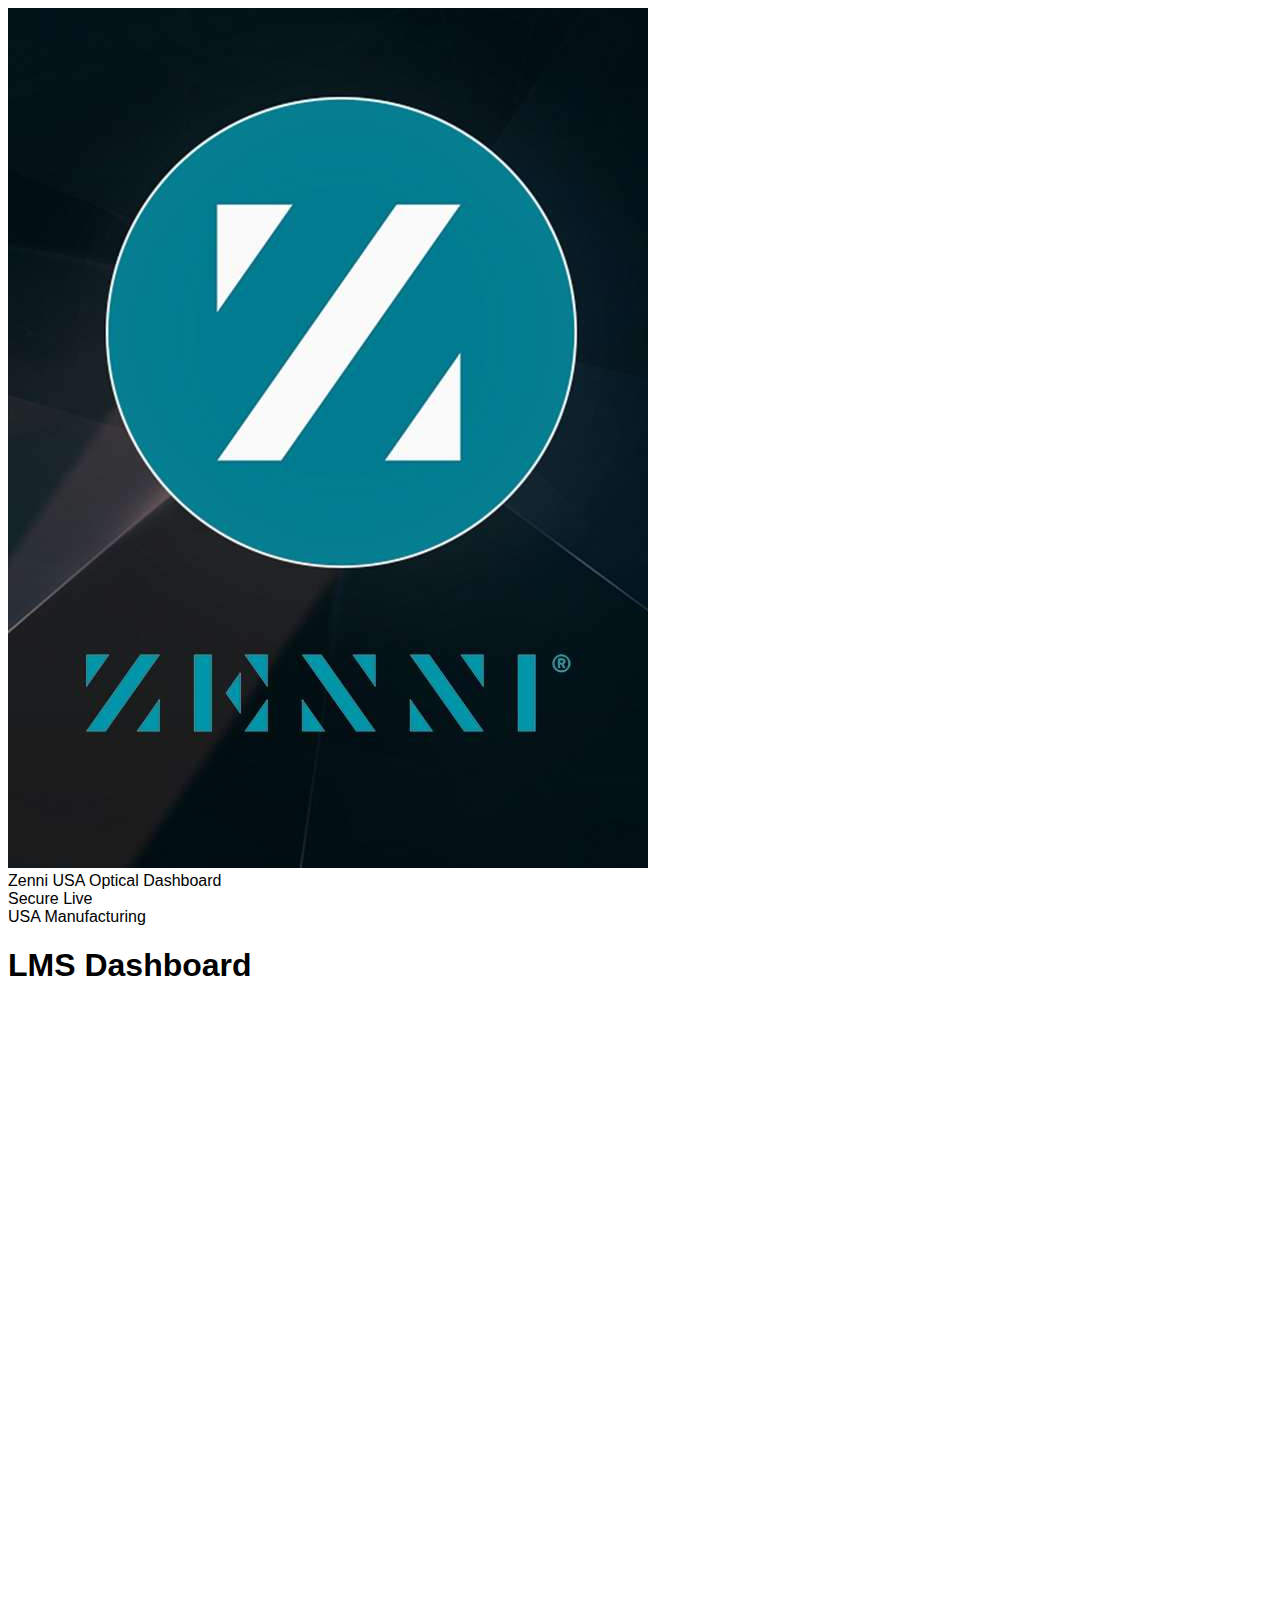
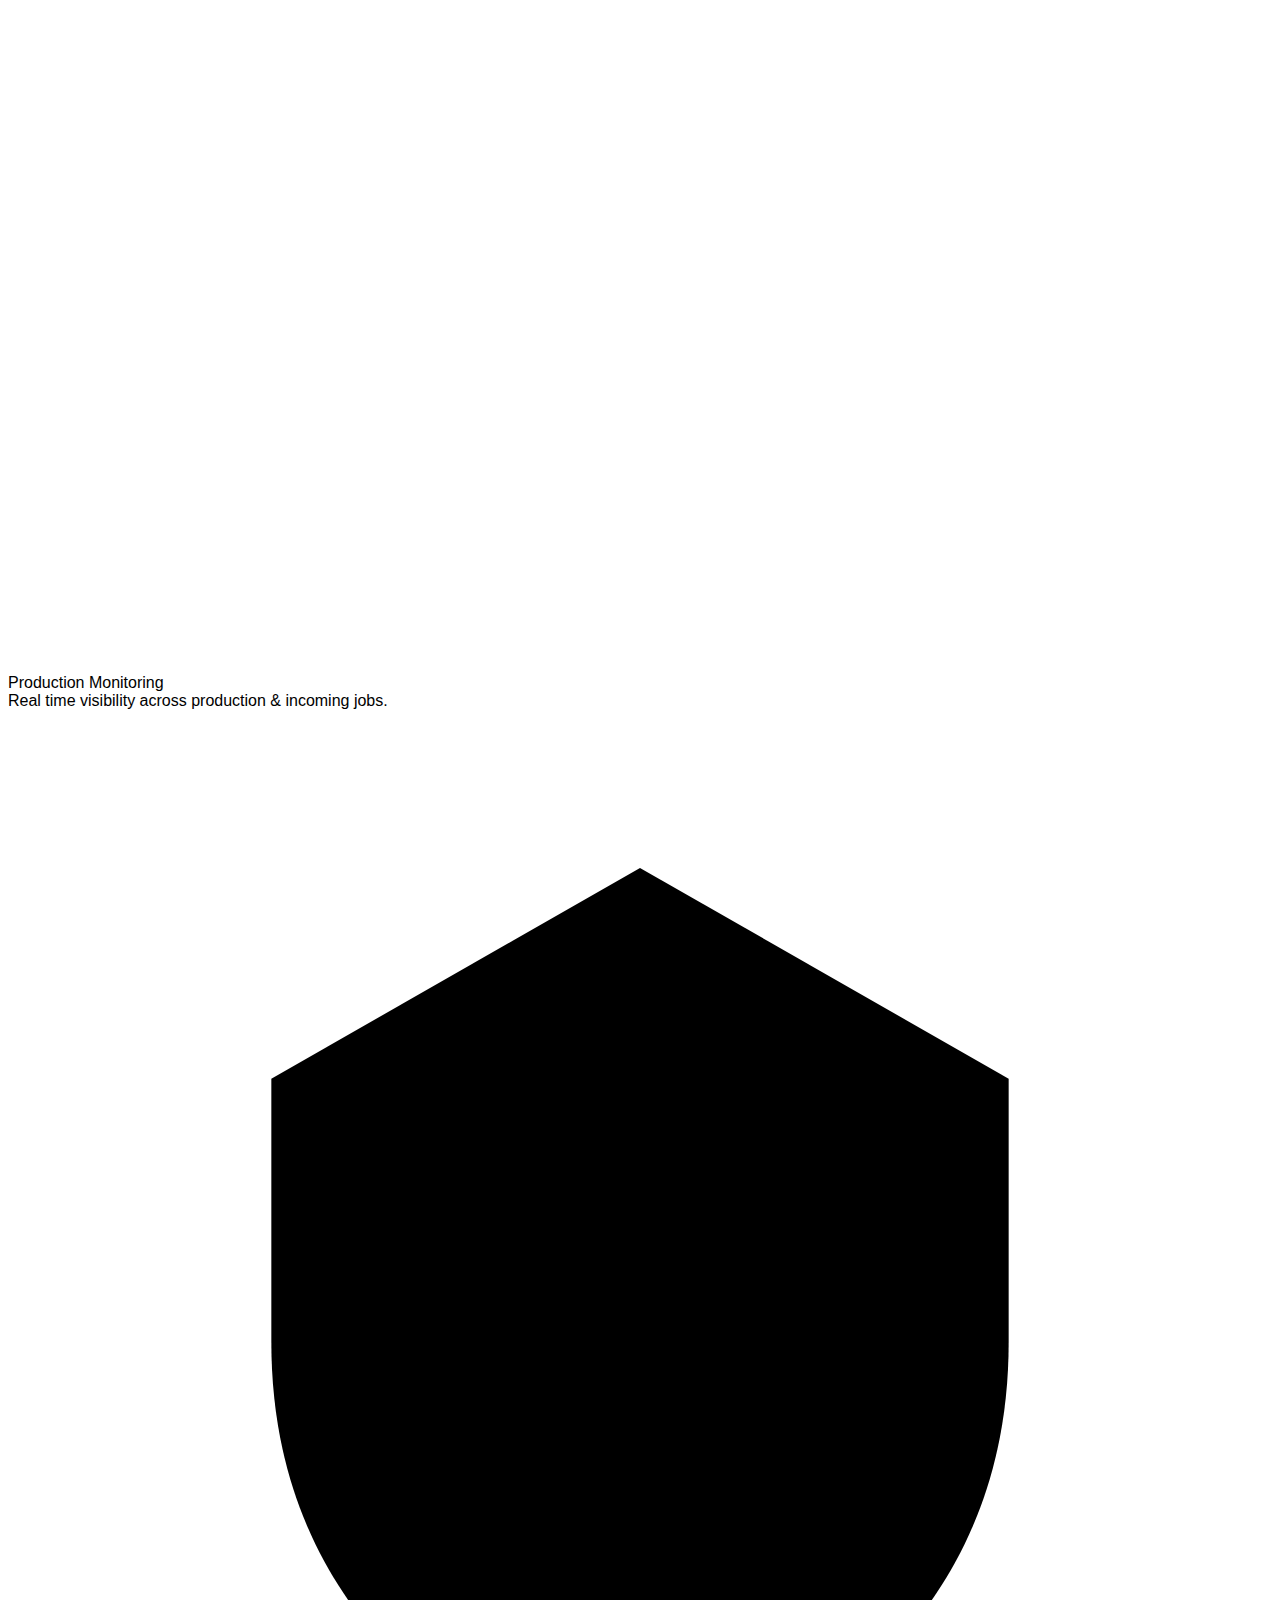
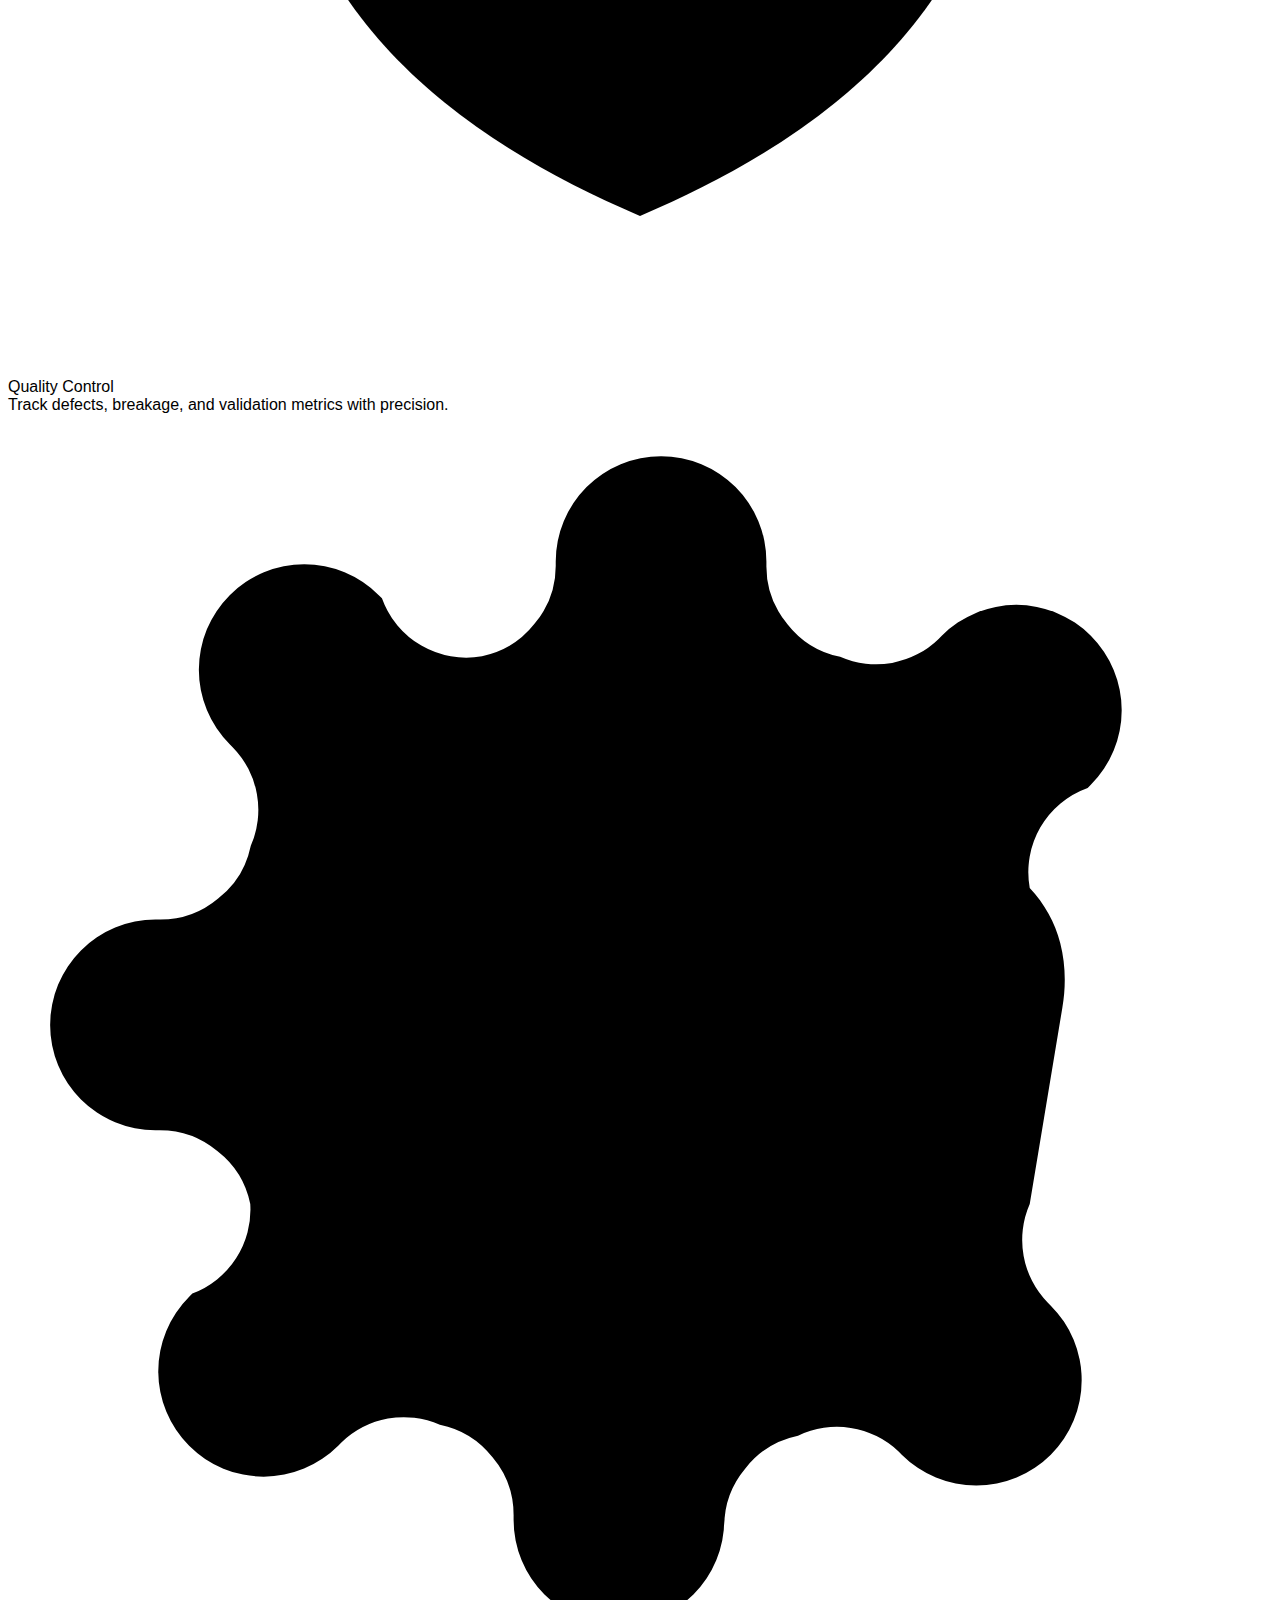
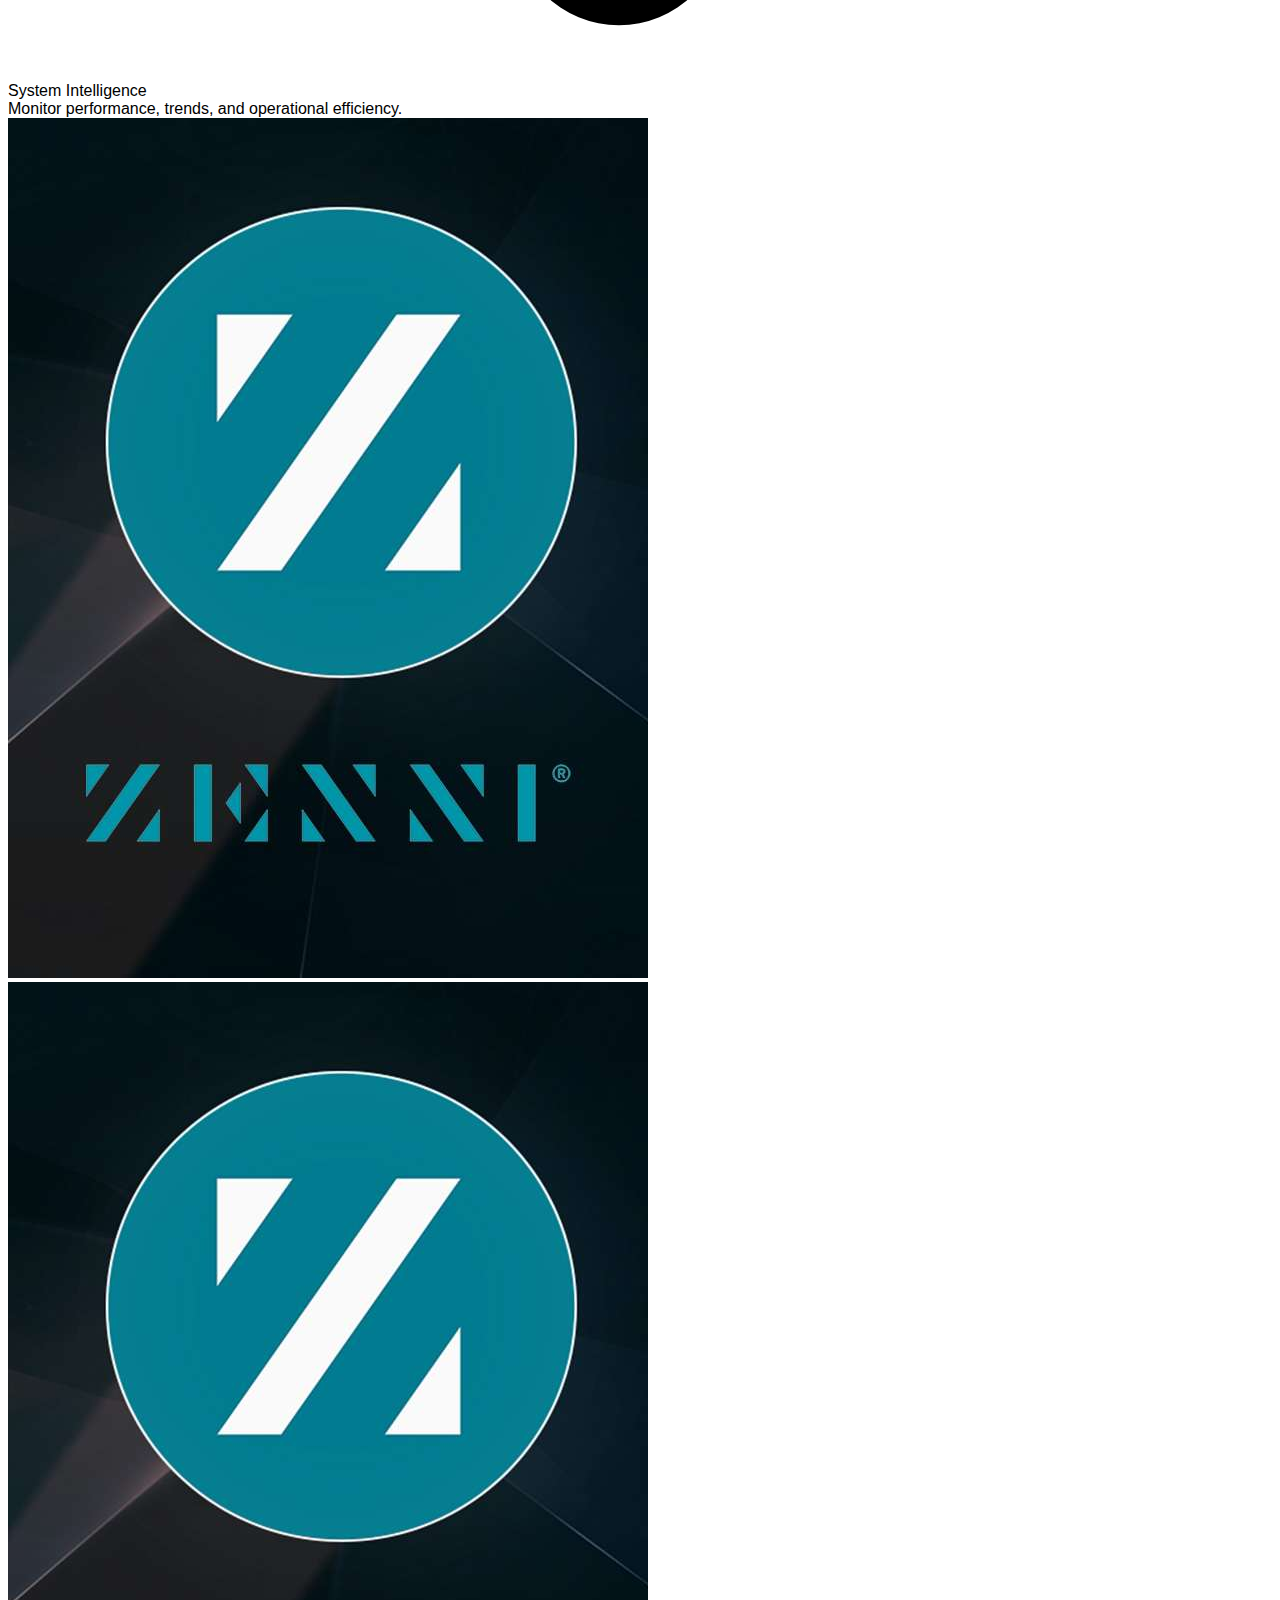
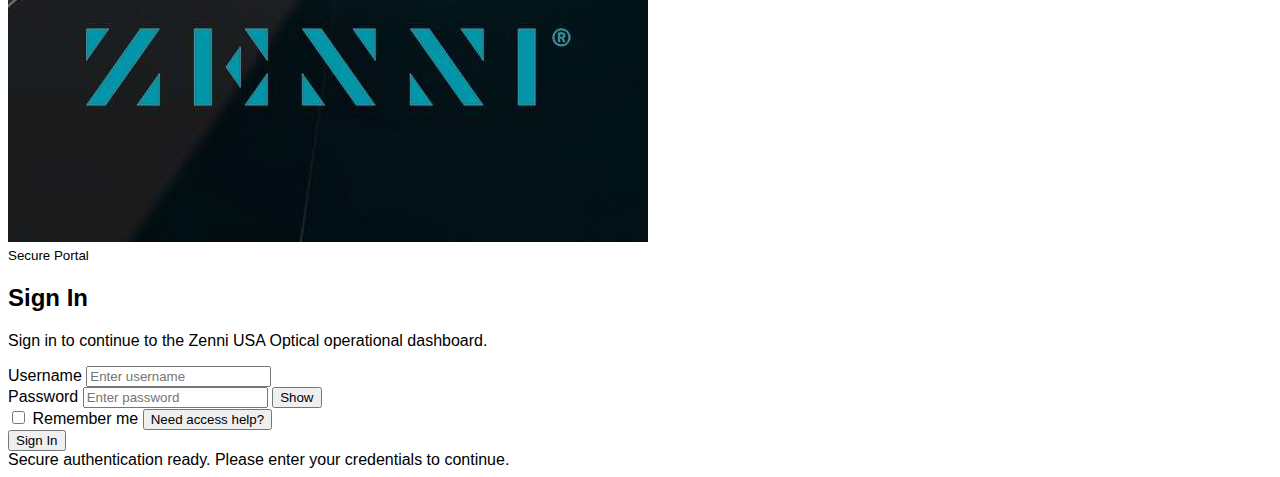
<file: index.html>
<!DOCTYPE html>
<html lang="en">
<head>
<meta charset="UTF-8">
<meta name="viewport" content="width=device-width, initial-scale=1.0">
<title>LMS Operational Control Center</title>

<script>
if (sessionStorage.getItem("lms_logged_in") !== "true") {
  window.location.replace("login.html");
}
</script>

<script>
console.time("INDEX_LOAD");
window.addEventListener("load", () => { console.timeEnd("INDEX_LOAD"); });
</script>

<link rel="preconnect" href="https://api.fontshare.com">
<link href="https://api.fontshare.com/v2/css?f[]=switzer@300,400,500,600,700,800&f[]=space-grotesk@300,400,500,600,700&display=swap" rel="stylesheet">

<link rel="preload" href="style-index.css" as="style">
<link rel="stylesheet" href="style-index.css">
</head>

<body>

<!-- ============================================================
     LOADING SCREEN
     ============================================================ -->
<div id="lms-loader" class="lms-loader">
  <div class="loader-inner">
    <div class="loader-logo">
      <div class="loader-bar"></div>
      <div class="loader-bar"></div>
      <div class="loader-bar"></div>
    </div>
    <div class="loader-brand">Zenni USA</div>
    <div class="loader-sub">Dashboard</div>
    <div class="loader-track">
      <div class="loader-fill" id="loaderFill"></div>
    </div>
    <div class="loader-status" id="loaderStatus">Initializing…</div>
  </div>
  <canvas id="loaderCanvas" class="loader-canvas"></canvas>
</div>

<!-- Custom cursor (visible during load) -->
<div id="lms-cursor" class="lms-cursor">
  <div class="cursor-ring"></div>
  <div class="cursor-dot"></div>
</div>

<!-- ============================================================
     COMMAND BAR — sticky full-bleed top strip
     ============================================================ -->
<div class="command-bar">

  <!-- Brand with animated canvas -->
  <div class="cb-brand">
    <canvas id="cb-brand-canvas" class="cb-brand-canvas" width="220" height="80"></canvas>
    <div class="cb-brand-text-over">
      <div class="cb-name">Zenni USA</div>
      <div class="cb-sub">Dashboard</div>
    </div>
  </div>

  <!-- Live KPIs — 3 metrics with canvas sparklines -->
  <div class="cb-metrics">

    <div class="cb-metric cb-metric--hi">
      <div class="cb-m-label">Total Incoming</div>
      <div class="cb-m-val cb-m-val--gold" id="totalIncoming">—</div>
      <canvas class="cb-sparkline" id="spark-incoming" height="28"></canvas>
    </div>

    <div class="cb-metric">
      <div class="cb-m-label">Active Holds</div>
      <div class="cb-m-val cb-m-val--steel" id="active">—</div>
      <div class="cb-m-sub">Open holds</div>
      <canvas class="cb-sparkline" id="spark-holds" height="28"></canvas>
    </div>

    <div class="cb-metric">
      <div class="cb-m-label">Scanner Health</div>
      <div class="cb-m-val cb-m-val--green" id="scannerHealth">—</div>
      <div class="cb-m-sub" id="scannerSub">All ports</div>
      <canvas class="cb-sparkline" id="spark-scanner" height="28"></canvas>
    </div>

  </div>

  <!-- Right: live + datetime + user vertical + logout -->
  <div class="cb-right">
    <div class="live-tag">
      <span class="live-dot"></span>
      Live
    </div>
    <div class="cb-datetime">
      <div class="cb-date" id="topbarDate">—</div>
      <div class="cb-time" id="topbarTime">—</div>
    </div>
    <div class="user-chip">
      <div class="user-avatar" id="userAvatar">—</div>
      <div class="user-info">
        <span class="user-name" id="userName">Loading…</span>
        <span class="user-role">Operator</span>
      </div>
    </div>
    <button class="logout-btn" onclick="logout()" title="Logout">
      <svg width="14" height="14" viewBox="0 0 24 24" fill="none" stroke="currentColor" stroke-width="2">
        <path d="M9 21H5a2 2 0 0 1-2-2V5a2 2 0 0 1 2-2h4M16 17l5-5-5-5M21 12H9"/>
      </svg>
    </button>
  </div>
</div>

<!-- ============================================================
     SECTION NAV — secondary tab bar
     ============================================================ -->
<div class="section-nav">

  <button class="nav-item nav-item--anim active" data-tab="operations">
    <div class="nav-canvas-wrap">
      <canvas class="nav-canvas" id="nav-canvas-ops" width="160" height="72"></canvas>
      <div class="nav-label-row">
        <svg width="13" height="13" viewBox="0 0 24 24" fill="none" stroke="currentColor" stroke-width="1.8" class="nav-icon">
          <rect x="3" y="3" width="7" height="7" rx="1.5"/>
          <rect x="14" y="3" width="7" height="7" rx="1.5"/>
          <rect x="3" y="14" width="7" height="7" rx="1.5"/>
          <rect x="14" y="14" width="7" height="7" rx="1.5"/>
        </svg>
        <span>LMS Command</span>
      </div>
    </div>
  </button>

  <button class="nav-item nav-item--anim" data-tab="production">
    <div class="nav-canvas-wrap">
      <canvas class="nav-canvas" id="nav-canvas-prod" width="160" height="72"></canvas>
      <div class="nav-label-row">
        <svg width="13" height="13" viewBox="0 0 24 24" fill="none" stroke="currentColor" stroke-width="1.8" class="nav-icon">
          <path d="M2 20h20M6 20V10l6-6 6 6v10"/><path d="M10 20v-6h4v6"/>
        </svg>
        <span>Production</span>
      </div>
    </div>
  </button>

  <button class="nav-item nav-item--anim" data-tab="system">
    <div class="nav-canvas-wrap">
      <canvas class="nav-canvas" id="nav-canvas-sys" width="160" height="72"></canvas>
      <div class="nav-label-row">
        <svg width="13" height="13" viewBox="0 0 24 24" fill="none" stroke="currentColor" stroke-width="1.8" class="nav-icon">
          <circle cx="12" cy="12" r="3"/>
          <path d="M19.07 4.93A10 10 0 0 0 4.93 19.07M4.93 4.93a10 10 0 0 1 14.14 14.14"/>
        </svg>
        <span>System</span>
      </div>
    </div>
  </button>

</div>

<!-- ============================================================
     MAIN CONTENT
     ============================================================ -->
<main class="main">

  <!-- OPERATIONS TAB -->
  <section id="operations" class="tab-content active">
    <div class="module-head">
      <div class="module-label">LMS Command Center</div>
    </div>
    <div class="cards-grid">

      <div id="investigation-card" class="card card--featured" data-gated>
        <canvas class="card-bg-canvas" data-anim="pulse-dots" data-color="#64a0dc"></canvas>
        <div class="card-accent"></div>
        <div class="card-inner">
          <div class="card-top">
            <div class="card-title-row">
              <h3 class="card-title">Investigation Hold Management</h3>
              <span class="badge badge--lms-live">LMS Live</span>
            </div>
            <p class="card-desc">Active hold tracking and investigation workflow monitor</p>
          </div>
          <div class="card-metrics">
            <div class="metric">
              <span class="metric-val" id="activeHolds">—</span>
              <span class="metric-lbl">Active</span>
            </div>
            <div class="metric-divider"></div>
            <div class="metric">
              <span class="metric-val" id="completed">—</span>
              <span class="metric-lbl">Completed</span>
            </div>
            <div class="metric-divider"></div>
            <div class="metric">
              <span class="metric-val" id="coverageDetail">—</span>
              <span class="metric-lbl">Coverage</span>
            </div>
          </div>
          <button class="card-btn" onclick="openPage('page3.html')">
            Open Tracker
            <svg width="14" height="14" viewBox="0 0 24 24" fill="none" stroke="currentColor" stroke-width="2.5"><path d="M5 12h14M12 5l7 7-7 7"/></svg>
          </button>
        </div>
      </div>

      <div id="tools-card" class="card" data-gated>
        <canvas class="card-bg-canvas" data-anim="flow-lines" data-color="#64a0dc"></canvas>
        <div class="card-inner">
          <div class="card-top">
            <div class="card-title-row">
              <h3 class="card-title">Lens Intake &amp; Upload</h3>
              <span class="badge badge--lms">LMS</span>
            </div>
            <p class="card-desc">IN8 · IN9 format processing and upload queue management</p>
          </div>
          <button class="card-btn" onclick="openPage('in8-in9.html')">
            Open Tool
            <svg width="14" height="14" viewBox="0 0 24 24" fill="none" stroke="currentColor" stroke-width="2.5"><path d="M5 12h14M12 5l7 7-7 7"/></svg>
          </button>
        </div>
      </div>

      <div id="truecurve-card" class="card" data-gated>
        <canvas class="card-bg-canvas" data-anim="pulse-dots" data-color="#f5c842"></canvas>
        <div class="card-inner">
          <div class="card-top">
            <div class="card-title-row">
              <h3 class="card-title">True Curve &amp; Power Analysis</h3>
              <span class="badge badge--engineering">LMS Engineering</span>
            </div>
            <p class="card-desc">Exceptions and power validation trend monitoring</p>
          </div>
          <div class="card-tags">
            <span class="tag">Exceptions</span>
            <span class="tag">Power Validation</span>
            <span class="tag">Trends</span>
          </div>
          <button class="card-btn" onclick="openPage('true-curve.html')">
            View Analysis
            <svg width="14" height="14" viewBox="0 0 24 24" fill="none" stroke="currentColor" stroke-width="2.5"><path d="M5 12h14M12 5l7 7-7 7"/></svg>
          </button>
        </div>
      </div>

    </div>
  </section>

  <!-- PRODUCTION TAB -->
  <section id="production" class="tab-content">
    <div class="module-head">
      <div class="module-label">Production Modules</div>
    </div>
    <div class="cards-grid">

      <div id="coating-card" class="card" data-gated>
        <canvas class="card-bg-canvas" data-anim="flow-lines" data-color="#64a0dc"></canvas>
        <div class="card-inner">
          <div class="card-top">
            <div class="card-title-row">
              <h3 class="card-title">Coating Breakage Analytics</h3>
              <span class="badge badge--lms">Production</span>
            </div>
            <p class="card-desc">Breakage trends and root cause analysis by line</p>
          </div>
          <div class="card-tags">
            <span class="tag">54R</span>
            <span class="tag">44R</span>
            <span class="tag">AR</span>
          </div>
          <button class="card-btn" onclick="openPage('coating.html')">
            Open Dashboard
            <svg width="14" height="14" viewBox="0 0 24 24" fill="none" stroke="currentColor" stroke-width="2.5"><path d="M5 12h14M12 5l7 7-7 7"/></svg>
          </button>
        </div>
      </div>

      <div id="power-card" class="card card--power" data-gated>
        <canvas class="card-bg-canvas" data-anim="pulse-dots" data-color="#9b6bff"></canvas>
        <div class="card-accent card-accent--violet"></div>
        <div class="card-inner">
          <div class="card-top">
            <div class="card-title-row">
              <h3 class="card-title">Power Analysis Tool</h3>
              <span class="badge badge--violet">Production</span>
            </div>
            <p class="card-desc">Power metrics, performance monitoring, and production analysis</p>
          </div>
          <div class="card-tags">
            <span class="tag">Blocking</span>
            <span class="tag">Cooling</span>
            <span class="tag">Generator</span>
            <span class="tag">Trends</span>
          </div>
          <button class="card-btn card-btn--violet" onclick="openPage('power.html')">
            Open Tool
            <svg width="14" height="14" viewBox="0 0 24 24" fill="none" stroke="currentColor" stroke-width="2.5"><path d="M5 12h14M12 5l7 7-7 7"/></svg>
          </button>
        </div>
      </div>

    </div>
  </section>

  <!-- SYSTEM TAB -->
  <section id="system" class="tab-content">
    <div class="module-head">
      <div class="module-label">System Modules</div>
    </div>
    <div class="cards-grid">

      <div id="scanner-card" class="card card--featured" data-gated>
        <canvas class="card-bg-canvas" data-anim="flow-lines" data-color="#30e8c0"></canvas>
        <div class="card-accent card-accent--cyan"></div>
        <div class="card-inner">
          <div class="card-top">
            <div class="card-title-row">
              <h3 class="card-title">Scanner Network Monitor</h3>
              <span class="badge badge--lms-live">LMS/IT Live</span>
            </div>
            <p class="card-desc">Real-time scanner activity across all ports</p>
          </div>
          <div class="card-tags">
            <span class="tag">Finish</span>
            <span class="tag">Surface</span>
            <span class="tag">AR</span>
          </div>
          <div id="scannerDetail" class="scanner-alert"></div>
          <button class="card-btn" onclick="openPage('scanner-map.html')">
            Open Scanner Map
            <svg width="14" height="14" viewBox="0 0 24 24" fill="none" stroke="currentColor" stroke-width="2.5"><path d="M5 12h14M12 5l7 7-7 7"/></svg>
          </button>
        </div>
      </div>

      <div id="incoming-card" class="card" data-gated>
        <canvas class="card-bg-canvas" data-anim="pulse-dots" data-color="#64a0dc"></canvas>
        <div class="card-inner">
          <div class="card-top">
            <div class="card-title-row">
              <h3 class="card-title">Incoming Jobs Dashboard</h3>
              <span class="badge badge--lms">Inventory</span>
            </div>
            <p class="card-desc">Live queue volume and hourly flow metrics</p>
          </div>
          <div class="card-tags">
            <span class="tag">Finish</span>
            <span class="tag">Specialty</span>
            <span class="tag">Surface</span>
            <span class="tag">Frame</span>
          </div>
          <button class="card-btn" onclick="openPage('incoming.html')">
            Open Dashboard
            <svg width="14" height="14" viewBox="0 0 24 24" fill="none" stroke="currentColor" stroke-width="2.5"><path d="M5 12h14M12 5l7 7-7 7"/></svg>
          </button>
        </div>
      </div>

    </div>
  </section>

</main>

<script defer src="index.js"></script>

</body>
</html>
</file>
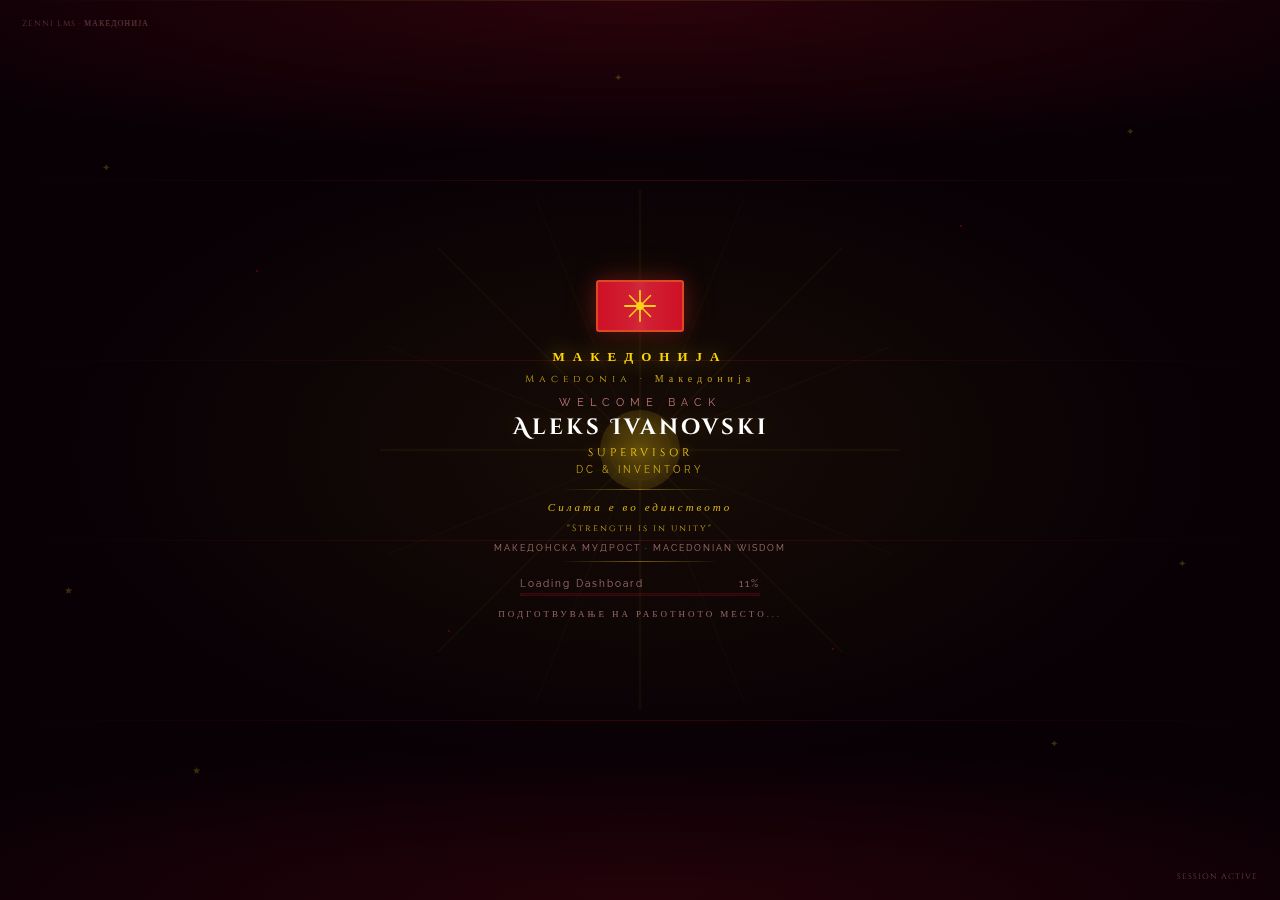
<file: loader_AIVANOVSKI.html>
<!DOCTYPE html>
<html lang="en">
<head>
<meta charset="UTF-8"><meta name="viewport" content="width=device-width, initial-scale=1.0">
<title>Welcome</title>
<style>
@import url('https://fonts.googleapis.com/css2?family=Cinzel+Decorative:wght@700;900&family=Cinzel:wght@400;600;700&family=Raleway:wght@300;400;500&display=swap');
*{box-sizing:border-box;margin:0;padding:0;}
body{background:#0a0005;overflow:hidden;height:100vh;width:100vw;}

/* ── Macedonia flag colors: red + yellow sun ── */
.bg-base{
  position:fixed;inset:0;
  background:
    radial-gradient(ellipse 100% 25% at 50% 0%,   rgba(206,17,38,.18) 0%,transparent 70%),
    radial-gradient(ellipse 100% 25% at 50% 100%,  rgba(206,17,38,.14) 0%,transparent 70%),
    radial-gradient(ellipse 70%  55% at 50% 50%,   rgba(252,209,22,.06) 0%,transparent 65%),
    #080005;
  animation:bgp 5s ease-in-out infinite;
}
@keyframes bgp{0%,100%{opacity:.8}50%{opacity:1}}

/* ── Red horizontal stripes (MK flag) ── */
.stripe{position:fixed;left:0;right:0;height:1px;background:linear-gradient(90deg,transparent,rgba(206,17,38,.2),transparent);animation:st 5s ease-in-out infinite;pointer-events:none;}
@keyframes st{0%,100%{opacity:0}50%{opacity:1}}

/* ── Vergina Sun — large, dominant ── */
.sun-outer{
  position:fixed;top:50%;left:50%;
  transform:translate(-50%,-50%);
  pointer-events:none;z-index:1;
}
/* Rotating rays */
.sun-rotate{
  position:absolute;
  width:600px;height:600px;
  top:50%;left:50%;
  transform:translate(-50%,-50%);
  opacity:.07;
  animation:sunSpin 30s linear infinite;
}
@keyframes sunSpin{from{transform:translate(-50%,-50%) rotate(0deg)}to{transform:translate(-50%,-50%) rotate(360deg)}}
/* Pulsing core */
.sun-core{
  position:absolute;
  width:80px;height:80px;
  top:50%;left:50%;
  transform:translate(-50%,-50%);
  border-radius:50%;
  background:radial-gradient(circle,rgba(252,209,22,.3),rgba(252,209,22,.05));
  animation:corePulse 3s ease-in-out infinite;
}
@keyframes corePulse{0%,100%{transform:translate(-50%,-50%) scale(1);opacity:.4}50%{transform:translate(-50%,-50%) scale(1.3);opacity:.8}}

/* ── Scan line ── */
.scan{position:fixed;left:0;right:0;height:1px;background:linear-gradient(90deg,transparent,rgba(252,209,22,.12),transparent);animation:sc 6s linear infinite;pointer-events:none;z-index:2;}
@keyframes sc{from{top:0}to{top:100vh}}

/* ── Gold star particles ── */
.gstar{position:fixed;color:rgba(252,209,22,.22);font-size:10px;animation:gsf 4s ease-in-out infinite;user-select:none;z-index:2;}
@keyframes gsf{0%,100%{opacity:.1;transform:translateY(0) rotate(0deg)}50%{opacity:.6;transform:translateY(-12px) rotate(180deg)}}

/* ── Red particles ── */
.redp{position:fixed;width:2px;height:2px;border-radius:50%;background:rgba(206,17,38,.4);animation:redFly 4s ease-in-out infinite;pointer-events:none;z-index:2;}
@keyframes redFly{0%,100%{opacity:0;transform:translateY(0)}50%{opacity:.6;transform:translateY(-20px)}}

/* ══════════ PAGE ══════════ */
.page{
  position:fixed;inset:0;
  display:flex;flex-direction:column;
  align-items:center;justify-content:center;
  z-index:10;gap:0;
}

/* ── REAL MK FLAG ── */
.mk-flag{
  width:88px;height:52px;
  background:#ce1126;
  border-radius:3px;
  border:2px solid rgba(252,209,22,.3);
  position:relative;
  margin-bottom:16px;
  animation:flagIn .8s ease both;
  box-shadow:0 0 20px rgba(206,17,38,.35),0 0 40px rgba(252,209,22,.1);
  overflow:hidden;
}
@keyframes flagIn{from{opacity:0;transform:scale(.6)}to{opacity:1;transform:scale(1)}}
/* Flag wave shimmer */
.mk-flag::before{
  content:'';position:absolute;inset:0;
  background:linear-gradient(90deg,transparent 0%,rgba(255,255,255,.06) 40%,rgba(255,255,255,.1) 50%,rgba(255,255,255,.06) 60%,transparent 100%);
  animation:flagWave 2.5s ease-in-out infinite;
}
@keyframes flagWave{0%,100%{transform:translateX(-100%)}100%{transform:translateX(200%)}}

/* Vergina Sun on flag — 8 rays + center */
.flag-sun{
  position:absolute;
  top:50%;left:50%;
  transform:translate(-50%,-50%);
  width:32px;height:32px;
  animation:flagSunSpin 8s linear infinite;
}
@keyframes flagSunSpin{from{transform:translate(-50%,-50%) rotate(0deg)}to{transform:translate(-50%,-50%) rotate(360deg)}}

/* ── HEADER ── */
.country-name{
  font-family:'Cinzel Decorative',serif;
  font-size:13px;font-weight:900;
  letter-spacing:8px;
  color:#ffd700;
  text-transform:uppercase;
  margin-bottom:6px;
  animation:fu .5s .35s ease both;
  text-shadow:0 0 20px rgba(255,215,0,.8),0 0 40px rgba(255,215,0,.3);
}
.country-mk{
  font-family:'Cinzel',serif;
  font-size:10px;letter-spacing:5px;
  color:rgba(252,209,22,.75);
  margin-bottom:10px;
  animation:fu .4s .45s ease both;
}

.welcome{
  font-family:'Raleway',sans-serif;
  font-size:11px;letter-spacing:6px;
  color:rgba(255,160,160,.7);
  text-transform:uppercase;
  margin-bottom:6px;
  animation:fu .4s .55s ease both;
}
.fullname{
  font-family:'Cinzel Decorative',serif;
  font-size:22px;font-weight:700;
  color:#ffffff;letter-spacing:3px;
  margin-bottom:4px;
  animation:nameReveal .7s .65s ease both;
  text-shadow:0 0 20px rgba(252,209,22,.2);
  line-height:1.2;
}
@keyframes nameReveal{
  from{opacity:0;clip-path:polygon(0 0,0 0,0 100%,0 100%)}
  to{opacity:1;clip-path:polygon(0 0,100% 0,100% 100%,0 100%)}
}

/* ── WORK TITLE ── */
.work-title{
  font-family:'Cinzel',serif;
  font-size:11px;letter-spacing:4px;
  color:#fcd116;
  text-transform:uppercase;
  margin-bottom:4px;
  animation:fu .4s .78s ease both;
  text-shadow:0 0 12px rgba(252,209,22,.6);
}
.work-dept{
  font-family:'Raleway',sans-serif;
  font-size:10px;letter-spacing:3px;
  color:rgba(252,209,22,.75);
  text-transform:uppercase;
  margin-bottom:14px;
  animation:fu .4s .88s ease both;
}

/* ── MACEDONIAN QUOTE ── */
.mk-quote-wrap{
  display:flex;flex-direction:column;align-items:center;
  margin-bottom:16px;
  animation:fu .5s .96s ease both;
}
.mk-quote-line{
  width:160px;height:1px;
  background:linear-gradient(90deg,transparent,rgba(252,209,22,.4),transparent);
  margin-bottom:8px;
}
.mk-quote{
  font-family:'Cinzel',serif;
  font-size:11px;letter-spacing:3px;
  color:rgba(252,209,22,.85);
  text-align:center;
  line-height:1.8;
  font-style:italic;
  padding:0 20px;
}
.mk-quote-sub{
  font-family:'Raleway',sans-serif;
  font-size:9px;letter-spacing:2px;
  color:rgba(255,180,180,.6);
  text-transform:uppercase;
  margin-top:6px;
}
.mk-quote-line2{
  width:160px;height:1px;
  background:linear-gradient(90deg,transparent,rgba(252,209,22,.4),transparent);
  margin-top:8px;
}

/* ── PROGRESS ── */
.pbar-wrap{width:240px;margin-bottom:4px;animation:fu .4s 1.08s ease both;}
.pbar-lbl{display:flex;justify-content:space-between;font-family:'Raleway',sans-serif;font-size:10px;color:rgba(255,180,180,.6);letter-spacing:2px;margin-bottom:4px;}
.pbar-track{width:100%;height:3px;background:rgba(206,17,38,.1);border:1px solid rgba(206,17,38,.15);overflow:hidden;position:relative;}
.pbar-fill{
  height:100%;width:0%;
  background:linear-gradient(90deg,#8a0010,#ce1126,#fcd116,#ce1126);
  background-size:200% 100%;
  animation:pf 2.5s 1.15s ease forwards, pshift 2s 1.15s linear infinite;
  position:relative;
}
.pbar-fill::after{content:'';position:absolute;right:0;top:0;width:10px;height:100%;background:rgba(252,209,22,.5);filter:blur(2px);}
@keyframes pf{0%{width:0%}55%{width:64%}80%{width:84%}100%{width:100%}}
@keyframes pshift{0%{background-position:0% 0}100%{background-position:200% 0}}

.sys{font-family:'Cinzel',serif;font-size:9px;color:rgba(255,180,180,.55);letter-spacing:3px;text-transform:uppercase;margin-top:8px;animation:fu .4s 2.9s ease both;}

@keyframes fu{from{opacity:0;transform:translateY(10px)}to{opacity:1;transform:translateY(0)}}

.corner{position:fixed;font-family:'Cinzel',serif;font-size:8px;color:rgba(255,180,180,.35);letter-spacing:1px;z-index:1;}
.ctop{top:18px;left:22px;} .cbot{bottom:18px;right:22px;}
</style>
</head>
<body>

<div class="bg-base"></div>
<div class="stripe" style="top:20%;animation-delay:0s;"></div>
<div class="stripe" style="top:40%;animation-delay:.8s;"></div>
<div class="stripe" style="top:60%;animation-delay:1.6s;"></div>
<div class="stripe" style="top:80%;animation-delay:2.4s;"></div>
<div class="scan"></div>

<!-- Large rotating sun background -->
<div class="sun-outer">
  <div class="sun-core"></div>
  <svg class="sun-rotate" viewBox="0 0 600 600" fill="none">
    <circle cx="300" cy="300" r="30" fill="rgba(252,209,22,.3)" stroke="rgba(252,209,22,.5)" stroke-width="1.5"/>
    <!-- 16 rays -->
    <line x1="300" y1="270" x2="300" y2="40"  stroke="rgba(252,209,22,.55)" stroke-width="2.5"/>
    <line x1="300" y1="330" x2="300" y2="560" stroke="rgba(252,209,22,.55)" stroke-width="2.5"/>
    <line x1="270" y1="300" x2="40"  y2="300" stroke="rgba(252,209,22,.55)" stroke-width="2.5"/>
    <line x1="330" y1="300" x2="560" y2="300" stroke="rgba(252,209,22,.55)" stroke-width="2.5"/>
    <line x1="279" y1="279" x2="98"  y2="98"  stroke="rgba(252,209,22,.45)" stroke-width="2"/>
    <line x1="321" y1="321" x2="502" y2="502" stroke="rgba(252,209,22,.45)" stroke-width="2"/>
    <line x1="321" y1="279" x2="502" y2="98"  stroke="rgba(252,209,22,.45)" stroke-width="2"/>
    <line x1="279" y1="321" x2="98"  y2="502" stroke="rgba(252,209,22,.45)" stroke-width="2"/>
    <line x1="285" y1="271" x2="196" y2="48"  stroke="rgba(252,209,22,.32)" stroke-width="1.5"/>
    <line x1="315" y1="329" x2="404" y2="552" stroke="rgba(252,209,22,.32)" stroke-width="1.5"/>
    <line x1="271" y1="285" x2="48"  y2="196" stroke="rgba(252,209,22,.32)" stroke-width="1.5"/>
    <line x1="329" y1="315" x2="552" y2="404" stroke="rgba(252,209,22,.32)" stroke-width="1.5"/>
    <line x1="329" y1="285" x2="552" y2="196" stroke="rgba(252,209,22,.32)" stroke-width="1.5"/>
    <line x1="271" y1="315" x2="48"  y2="404" stroke="rgba(252,209,22,.32)" stroke-width="1.5"/>
    <line x1="315" y1="271" x2="404" y2="48"  stroke="rgba(252,209,22,.32)" stroke-width="1.5"/>
    <line x1="285" y1="329" x2="196" y2="552" stroke="rgba(252,209,22,.32)" stroke-width="1.5"/>
    <circle cx="300" cy="300" r="260" fill="none" stroke="rgba(252,209,22,.06)" stroke-width="1"/>
    <circle cx="300" cy="300" r="200" fill="none" stroke="rgba(206,17,38,.04)" stroke-width="1"/>
  </svg>
</div>

<!-- Gold stars -->
<div class="gstar" style="left:8%;top:18%;animation-delay:0s;">✦</div>
<div class="gstar" style="left:88%;top:14%;animation-delay:1s;">✦</div>
<div class="gstar" style="left:5%;top:65%;animation-delay:2s;">★</div>
<div class="gstar" style="left:92%;top:62%;animation-delay:.6s;">✦</div>
<div class="gstar" style="left:48%;top:8%;animation-delay:1.5s;">✦</div>
<div class="gstar" style="left:15%;top:85%;animation-delay:2.5s;">★</div>
<div class="gstar" style="left:82%;top:82%;animation-delay:.3s;">✦</div>

<!-- Red particles -->
<div class="redp" style="left:20%;top:30%;animation-delay:0s;animation-duration:3.8s;"></div>
<div class="redp" style="left:75%;top:25%;animation-delay:1s;animation-duration:4.2s;"></div>
<div class="redp" style="left:35%;top:70%;animation-delay:2s;animation-duration:3.5s;"></div>
<div class="redp" style="left:65%;top:72%;animation-delay:.5s;animation-duration:4.5s;"></div>

<div class="corner ctop">ZENNI LMS · МАКЕДОНИЈА</div>
<div class="corner cbot">SESSION ACTIVE</div>

<div class="page">

  <!-- Real Macedonia flag with Vergina Sun SVG -->
  <div class="mk-flag">
    <svg class="flag-sun" viewBox="0 0 32 32" fill="none">
      <!-- Sun center -->
      <circle cx="16" cy="16" r="4" fill="#fcd116"/>
      <!-- 8 main rays -->
      <line x1="16" y1="12" x2="16" y2="1"  stroke="#fcd116" stroke-width="1.8" stroke-linecap="round"/>
      <line x1="16" y1="20" x2="16" y2="31" stroke="#fcd116" stroke-width="1.8" stroke-linecap="round"/>
      <line x1="12" y1="16" x2="1"  y2="16" stroke="#fcd116" stroke-width="1.8" stroke-linecap="round"/>
      <line x1="20" y1="16" x2="31" y2="16" stroke="#fcd116" stroke-width="1.8" stroke-linecap="round"/>
      <line x1="13.2" y1="13.2" x2="5.5" y2="5.5"  stroke="#fcd116" stroke-width="1.5" stroke-linecap="round"/>
      <line x1="18.8" y1="18.8" x2="26.5" y2="26.5" stroke="#fcd116" stroke-width="1.5" stroke-linecap="round"/>
      <line x1="18.8" y1="13.2" x2="26.5" y2="5.5"  stroke="#fcd116" stroke-width="1.5" stroke-linecap="round"/>
      <line x1="13.2" y1="18.8" x2="5.5" y2="26.5"  stroke="#fcd116" stroke-width="1.5" stroke-linecap="round"/>
    </svg>
  </div>

  <div class="country-name">Македонија</div>
  <div class="country-mk">Macedonia · Македонија</div>

  <div class="welcome">Welcome back</div>
  <div class="fullname" id="displayName">Aleks Ivanovski</div>

  <!-- Work title -->
  <div class="work-title" id="displayRole">Supervisor</div>
  <div class="work-dept">Distribution &amp; Inventory</div>

  <!-- Macedonian positive quote -->
  <div class="mk-quote-wrap">
    <div class="mk-quote-line"></div>
    <div class="mk-quote">
      Силата е во единството<br>
      <span style="font-size:9px;letter-spacing:2px;color:rgba(252,209,22,.75);font-style:normal;">"Strength is in unity"</span>
    </div>
    <div class="mk-quote-sub">Македонска мудрост · Macedonian wisdom</div>
    <div class="mk-quote-line2"></div>
  </div>

  <div class="pbar-wrap">
    <div class="pbar-lbl"><span>Loading Dashboard</span><span id="pct">0%</span></div>
    <div class="pbar-track"><div class="pbar-fill"></div></div>
  </div>
  <div class="sys">Подготвување на работното место...</div>

</div>

<script>
  const n=sessionStorage.getItem("lms_fullname")||"Aleks Ivanovski";
  const r=sessionStorage.getItem("lms_role")||"Supervisor";
  const s=sessionStorage.getItem("lms_subrole")||"DC & Inventory";
  document.getElementById("displayName").textContent=n;
  document.getElementById("displayRole").textContent=r;
  document.querySelector(".work-dept").textContent=s;
  const n2=sessionStorage.getItem("lms_fullname")||"Aleks Ivanovski";
  const r2=sessionStorage.getItem("lms_role")||"Supervisor";
  const s2=sessionStorage.getItem("lms_subrole")||"DC & Inventory";
  document.getElementById("displayName").textContent=n2;
  document.getElementById("displayRole").textContent=r2;
  document.querySelector(".work-dept").textContent=s2;

  // Percentage counter — slow and steady
  let p=0;
  const pEl=document.getElementById("pct");
  const iv=setInterval(()=>{
    p=Math.min(99,p+Math.floor(Math.random()*2)+1);
    pEl.textContent=p+"%";
    if(p>=99)clearInterval(iv);
  },100);

  // Minimum 6 seconds on screen
  const MIN_TIME=6000;
  const startTime=Date.now();

  // Preload dashboard in background
  const preload=document.createElement("link");
  preload.rel="prefetch";
  preload.href="index.html";
  document.head.appendChild(preload);

  function goToDashboard(){
    const elapsed=Date.now()-startTime;
    const remaining=Math.max(0,MIN_TIME-elapsed);
    setTimeout(()=>{
      p=100;pEl.textContent="100%";
      clearInterval(iv);
      setTimeout(()=>{ window.location.replace("index.html"); },400);
    },remaining);
  }

  fetch("index.html",{method:"GET",cache:"force-cache"})
    .then(()=>goToDashboard())
    .catch(()=>goToDashboard());

  // Hard fallback — 10 seconds max
  setTimeout(()=>{ window.location.replace("index.html"); },10000);
</script>
</body>
</html>
</file>
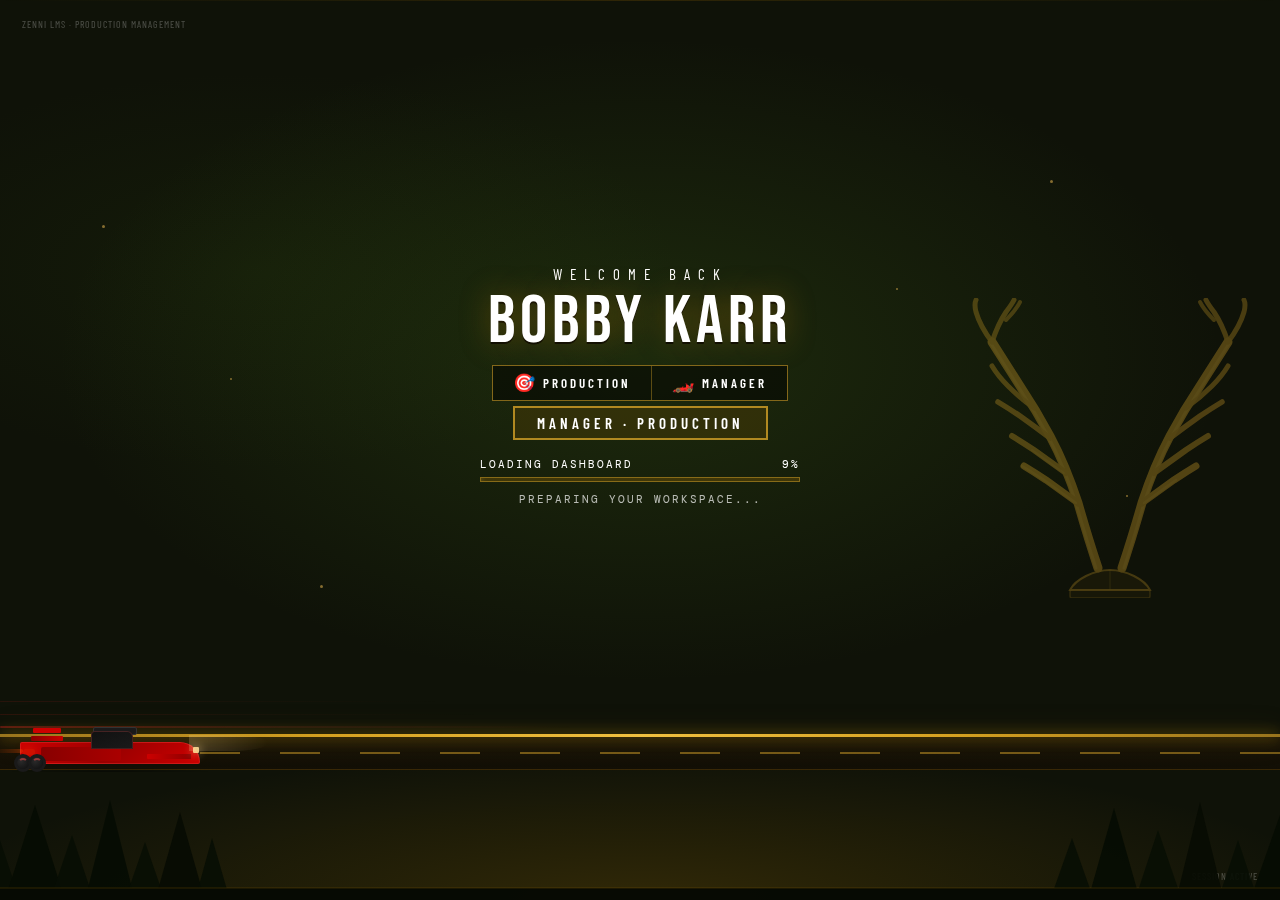
<file: loader_BKARR.html>
<!DOCTYPE html>
<html lang="en">
<head>
<meta charset="UTF-8"><meta name="viewport" content="width=device-width, initial-scale=1.0">
<title>Welcome</title>
<style>
@import url('https://fonts.googleapis.com/css2?family=Bebas+Neue&family=Barlow+Condensed:wght@400;500;600;700&family=DM+Mono:wght@400;500&display=swap');
*{box-sizing:border-box;margin:0;padding:0;}
body{background:#0f1208;overflow:hidden;height:100vh;width:100vw;}

/* ── BACKGROUND — forest dark green + amber ── */
.bg{
  position:fixed;inset:0;
  background:
    radial-gradient(ellipse 70% 55% at 50% 40%, rgba(80,130,30,.22) 0%,transparent 65%),
    radial-gradient(ellipse 100% 30% at 50% 100%, rgba(200,140,0,.18) 0%,transparent 55%),
    radial-gradient(ellipse 60% 40% at 20% 30%, rgba(50,80,15,.15) 0%,transparent 55%),
    #0f1208;
  animation:bgp 5s ease-in-out infinite;
}
@keyframes bgp{0%,100%{opacity:.85}50%{opacity:1}}

/* ── Forest tree silhouettes ── */
.trees{
  position:fixed;bottom:0;left:0;right:0;
  height:130px;pointer-events:none;z-index:2;
}

/* ── Fireflies ── */
.fly{
  position:fixed;border-radius:50%;
  background:#d4a84b;
  animation:fw 4s ease-in-out infinite;opacity:.6;
  pointer-events:none;z-index:2;
}
@keyframes fw{0%,100%{opacity:.1;transform:translate(0,0)}50%{opacity:.7;transform:translate(var(--mx),var(--my))}}

/* ── F1 speed lines ── */
.speedlines{position:fixed;inset:0;pointer-events:none;overflow:hidden;z-index:1;}
.sline{
  position:absolute;height:1px;
  background:linear-gradient(90deg,transparent,rgba(220,40,40,.35),rgba(255,60,60,.4),transparent);
  animation:sl 2.8s linear infinite;
}
@keyframes sl{from{left:-60%;width:50%}to{left:110%;width:50%}}

/* ── Crosshair rotating bg ── */
.xhair{
  position:fixed;top:50%;left:50%;
  width:500px;height:500px;
  transform:translate(-50%,-50%);
  pointer-events:none;z-index:1;opacity:.06;
  animation:xr 20s linear infinite;
}
@keyframes xr{from{transform:translate(-50%,-50%) rotate(0deg)}to{transform:translate(-50%,-50%) rotate(360deg)}}

/* Scan line */
.scan{position:fixed;left:0;right:0;height:1px;background:linear-gradient(90deg,transparent,rgba(180,120,0,.2),transparent);animation:sc 6s linear infinite;pointer-events:none;z-index:2;}
@keyframes sc{from{top:0}to{top:100vh}}

/* ── PAGE ── */
.page{
  position:fixed;inset:0;bottom:130px;
  display:flex;flex-direction:column;
  align-items:center;justify-content:center;
  z-index:10;gap:5px;
}

.welcome-txt{
  font-family:'Barlow Condensed',sans-serif;
  font-size:15px;letter-spacing:8px;
  color:#ffffff;
  text-transform:uppercase;
  animation:fu .4s .3s ease both;
}
.fullname{
  font-family:'Bebas Neue',sans-serif;
  font-size:68px;color:#ffffff;
  letter-spacing:5px;line-height:1;
  animation:nameIn .6s .4s ease both;
  text-shadow:0 0 30px rgba(180,120,0,.4),0 2px 0 rgba(0,0,0,.8);
}
@keyframes nameIn{from{opacity:0;letter-spacing:18px}to{opacity:1;letter-spacing:5px}}

/* ── Three passion badges ── */
.passions{
  display:flex;align-items:center;gap:0;
  border:1px solid rgba(210,160,40,.6);
  background:rgba(0,0,0,.5);
  margin-top:4px;
  animation:fu .4s .55s ease both;
}
.passion{
  display:flex;align-items:center;gap:8px;
  padding:8px 20px;
  border-right:1px solid rgba(210,160,40,.4);
}
.passion:last-child{border-right:none;}
.passion-icon{font-size:18px;line-height:1;}
.passion-txt{
  font-family:'Barlow Condensed',sans-serif;
  font-size:13px;letter-spacing:3px;
  color:#ffffff;
  text-transform:uppercase;font-weight:600;
}

/* Role */
.role-badge{
  display:inline-flex;align-items:center;gap:10px;
  border:2px solid rgba(210,160,40,.8);
  background:rgba(120,80,0,.25);
  padding:6px 22px;
  animation:fu .4s .7s ease both;
}
.role-badge span{
  font-family:'Barlow Condensed',sans-serif;
  font-size:15px;letter-spacing:4px;
  color:#ffffff;text-transform:uppercase;font-weight:600;
}

/* Progress */
.pbar-wrap{width:320px;margin-top:12px;animation:fu .4s .85s ease both;}
.pbar-top{
  display:flex;justify-content:space-between;
  font-family:'DM Mono',monospace;
  font-size:11px;letter-spacing:2px;
  color:#ffffff;
  text-transform:uppercase;margin-bottom:6px;
}
.pbar-track{width:100%;height:5px;background:rgba(180,120,0,.25);border:1px solid rgba(210,160,40,.5);overflow:hidden;}
.pbar-fill{
  height:100%;width:0%;
  background:linear-gradient(90deg,#4a3000,#b07000,#d4a84b,#f0c060);
  animation:pf 6s .9s ease forwards;position:relative;
}
.pbar-fill::after{content:'';position:absolute;right:0;top:0;width:16px;height:100%;background:rgba(255,200,80,.6);filter:blur(3px);}
@keyframes pf{0%{width:0%}40%{width:50%}70%{width:76%}90%{width:91%}100%{width:100%}}

.sys-txt{
  font-family:'DM Mono',monospace;
  font-size:11px;letter-spacing:2px;
  color:rgba(255,255,255,.7);
  text-transform:uppercase;
  margin-top:5px;
  animation:fu .4s 1s ease both;
}
@keyframes fu{from{opacity:0;transform:translateY(10px)}to{opacity:1;transform:translateY(0)}}

/* ── F1 CAR CSS — races across above trees ── */
.f1-scene{
  position:fixed;bottom:128px;left:0;right:0;
  height:60px;pointer-events:none;z-index:6;overflow:hidden;
}
.f1-ride{
  position:absolute;bottom:0;
  animation:f1Ride 3s cubic-bezier(.3,.1,.3,1) infinite;
}
@keyframes f1Ride{0%{left:-260px;opacity:0;}5%{opacity:1;}92%{opacity:1;}100%{left:110vw;opacity:0;}}
.f1-rock{animation:f1Rock .2s ease-in-out infinite alternate;transform-origin:center bottom;}
@keyframes f1Rock{from{transform:rotate(-.5deg)}to{transform:rotate(.5deg) translateY(-1px)}}

/* F1 car body */
.f1-body{
  position:absolute;bottom:8px;left:20px;
  width:180px;height:22px;
  background:linear-gradient(135deg,#cc0000,#990000,#cc0000);
  border-radius:2px 20px 2px 2px;
  border:1px solid rgba(255,80,80,.3);
}
.f1-body::before{/* sidepod */
  content:'';position:absolute;
  top:4px;left:20px;width:80px;height:14px;
  background:linear-gradient(90deg,#880000,#aa0000);
  border-radius:2px;
}
.f1-body::after{/* cockpit */
  content:'';position:absolute;
  top:-12px;left:70px;width:40px;height:16px;
  background:linear-gradient(160deg,#111,#1a1a1a);
  border-radius:4px 6px 0 0;
  border:1px solid rgba(255,80,80,.2);
}
/* Halo */
.f1-halo{
  position:absolute;bottom:28px;left:72px;
  width:44px;height:8px;
  background:#1a1a1a;border-radius:2px;
  border:1px solid #333;
}
/* Front wing */
.f1-fw{
  position:absolute;bottom:4px;right:4px;
  width:48px;height:5px;
  background:linear-gradient(90deg,#cc0000,#880000);
  border-radius:1px;
}
.f1-fw::before{/* front wing endplate */
  content:'';position:absolute;
  right:0;top:-6px;width:4px;height:12px;
  background:#cc0000;border-radius:1px;
}
/* Rear wing */
.f1-rw{
  position:absolute;bottom:22px;left:10px;
  width:32px;height:5px;
  background:linear-gradient(90deg,#880000,#cc0000);
  border-radius:1px;
}
.f1-rw::before{
  content:'';position:absolute;
  left:2px;top:-8px;width:28px;height:5px;
  background:#cc0000;border-radius:1px;
}
/* Wheels */
.f1-wl,.f1-wr,.f1-wfl,.f1-wfr{
  position:absolute;bottom:0;
  width:18px;height:18px;
  border-radius:50%;
  background:radial-gradient(circle at 35%35%,#2a2a2a,#0d0d0d);
  border:3px solid #1a1a1a;
}
.f1-wl{left:14px;}
.f1-wr{left:28px;}
.f1-wfl{right:18px;}
.f1-wfr{right:4px;}
/* Wheel spin */
.f1-wl::before,.f1-wr::before,.f1-wfl::before,.f1-wfr::before{
  content:'';position:absolute;inset:1px;border-radius:50%;
  border:2px solid transparent;
  border-top-color:rgba(255,80,80,.5);
  animation:wspoke .15s linear infinite;
}
@keyframes wspoke{from{transform:rotate(0)}to{transform:rotate(360deg)}}
/* DRS exhaust/diffuser glow */
.f1-drs{
  position:absolute;bottom:8px;left:2px;
  width:12px;height:6px;
  background:rgba(255,80,0,.2);
  border-radius:2px;
  box-shadow:0 0 8px rgba(255,60,0,.4);
  animation:drsGlow .3s ease-in-out infinite alternate;
}
@keyframes drsGlow{from{opacity:.5}to{opacity:1}}
/* Headlight */
.f1-hl{
  position:absolute;bottom:10px;right:0;
  width:6px;height:6px;
  background:rgba(255,220,150,.9);
  border-radius:1px;
  box-shadow:0 0 10px rgba(255,220,150,.8);
}
/* F1 beam */
.f1-beam{
  position:absolute;bottom:12px;right:-70px;
  width:80px;height:16px;
  background:linear-gradient(90deg,rgba(255,220,150,.2),transparent);
  border-radius:0 50% 50% 0;
}
/* F1 shadow */
.f1-shadow{
  position:absolute;bottom:-4px;left:10px;
  width:200px;height:8px;
  background:radial-gradient(ellipse,rgba(0,0,0,.4) 0%,transparent 70%);
  border-radius:50%;
}
/* Exhaust glow trails */
.f1-trail{
  position:absolute;bottom:10px;left:-30px;
  width:32px;height:4px;
  background:linear-gradient(90deg,transparent,rgba(255,80,0,.3));
  border-radius:2px;
  animation:trailFlicker .2s ease-in-out infinite alternate;
}
@keyframes trailFlicker{from{opacity:.5;width:28px}to{opacity:.9;width:36px}}

/* F1 streak lines */
.f1-streak{
  position:fixed;border-radius:1px;
  background:linear-gradient(90deg,rgba(200,30,30,.4),rgba(255,60,60,.1),transparent);
  animation:f1StreakFly 3s cubic-bezier(.3,.1,.3,1) infinite;
}
@keyframes f1StreakFly{0%{left:-60%;opacity:0}5%{opacity:.7}92%{opacity:.5}100%{left:110%;opacity:0}}

/* ── TREES SVG ── */
.corner{position:fixed;font-family:'Barlow Condensed',sans-serif;font-size:10px;color:rgba(255,255,255,.25);letter-spacing:1px;z-index:1;}
.ctop{top:18px;left:22px;} .cbot{bottom:18px;right:22px;}

/* ── VISIBLE ROAD ── */
.road-strip{
  position:fixed;bottom:130px;left:0;right:0;
  height:36px;
  background:linear-gradient(180deg,#1a1508,#120f05);
  border-top:3px solid rgba(210,160,40,.7);
  border-bottom:1px solid rgba(180,120,0,.2);
  z-index:3;pointer-events:none;
}
.road-strip::before{
  content:'';position:absolute;
  top:-3px;left:0;right:0;height:3px;
  background:linear-gradient(90deg,transparent,#d4a020,#f0c040,#d4a020,transparent);
  box-shadow:0 0 14px rgba(210,160,0,.7),0 0 28px rgba(180,120,0,.35);
}
/* Dashed center line */
.road-strip::after{
  content:'';position:absolute;
  top:15px;left:0;right:0;height:2px;
  background:repeating-linear-gradient(90deg,transparent 0,transparent 40px,rgba(210,160,40,.5) 40px,rgba(210,160,40,.5) 80px);
  animation:roadMove .7s linear infinite;
}
@keyframes roadMove{from{background-position:0 0}to{background-position:-80px 0}}

/* ── DEER TROPHY SVG ── */
.deer-trophy{
  position:fixed;
  top:50%;right:30px;
  transform:translateY(-50%);
  opacity:.35;
  pointer-events:none;
  z-index:2;
  animation:deerPulse 4s ease-in-out infinite;
}
@keyframes deerPulse{0%,100%{opacity:.3;transform:translateY(-50%) scale(1)}50%{opacity:.42;transform:translateY(-50%) scale(1.03)}}

/* Deer trophy shield front center */


</style>
</head>
<body>

<div class="bg"></div>
<div class="scan"></div>

<!-- Crosshair bg -->
<!-- xhair removed --><svg style="display:none" viewBox="0 0 500 500" fill="none">
  <circle cx="250" cy="250" r="240" stroke="rgba(180,120,0,.8)" stroke-width="1"/>
  <circle cx="250" cy="250" r="180" stroke="rgba(180,120,0,.6)" stroke-width=".5" stroke-dasharray="4 6"/>
  <circle cx="250" cy="250" r="100" stroke="rgba(180,120,0,.5)" stroke-width=".5"/>
  <line x1="250" y1="10"  x2="250" y2="70"  stroke="rgba(180,120,0,.8)" stroke-width="1.5"/>
  <line x1="250" y1="430" x2="250" y2="490" stroke="rgba(180,120,0,.8)" stroke-width="1.5"/>
  <line x1="10"  y1="250" x2="70"  y2="250" stroke="rgba(180,120,0,.8)" stroke-width="1.5"/>
  <line x1="430" y1="250" x2="490" y2="250" stroke="rgba(180,120,0,.8)" stroke-width="1.5"/>
  <circle cx="250" cy="250" r="8" stroke="rgba(180,120,0,.8)" stroke-width="1.5"/>
</svg>

<!-- Speed lines -->
<div class="speedlines">
  <div class="sline" style="top:18%;animation-delay:0s;"></div>
  <div class="sline" style="top:32%;animation-delay:.15s;opacity:.6;"></div>
  <div class="sline" style="top:46%;animation-delay:.3s;"></div>
  <div class="sline" style="top:60%;animation-delay:.45s;opacity:.7;"></div>
  <div class="sline" style="top:74%;animation-delay:.6s;opacity:.5;"></div>
</div>

<!-- Fireflies -->
<div class="fly" style="width:3px;height:3px;left:8%;top:25%;--mx:8px;--my:-10px;animation-delay:0s;animation-duration:4s;"></div>
<div class="fly" style="width:2px;height:2px;left:18%;top:42%;--mx:-5px;--my:-12px;animation-delay:.8s;animation-duration:4.5s;"></div>
<div class="fly" style="width:3px;height:3px;left:82%;top:20%;--mx:6px;--my:-8px;animation-delay:1.6s;animation-duration:3.8s;"></div>
<div class="fly" style="width:2px;height:2px;left:88%;top:55%;--mx:-7px;--my:-10px;animation-delay:.4s;animation-duration:4.2s;"></div>
<div class="fly" style="width:2px;height:2px;left:70%;top:32%;--mx:5px;--my:-11px;animation-delay:1.2s;animation-duration:4.6s;"></div>
<div class="fly" style="width:3px;height:3px;left:25%;top:65%;--mx:-4px;--my:-9px;animation-delay:2s;animation-duration:3.9s;"></div>

<!-- F1 streaks -->
<div class="f1-streak" style="bottom:172px;height:2px;width:45%;animation-delay:0s;"></div>
<div class="f1-streak" style="bottom:158px;height:1px;width:40%;animation-delay:.2s;opacity:.5;"></div>
<div class="f1-streak" style="bottom:185px;height:1px;width:38%;animation-delay:.5s;opacity:.4;"></div>
<div class="f1-streak" style="bottom:145px;height:2px;width:42%;animation-delay:.9s;opacity:.5;"></div>
<div class="f1-streak" style="bottom:198px;height:1px;width:35%;animation-delay:1.4s;opacity:.35;"></div>

<!-- F1 car -->
<div class="f1-scene">
  <div class="f1-ride">
    <div class="f1-rock">
      <div class="f1-shadow"></div>
      <div class="f1-body">
        <div class="f1-halo"></div>
        <div class="f1-fw"></div>
        <div class="f1-rw"></div>
        <div class="f1-drs"></div>
        <div class="f1-hl"></div>
        <div class="f1-beam"></div>
        <div class="f1-trail"></div>
      </div>
      <div class="f1-wl"></div>
      <div class="f1-wr"></div>
      <div class="f1-wfl"></div>
      <div class="f1-wfr"></div>
    </div>
  </div>
</div>

<!-- Tree silhouettes -->
<div class="trees">
  <svg width="100%" height="130" viewBox="0 0 1400 130" preserveAspectRatio="xMidYMax slice" fill="none">
    <!-- Left trees -->
    <polygon points="30,130 55,55 80,130"  fill="rgba(8,14,4,.95)"/>
    <polygon points="65,130 95,35 125,130" fill="rgba(6,12,3,.98)"/>
    <polygon points="110,130 132,65 154,130" fill="rgba(8,14,4,.92)"/>
    <polygon points="145,130 170,30 195,130" fill="rgba(6,12,3,.96)"/>
    <polygon points="185,130 205,72 225,130" fill="rgba(8,14,4,.9)"/>
    <polygon points="215,130 240,42 265,130" fill="rgba(7,12,3,.94)"/>
    <polygon points="255,130 272,68 290,130" fill="rgba(8,14,4,.92)"/>
    <!-- Right trees -->
    <polygon points="1110,130 1132,68 1154,130" fill="rgba(8,14,4,.92)"/>
    <polygon points="1148,130 1174,38 1200,130" fill="rgba(6,12,3,.96)"/>
    <polygon points="1195,130 1218,60 1242,130" fill="rgba(8,14,4,.9)"/>
    <polygon points="1236,130 1260,32 1284,130" fill="rgba(7,12,3,.94)"/>
    <polygon points="1278,130 1298,70 1318,130" fill="rgba(8,14,4,.92)"/>
    <polygon points="1310,130 1340,45 1370,130" fill="rgba(6,12,3,.98)"/>
    <polygon points="1355,130 1378,62 1400,130" fill="rgba(8,14,4,.95)"/>
    <!-- Ground -->
    <rect x="0" y="118" width="1400" height="12" fill="rgba(6,10,3,.98)"/>
    <!-- Ground glow line -->
    <line x1="0" y1="118" x2="1400" y2="118" stroke="rgba(180,120,0,.25)" stroke-width="1"/>
  </svg>
</div>

<div class="corner ctop">ZENNI LMS · PRODUCTION MANAGEMENT</div>
<div class="corner cbot">SESSION ACTIVE</div>

<!-- Main content -->
<div class="page">
  <div class="welcome-txt">Welcome back</div>
  <div class="fullname" id="displayName">Bobby Karr</div>

  <!-- Three passions -->
  <div class="passions">
    <div class="passion">
      <span class="passion-icon">🎯</span>
      <span class="passion-txt">Production</span>
    </div>
    <div class="passion">
      <span class="passion-icon">🏎️</span>
      <span class="passion-txt">Manager</span>
    </div>

  </div>

  <div class="role-badge">
    <span id="displayRole">Manager · Production</span>
  </div>

  <div class="pbar-wrap">
    <div class="pbar-top">
      <span>Loading Dashboard</span>
      <span id="pct">0%</span>
    </div>
    <div class="pbar-track"><div class="pbar-fill"></div></div>
  </div>
  <div class="sys-txt" id="sysTxt">Preparing your workspace...</div>
</div>

<script>
  const n=sessionStorage.getItem("lms_fullname")||"Bobby Karr";
  const r=sessionStorage.getItem("lms_role")||"Manager";
  const s=sessionStorage.getItem("lms_subrole")||"Production";
  document.getElementById("displayName").textContent=n;
  document.getElementById("displayRole").textContent=r+" · "+s;

  let p=0;
  const pEl=document.getElementById("pct");
  const sysEl=document.getElementById("sysTxt");
  const msgs=["Preparing your workspace...","Loading production data...","Syncing inventory...","Almost ready...","Loading dashboard..."];

  const iv=setInterval(()=>{
    p=Math.min(99,p+Math.floor(Math.random()*2)+1);
    pEl.textContent=p+"%";
    if(p<25)sysEl.textContent=msgs[0];
    else if(p<50)sysEl.textContent=msgs[1];
    else if(p<70)sysEl.textContent=msgs[2];
    else if(p<90)sysEl.textContent=msgs[3];
    else sysEl.textContent=msgs[4];
    if(p>=99)clearInterval(iv);
  },100);

  const MIN_TIME=6000;
  const startTime=Date.now();
  const preload=document.createElement("link");
  preload.rel="prefetch";preload.href="index.html";
  document.head.appendChild(preload);

  function goToDashboard(){
    const elapsed=Date.now()-startTime;
    const remaining=Math.max(0,MIN_TIME-elapsed);
    setTimeout(()=>{
      p=100;pEl.textContent="100%";
      clearInterval(iv);
      setTimeout(()=>{ window.location.replace("index.html"); },400);
    },remaining);
  }

  fetch("index.html",{method:"GET",cache:"force-cache"}).then(()=>goToDashboard()).catch(()=>goToDashboard());
  setTimeout(()=>{ window.location.replace("index.html"); },10000);
</script>

<!-- Road strip -->
<div class="road-strip"></div>



<!-- Large faded deer trophy SVG watermark -->
<div class="deer-trophy">
  <svg width="280" height="300" viewBox="0 0 280 300" fill="none">
    <!-- ═══ LEFT ANTLER ═══ -->
    <!-- Main beam — thick filled shape -->
    <path d="M128 270 Q118 240 108 205 Q96 168 80 138 Q66 112 50 88 Q36 66 22 44"
          stroke="rgba(210,160,40,1)" stroke-width="9" stroke-linecap="round" fill="none"/>
    <!-- Main beam inner highlight -->
    <path d="M126 270 Q116 240 106 205 Q94 168 78 138 Q64 112 48 88 Q34 66 20 44"
          stroke="rgba(255,210,80,.35)" stroke-width="3" stroke-linecap="round" fill="none"/>

    <!-- Left brow tine — long and thick -->
    <path d="M108 205 Q90 192 76 182 Q64 174 54 168"
          stroke="rgba(210,160,40,1)" stroke-width="7" stroke-linecap="round" fill="none"/>
    <path d="M106 205 Q88 192 74 182 Q62 174 52 168"
          stroke="rgba(255,210,80,.3)" stroke-width="2.5" stroke-linecap="round" fill="none"/>

    <!-- Left G2 tine -->
    <path d="M96 175 Q78 162 64 152 Q52 144 42 138"
          stroke="rgba(210,160,40,.95)" stroke-width="6" stroke-linecap="round" fill="none"/>
    <path d="M94 175 Q76 162 62 152"
          stroke="rgba(255,210,80,.28)" stroke-width="2" stroke-linecap="round" fill="none"/>

    <!-- Left G3 tine -->
    <path d="M80 140 Q64 128 50 118 Q38 110 28 104"
          stroke="rgba(210,160,40,.92)" stroke-width="5.5" stroke-linecap="round" fill="none"/>

    <!-- Left G4 tine -->
    <path d="M64 110 Q50 100 38 88 Q28 78 22 68"
          stroke="rgba(210,160,40,.9)" stroke-width="5" stroke-linecap="round" fill="none"/>

    <!-- Left top fork A -->
    <path d="M22 44 Q10 28 6 14 Q4 6 6 2"
          stroke="rgba(210,160,40,.88)" stroke-width="5" stroke-linecap="round" fill="none"/>
    <!-- Left top fork B -->
    <path d="M22 44 Q28 26 36 14 Q42 6 44 2"
          stroke="rgba(210,160,40,.88)" stroke-width="5" stroke-linecap="round" fill="none"/>
    <!-- Left top fork C -->
    <path d="M36 22 Q46 12 50 4"
          stroke="rgba(210,160,40,.8)" stroke-width="4" stroke-linecap="round" fill="none"/>

    <!-- ═══ RIGHT ANTLER ═══ -->
    <!-- Main beam -->
    <path d="M152 270 Q162 240 172 205 Q184 168 200 138 Q214 112 230 88 Q244 66 258 44"
          stroke="rgba(210,160,40,1)" stroke-width="9" stroke-linecap="round" fill="none"/>
    <path d="M154 270 Q164 240 174 205 Q186 168 202 138 Q216 112 232 88 Q246 66 260 44"
          stroke="rgba(255,210,80,.35)" stroke-width="3" stroke-linecap="round" fill="none"/>

    <!-- Right brow tine -->
    <path d="M172 205 Q190 192 204 182 Q216 174 226 168"
          stroke="rgba(210,160,40,1)" stroke-width="7" stroke-linecap="round" fill="none"/>
    <path d="M174 205 Q192 192 206 182"
          stroke="rgba(255,210,80,.3)" stroke-width="2.5" stroke-linecap="round" fill="none"/>

    <!-- Right G2 tine -->
    <path d="M184 175 Q202 162 216 152 Q228 144 238 138"
          stroke="rgba(210,160,40,.95)" stroke-width="6" stroke-linecap="round" fill="none"/>

    <!-- Right G3 tine -->
    <path d="M200 140 Q216 128 230 118 Q242 110 252 104"
          stroke="rgba(210,160,40,.92)" stroke-width="5.5" stroke-linecap="round" fill="none"/>

    <!-- Right G4 tine -->
    <path d="M216 110 Q230 100 242 88 Q252 78 258 68"
          stroke="rgba(210,160,40,.9)" stroke-width="5" stroke-linecap="round" fill="none"/>

    <!-- Right top fork A -->
    <path d="M258 44 Q270 28 274 14 Q276 6 274 2"
          stroke="rgba(210,160,40,.88)" stroke-width="5" stroke-linecap="round" fill="none"/>
    <!-- Right top fork B -->
    <path d="M258 44 Q252 26 244 14 Q238 6 236 2"
          stroke="rgba(210,160,40,.88)" stroke-width="5" stroke-linecap="round" fill="none"/>
    <!-- Right top fork C -->
    <path d="M244 22 Q234 12 230 4"
          stroke="rgba(210,160,40,.8)" stroke-width="4" stroke-linecap="round" fill="none"/>

    <!-- ═══ SKULL MOUNT ═══ -->
    <path d="M116 278 Q104 284 100 292 L180 292 Q176 284 164 278 Q152 272 140 272 Q128 272 116 278 Z"
          fill="rgba(140,100,20,.25)" stroke="rgba(210,160,40,.8)" stroke-width="2"/>
    <!-- Center line -->
    <line x1="140" y1="272" x2="140" y2="292" stroke="rgba(210,160,40,.4)" stroke-width="1"/>
    <!-- Trophy plaque -->
    <rect x="100" y="292" width="80" height="8" rx="2" fill="rgba(140,100,20,.2)" stroke="rgba(210,160,40,.5)" stroke-width="1.5"/>
  </svg>
</div>

</body>
</html>
</file>
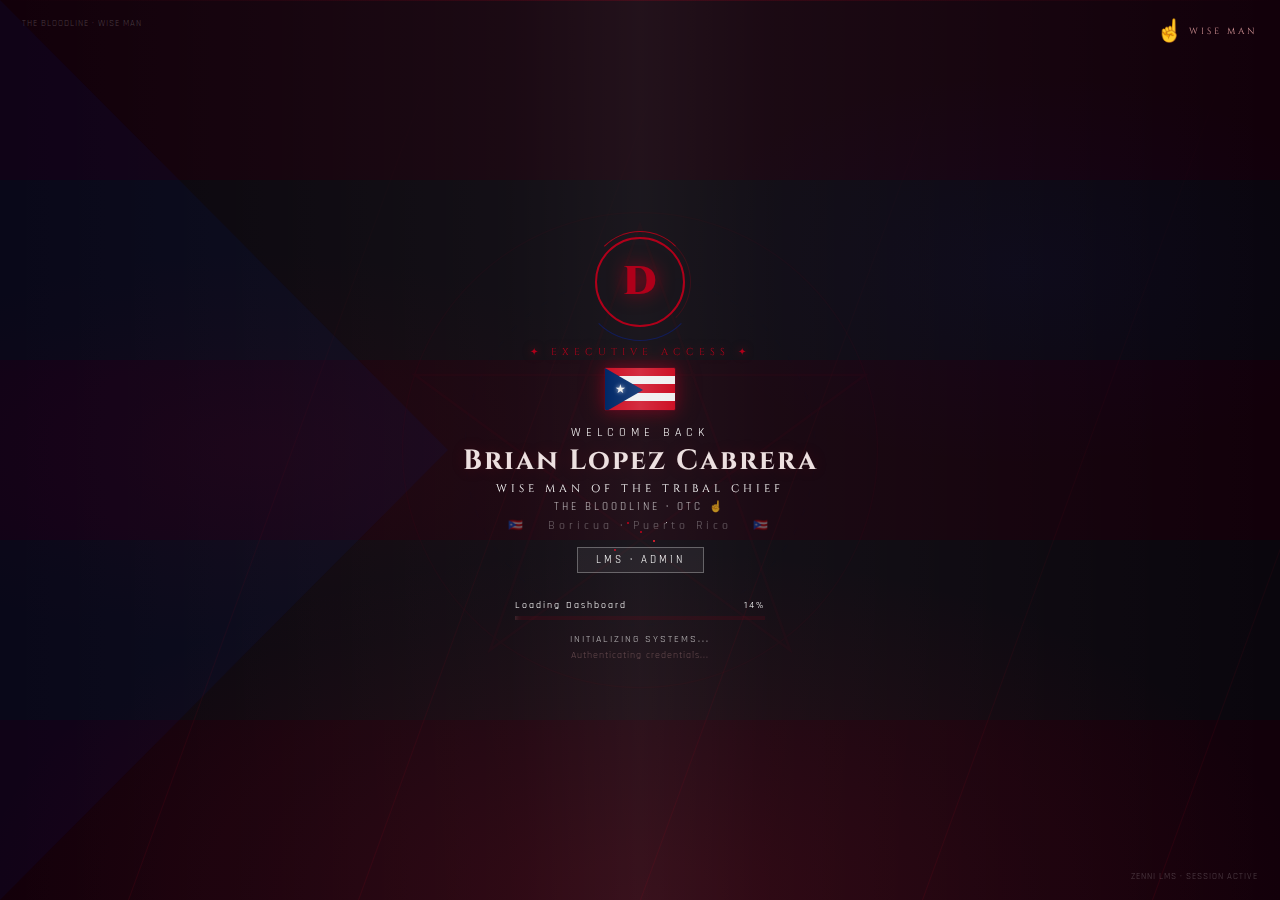
<file: loader_BLOPEZ.html>
<!DOCTYPE html>
<html lang="en">
<head>
<meta charset="UTF-8"><meta name="viewport" content="width=device-width, initial-scale=1.0">
<title>Welcome</title>
<style>
@import url('https://fonts.googleapis.com/css2?family=Cinzel:wght@600;700;900&family=Rajdhani:wght@400;500;600;700&display=swap');
*{box-sizing:border-box;margin:0;padding:0;}
body{background:#050008;overflow:hidden;height:100vh;width:100vw;}
.bg-base{position:fixed;inset:0;background:radial-gradient(ellipse 80% 60% at 50% 100%,rgba(180,0,20,.15) 0%,transparent 65%),radial-gradient(ellipse 60% 40% at 20% 50%,rgba(100,0,10,.1) 0%,transparent 55%),radial-gradient(ellipse 50% 40% at 80% 30%,rgba(0,30,180,.06) 0%,transparent 55%),#050008;animation:bgp 5s ease-in-out infinite;}
@keyframes bgp{0%,100%{opacity:.8}50%{opacity:1}}
.pr-bg-stripes{position:fixed;inset:0;pointer-events:none;z-index:1;display:flex;flex-direction:column;}
.pr-stripe{flex:1;}
.pr-s1{background:rgba(200,0,40,.07);}
.pr-s2{background:rgba(255,255,255,.025);}
.pr-s3{background:rgba(200,0,40,.07);}
.pr-s4{background:rgba(255,255,255,.025);}
.pr-s5{background:rgba(200,0,40,.07);}
.pr-bg-stripes::after{content:'';position:absolute;inset:0;background:linear-gradient(90deg,transparent 0%,rgba(255,255,255,.04) 40%,rgba(255,255,255,.07) 50%,rgba(255,255,255,.04) 60%,transparent 100%);animation:prShine 4s ease-in-out infinite;}
@keyframes prShine{0%,100%{transform:translateX(-100%)}50%{transform:translateX(200%)}}
.slashes{position:fixed;inset:0;pointer-events:none;overflow:hidden;z-index:1;}
.sl{position:absolute;width:1px;height:200%;background:linear-gradient(180deg,transparent,rgba(200,0,30,.1),transparent);animation:sa 4s ease-in-out infinite;}
.sl:nth-child(1){left:10%;transform:rotate(20deg);animation-delay:0s;}
.sl:nth-child(2){left:28%;transform:rotate(20deg);animation-delay:.6s;}
.sl:nth-child(3){left:50%;transform:rotate(20deg);animation-delay:1.2s;}
.sl:nth-child(4){left:72%;transform:rotate(20deg);animation-delay:1.8s;}
.sl:nth-child(5){left:90%;transform:rotate(20deg);animation-delay:2.4s;}
@keyframes sa{0%,100%{opacity:0}50%{opacity:1}}
.pr-triangle{position:fixed;top:0;bottom:0;left:0;width:0;border-top:50vh solid transparent;border-bottom:50vh solid transparent;border-left:35vw solid rgba(0,40,180,.08);pointer-events:none;z-index:1;animation:triGlow 4s ease-in-out infinite;}
@keyframes triGlow{0%,100%{opacity:.6}50%{opacity:1}}
.penta{position:fixed;top:50%;left:50%;width:500px;height:500px;transform:translate(-50%,-50%);opacity:.04;animation:pr 28s linear infinite;pointer-events:none;z-index:1;}
@keyframes pr{from{transform:translate(-50%,-50%) rotate(0deg)}to{transform:translate(-50%,-50%) rotate(360deg)}}
.sparks{position:fixed;inset:0;pointer-events:none;z-index:2;}
.sp{position:absolute;width:2px;height:2px;border-radius:50%;background:#c8001a;animation:sf 3s ease-out infinite;}
@keyframes sf{0%{opacity:1;transform:translate(0,0) scale(1)}100%{opacity:0;transform:translate(var(--dx),var(--dy)) scale(0)}}
.scan{position:fixed;left:0;right:0;height:1px;background:linear-gradient(90deg,transparent,rgba(200,0,30,.2),transparent);animation:sc 5s linear infinite;pointer-events:none;z-index:2;}
@keyframes sc{from{top:0}to{top:100vh}}
.page{position:fixed;inset:0;display:flex;flex-direction:column;align-items:center;justify-content:center;z-index:10;}
.emblem{width:90px;height:90px;margin-bottom:18px;animation:emIn .9s cubic-bezier(.17,.67,.3,1.4) both;}
@keyframes emIn{from{opacity:0;transform:scale(0) rotate(-180deg)}to{opacity:1;transform:scale(1) rotate(0deg)}}
.em-outer{width:90px;height:90px;border-radius:50%;border:2px solid #b0001a;display:flex;align-items:center;justify-content:center;position:relative;animation:emG 2.5s 1s ease-in-out infinite;}
@keyframes emG{0%,100%{box-shadow:0 0 12px rgba(180,0,26,.4)}50%{box-shadow:0 0 35px rgba(180,0,26,.9),0 0 70px rgba(180,0,26,.25)}}
.em-ring1{position:absolute;inset:-8px;border-radius:50%;border:1px solid transparent;border-top-color:rgba(200,0,26,.8);border-right-color:rgba(200,0,26,.2);animation:ro1 3s linear infinite;}
.em-ring2{position:absolute;inset:-16px;border-radius:50%;border:1px solid transparent;border-bottom-color:rgba(0,40,200,.35);animation:ro2 5s linear infinite;}
@keyframes ro1{from{transform:rotate(0deg)}to{transform:rotate(360deg)}}
@keyframes ro2{from{transform:rotate(0deg)}to{transform:rotate(-360deg)}}
.em-D{font-family:'Cinzel',serif;font-size:40px;font-weight:900;color:#b0001a;text-shadow:0 0 18px rgba(180,0,26,.8);line-height:1;}
.dmc-rank{font-family:'Cinzel',serif;font-size:10px;letter-spacing:5px;color:#b0001a;text-transform:uppercase;margin-bottom:8px;animation:fu .4s .4s ease both;text-shadow:0 0 10px rgba(180,0,26,.6);}
.pr-flag-wrap{position:relative;width:72px;height:44px;margin-bottom:14px;animation:flagIn .6s .5s ease both;border-radius:2px;overflow:hidden;box-shadow:0 0 16px rgba(200,0,40,.4),0 0 30px rgba(200,0,40,.15);border:1px solid rgba(200,0,40,.3);}
@keyframes flagIn{from{opacity:0;transform:scale(.6)}to{opacity:1;transform:scale(1)}}
.pr-flag-inner{width:100%;height:100%;display:flex;flex-direction:column;position:relative;}
.fst{flex:1;}
.fst.r{background:#ce1126;}
.fst.w{background:#f0f0f0;}
.pr-flag-tri{position:absolute;top:0;bottom:0;left:0;width:0;border-top:22px solid transparent;border-bottom:22px solid transparent;border-left:38px solid #002868;}
.pr-star{position:absolute;top:50%;left:10px;transform:translateY(-50%);color:#f0f0f0;font-size:12px;line-height:1;z-index:2;text-shadow:0 0 4px rgba(255,255,255,.8);animation:starPulse 1.5s ease-in-out infinite;}
@keyframes starPulse{0%,100%{opacity:.9}50%{opacity:1;text-shadow:0 0 8px rgba(255,255,255,1);}}
.pr-flag-wrap::after{content:'';position:absolute;inset:0;background:linear-gradient(90deg,transparent,rgba(255,255,255,.12),transparent);animation:flagWave 2.5s ease-in-out infinite;border-radius:2px;}
@keyframes flagWave{0%{transform:translateX(-150%)}100%{transform:translateX(250%)}}
.welcome{font-family:'Rajdhani',sans-serif;font-size:12px;letter-spacing:5px;color:#ffffff;text-transform:uppercase;margin-bottom:6px;animation:fu .4s .65s ease both;}
.fullname{font-family:'Cinzel',serif;font-size:28px;font-weight:700;color:#ede0e0;letter-spacing:2px;margin-bottom:5px;animation:nameSlash .7s .78s ease both;text-shadow:0 0 16px rgba(180,0,26,.2);line-height:1.1;}
@keyframes nameSlash{from{opacity:0;clip-path:polygon(0 0,0 0,0 100%,0 100%)}to{opacity:1;clip-path:polygon(0 0,100% 0,100% 100%,0 100%)}}
.wise-man{font-family:'Cinzel',serif;font-size:11px;letter-spacing:4px;color:#ffffff;text-transform:uppercase;margin-bottom:4px;animation:fu .4s .9s ease both;}
.tribal-note{font-family:'Rajdhani',sans-serif;font-size:11px;letter-spacing:3px;color:rgba(255,255,255,.7);text-transform:uppercase;margin-bottom:4px;animation:fu .4s .98s ease both;}
.boricua{font-family:'Rajdhani',sans-serif;font-size:12px;letter-spacing:4px;color:rgba(255,255,255,.35);margin-bottom:14px;animation:fu .4s 1.05s ease both;}
.role-tag{display:inline-flex;align-items:center;gap:8px;border:1px solid rgba(255,255,255,.3);background:rgba(255,255,255,.06);padding:5px 18px;margin-bottom:26px;animation:fu .4s 1.12s ease both;}
.role-tag span{font-family:'Rajdhani',sans-serif;font-size:11px;letter-spacing:3px;color:#ffffff;text-transform:uppercase;}
.pbar-wrap{width:250px;margin-bottom:5px;animation:fu .4s 1.2s ease both;}
.pbar-lbl{display:flex;justify-content:space-between;font-family:'Rajdhani',sans-serif;font-size:10px;color:#ffffff;letter-spacing:2px;margin-bottom:5px;}
.pbar-track{width:100%;height:4px;background:rgba(180,0,26,.12);overflow:hidden;}
.pbar-fill{height:100%;width:0%;background:linear-gradient(90deg,#00006a,#ce1126,#ffffff,#ce1126);background-size:300% 100%;animation:pf 5s 1.25s ease forwards,pshift 3s 1.25s linear infinite;position:relative;}
.pbar-fill::after{content:'';position:absolute;right:0;top:0;width:14px;height:100%;background:rgba(255,255,255,.4);filter:blur(3px);}
@keyframes pf{0%{width:0%}40%{width:55%}70%{width:78%}90%{width:92%}100%{width:100%}}
@keyframes pshift{0%{background-position:0% 0}100%{background-position:300% 0}}
.sys{font-family:'Rajdhani',sans-serif;font-size:10px;color:rgba(255,255,255,.65);letter-spacing:2px;text-transform:uppercase;margin-top:8px;animation:fu .4s 2.9s ease both;}
.sys-status{font-family:'Rajdhani',sans-serif;font-size:10px;color:rgba(200,150,150,.4);letter-spacing:1px;margin-top:4px;animation:fu .4s 3.2s ease both;min-height:14px;}
@keyframes fu{from{opacity:0;transform:translateY(10px)}to{opacity:1;transform:translateY(0)}}
.otc-badge{position:fixed;top:18px;right:22px;display:flex;align-items:center;gap:6px;z-index:20;animation:fu .5s .6s ease both;}
.otc-finger{font-size:22px;animation:fingerUp 2s ease-in-out infinite;}
@keyframes fingerUp{0%,100%{transform:translateY(0)}40%{transform:translateY(-6px)}}
.otc-txt{font-family:'Cinzel',serif;font-size:9px;letter-spacing:3px;color:rgba(255,180,180,.8);text-transform:uppercase;}
.corner{position:fixed;font-family:'Rajdhani',sans-serif;font-size:9px;color:rgba(255,255,255,.22);letter-spacing:1px;z-index:1;}
.ctop{top:18px;left:22px;} .cbot{bottom:18px;right:22px;}
</style>
</head>
<body>
<div class="bg-base"></div>
<div class="pr-bg-stripes">
  <div class="pr-stripe pr-s1"></div>
  <div class="pr-stripe pr-s2"></div>
  <div class="pr-stripe pr-s3"></div>
  <div class="pr-stripe pr-s4"></div>
  <div class="pr-stripe pr-s5"></div>
</div>
<div class="pr-triangle"></div>
<div class="slashes">
  <div class="sl"></div><div class="sl"></div><div class="sl"></div>
  <div class="sl"></div><div class="sl"></div>
</div>
<svg class="penta" viewBox="0 0 200 200" fill="none">
  <polygon points="100,10 40,180 190,70 10,70 160,180" fill="none" stroke="#b0001a" stroke-width="1"/>
  <circle cx="100" cy="100" r="95" fill="none" stroke="#b0001a" stroke-width=".5"/>
  <circle cx="100" cy="100" r="70" fill="none" stroke="rgba(0,40,200,.3)" stroke-width=".5" stroke-dasharray="3 5"/>
</svg>
<div class="scan"></div>
<div class="sparks">
  <div class="sp" style="left:49%;top:58%;--dx:42px;--dy:-88px;animation-delay:0s;"></div>
  <div class="sp" style="left:51%;top:60%;--dx:-36px;--dy:-74px;animation-delay:.35s;background:#ff2030;"></div>
  <div class="sp" style="left:50%;top:59%;--dx:20px;--dy:-98px;animation-delay:.7s;"></div>
  <div class="sp" style="left:48%;top:61%;--dx:-52px;--dy:-62px;animation-delay:1.05s;"></div>
  <div class="sp" style="left:52%;top:58%;--dx:58px;--dy:-78px;animation-delay:1.4s;background:#fff;width:1px;height:1px;"></div>
</div>
<div class="otc-badge">
  <span class="otc-finger">☝️</span>
  <span class="otc-txt">Wise Man</span>
</div>
<div class="corner ctop">THE BLOODLINE · WISE MAN</div>
<div class="corner cbot">ZENNI LMS · SESSION ACTIVE</div>
<div class="page">
  <div class="emblem">
    <div class="em-outer">
      <div class="em-ring1"></div>
      <div class="em-ring2"></div>
      <span class="em-D">D</span>
    </div>
  </div>
  <div class="dmc-rank">✦ Executive Access ✦</div>
  <div class="pr-flag-wrap">
    <div class="pr-flag-inner">
      <div class="fst r"></div>
      <div class="fst w"></div>
      <div class="fst r"></div>
      <div class="fst w"></div>
      <div class="fst r"></div>
    </div>
    <div class="pr-flag-tri"></div>
    <div class="pr-star">★</div>
  </div>
  <div class="welcome">Welcome back</div>
  <div class="fullname" id="displayName">Brian Lopez Cabrera</div>
  <div class="wise-man">Wise Man of the Tribal Chief</div>
  <div class="tribal-note">The Bloodline · OTC ☝️</div>
  <div class="boricua">🇵🇷 &nbsp; Boricua · Puerto Rico &nbsp; 🇵🇷</div>
  <div class="role-tag">
    <span id="displayRole">LMS · Admin</span>
  </div>
  <div class="pbar-wrap">
    <div class="pbar-lbl"><span>Loading Dashboard</span><span id="pct">0%</span></div>
    <div class="pbar-track"><div class="pbar-fill" id="pbar"></div></div>
  </div>
  <div class="sys">Initializing systems...</div>
  <div class="sys-status" id="sysStatus"></div>
</div>

<script>
  // Set name and role from session
  const n = sessionStorage.getItem("lms_fullname") || "Brian Lopez Cabrera";
  const r = sessionStorage.getItem("lms_role")     || "LMS";
  const s = sessionStorage.getItem("lms_subrole")  || "Admin";
  document.getElementById("displayName").textContent  = n;
  document.getElementById("displayRole").textContent  = r + " · " + s;

  // Percentage counter
  let p = 0;
  const pEl     = document.getElementById("pct");
  const statusEl = document.getElementById("sysStatus");

  const messages = [
    "Authenticating credentials...",
    "Loading visibility settings...",
    "Syncing production data...",
    "Preparing your workspace...",
    "Almost ready..."
  ];

  const iv = setInterval(() => {
    p = Math.min(99, p + Math.floor(Math.random() * 3) + 1);
    pEl.textContent = p + "%";
    // Cycle status messages based on progress
    if      (p < 20)  statusEl.textContent = messages[0];
    else if (p < 40)  statusEl.textContent = messages[1];
    else if (p < 60)  statusEl.textContent = messages[2];
    else if (p < 80)  statusEl.textContent = messages[3];
    else              statusEl.textContent = messages[4];
    if (p >= 99) clearInterval(iv);
  }, 80);

  // Minimum display time — 6 seconds
  const MIN_TIME = 6000;
  const startTime = Date.now();

  // Preload dashboard in background
  const preload = document.createElement("link");
  preload.rel  = "prefetch";
  preload.href = "index.html";
  document.head.appendChild(preload);

  function goToDashboard() {
    const elapsed   = Date.now() - startTime;
    const remaining = Math.max(0, MIN_TIME - elapsed);
    setTimeout(() => {
      p = 100;
      pEl.textContent = "100%";
      statusEl.textContent = "Welcome!";
      clearInterval(iv);
      setTimeout(() => {
        window.location.replace("index.html");
      }, 400);
    }, remaining);
  }

  // Also fetch index.html in background to warm it up
  fetch("index.html", { method: "GET", cache: "force-cache" })
    .then(() => goToDashboard())
    .catch(() => goToDashboard()); // fallback if fetch fails

  // Hard fallback — never stay longer than 10 seconds
  setTimeout(() => {
    window.location.replace("index.html");
  }, 10000);
</script>
</body>
</html>
</file>
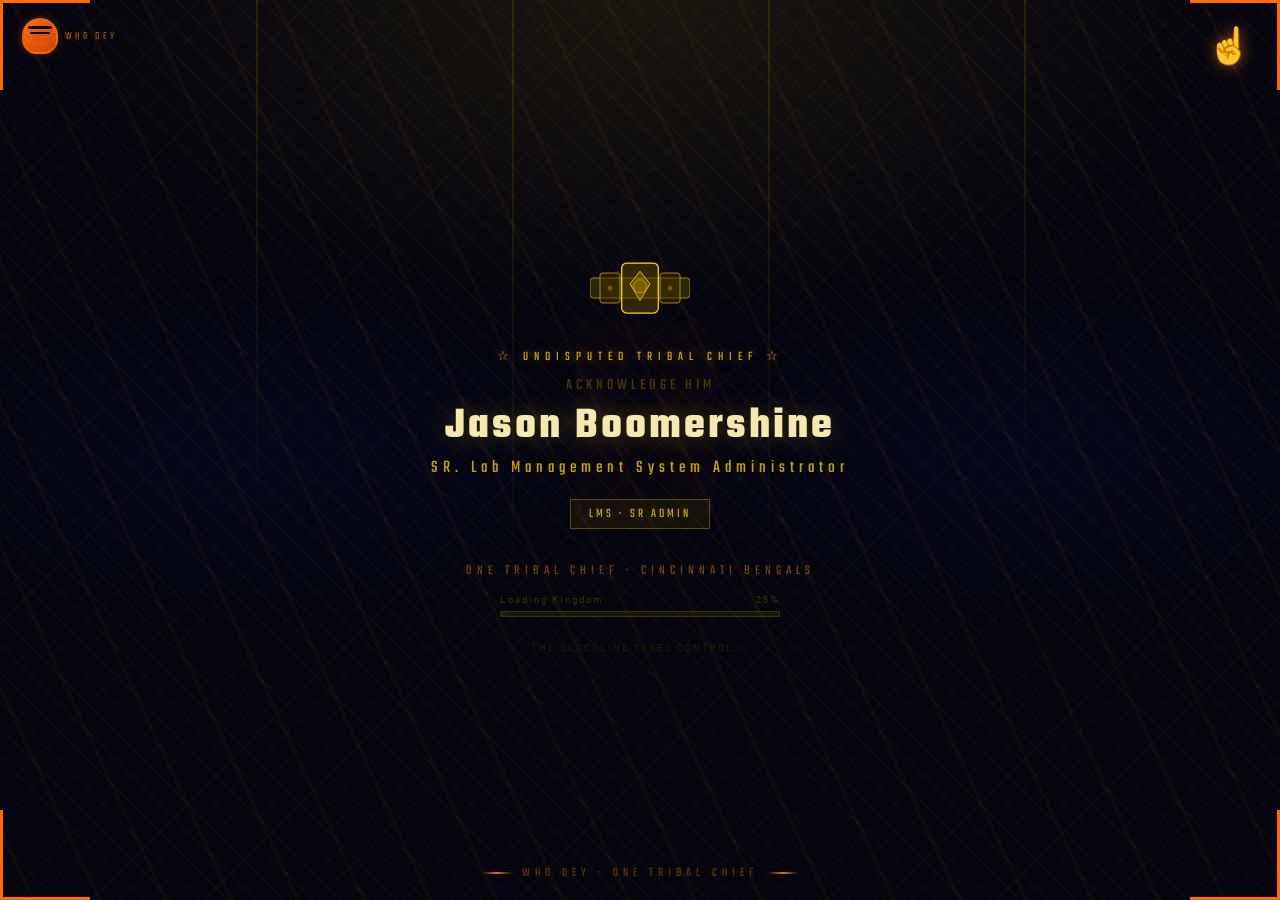
<file: loader_JBOOMERSHINE.html>
<!DOCTYPE html>
<html lang="en">
<head>
<meta charset="UTF-8"><meta name="viewport" content="width=device-width, initial-scale=1.0">
<title>Welcome</title>
<style>
@import url('https://fonts.googleapis.com/css2?family=Teko:wght@500;600;700&family=Barlow:wght@400;600&display=swap');
*{box-sizing:border-box;margin:0;padding:0;}
body{background:#050510;overflow:hidden;}
.screen{width:100vw;height:100vh;display:flex;align-items:center;justify-content:center;position:relative;overflow:hidden;font-family:'Barlow',sans-serif;}
.arena{position:fixed;inset:0;pointer-events:none;background:radial-gradient(ellipse 80% 60% at 50% 0%,rgba(180,140,0,.12) 0%,transparent 60%),radial-gradient(ellipse 60% 40% at 20% 50%,rgba(0,40,180,.08) 0%,transparent 50%),radial-gradient(ellipse 60% 40% at 80% 50%,rgba(0,40,180,.08) 0%,transparent 50%);animation:ap 3s ease-in-out infinite;}
@keyframes ap{0%,100%{opacity:.7}50%{opacity:1}}
.spots{position:fixed;inset:0;pointer-events:none;overflow:hidden;}
.spot{position:absolute;top:-20%;width:2px;background:linear-gradient(180deg,rgba(220,180,0,.18),transparent);transform-origin:top center;animation:ss 4s ease-in-out infinite;}
.spot:nth-child(1){left:20%;height:80%;animation-delay:0s;}
.spot:nth-child(2){left:40%;height:90%;animation-delay:.6s;}
.spot:nth-child(3){left:60%;height:85%;animation-delay:1.2s;}
.spot:nth-child(4){left:80%;height:75%;animation-delay:1.8s;}
@keyframes ss{0%,100%{transform:rotate(-8deg);opacity:.4}50%{transform:rotate(8deg);opacity:.9}}
.tribal-bg{position:fixed;inset:0;pointer-events:none;opacity:.04;background-image:repeating-linear-gradient(45deg,#c8a000 0px,#c8a000 2px,transparent 2px,transparent 20px),repeating-linear-gradient(-45deg,#c8a000 0px,#c8a000 1px,transparent 1px,transparent 20px);}
.conf{position:fixed;inset:0;pointer-events:none;}
.cp{position:absolute;width:4px;height:8px;animation:cf 3s linear infinite;border-radius:1px;}
@keyframes cf{0%{transform:translateY(-20px) rotate(0deg);opacity:1}100%{transform:translateY(100vh) rotate(720deg);opacity:0}}
.center{position:relative;z-index:10;display:flex;flex-direction:column;align-items:center;text-align:center;padding:20px;}
.emblem{width:100px;height:80px;margin-bottom:20px;animation:ei .7s ease both;}
@keyframes ei{from{opacity:0;transform:scale(.5)}to{opacity:1;transform:scale(1)}}
.tribal-label{font-family:'Teko',sans-serif;font-size:13px;letter-spacing:6px;color:#c8a000;text-transform:uppercase;margin-bottom:8px;animation:fu .4s .4s ease both;text-shadow:0 0 12px rgba(200,160,0,.5);}
.acknowledge{font-family:'Teko',sans-serif;font-size:16px;letter-spacing:4px;color:#4a3a00;text-transform:uppercase;margin-bottom:8px;animation:fu .4s .5s ease both;}
.fullname{font-family:'Teko',sans-serif;font-size:44px;font-weight:700;color:#f5e8b0;letter-spacing:3px;margin-bottom:6px;line-height:1;animation:ni .6s .7s ease both;text-shadow:0 0 28px rgba(200,160,0,.35);}
@keyframes ni{from{opacity:0;transform:scale(1.3)}to{opacity:1;transform:scale(1)}}
.chief-title{font-family:'Teko',sans-serif;font-size:18px;letter-spacing:5px;color:#c8a000;margin-bottom:18px;animation:fu .4s .85s ease both;}
.role-tag{display:inline-flex;align-items:center;gap:8px;border:1px solid rgba(200,160,0,.4);background:rgba(100,80,0,.15);padding:5px 18px;margin-bottom:32px;animation:fu .4s 1s ease both;}
.role-tag span{font-family:'Teko',sans-serif;font-size:13px;letter-spacing:3px;color:#c8a000;text-transform:uppercase;}
.pbar-wrap{width:280px;margin-bottom:8px;animation:fu .4s 1.1s ease both;}
.pbar-lbl{display:flex;justify-content:space-between;font-size:10px;font-family:'Barlow',sans-serif;color:#4a3a00;letter-spacing:2px;margin-bottom:6px;}
.pbar-track{width:100%;height:6px;background:rgba(200,160,0,.1);border:1px solid rgba(200,160,0,.2);overflow:hidden;}
.pbar-fill{height:100%;width:0%;background:linear-gradient(90deg,#6a5000,#c8a000,#ffd700,#c8a000);animation:pf 2.4s 1.1s ease forwards;position:relative;}
.pbar-fill::after{content:'';position:absolute;right:0;top:0;width:20px;height:100%;background:rgba(255,220,100,.5);filter:blur(4px);}
@keyframes pf{0%{width:0%}55%{width:68%}80%{width:86%}100%{width:100%}}
.sys{font-family:'Barlow',sans-serif;font-size:10px;color:#2a1e00;letter-spacing:2px;text-transform:uppercase;margin-top:16px;animation:fu .4s 2.8s ease both;}
@keyframes fu{from{opacity:0;transform:translateY(10px)}to{opacity:1;transform:translateY(0)}}
.corner{position:fixed;font-family:'Barlow',sans-serif;font-size:9px;color:#1a1400;letter-spacing:1px;}
.ctop{top:18px;left:22px;} .cbot{bottom:18px;right:22px;}

/* ══ BENGALS + WWE ENHANCEMENTS ══ */

/* Bengals tiger stripe overlay on background */
.tiger-stripes{
  position:fixed;inset:0;pointer-events:none;z-index:0;
  background:repeating-linear-gradient(
    65deg,
    transparent 0px,
    transparent 28px,
    rgba(255,130,0,.04) 28px,
    rgba(255,130,0,.04) 32px,
    transparent 32px,
    transparent 60px
  );
  animation:stripeShift 8s linear infinite;
}
@keyframes stripeShift{from{background-position:0 0}to{background-position:60px 60px}}

/* Bengals orange corner accents */
.bengals-corner{
  position:fixed;
  width:90px;height:90px;
  pointer-events:none;z-index:2;
}
.bengals-corner.tl{top:0;left:0;border-top:3px solid #ff6b00;border-left:3px solid #ff6b00;}
.bengals-corner.tr{top:0;right:0;border-top:3px solid #ff6b00;border-right:3px solid #ff6b00;}
.bengals-corner.bl{bottom:0;left:0;border-bottom:3px solid #ff6b00;border-left:3px solid #ff6b00;}
.bengals-corner.br{bottom:0;right:0;border-bottom:3px solid #ff6b00;border-right:3px solid #ff6b00;}

/* OTC finger ☝️ */
.otc-finger{
  position:fixed;
  top:22px;right:28px;
  font-size:36px;
  animation:fingerPulse 2s ease-in-out infinite;
  z-index:20;
  filter:drop-shadow(0 0 8px rgba(255,130,0,.6));
}
@keyframes fingerPulse{
  0%,100%{transform:translateY(0) rotate(0deg);filter:drop-shadow(0 0 8px rgba(255,130,0,.6));}
  30%{transform:translateY(-8px) rotate(-5deg);filter:drop-shadow(0 0 16px rgba(255,130,0,.9));}
  60%{transform:translateY(-4px) rotate(3deg);}
}

/* Bengals B helmet icon — top left */
.bengals-badge{
  position:fixed;
  top:18px;left:22px;
  display:flex;align-items:center;gap:7px;
  z-index:20;
  animation:fu .5s .5s ease both;
}
.bengals-helmet{
  width:36px;height:36px;
  background:linear-gradient(135deg,#ff6b00,#cc4400);
  border-radius:50% 50% 40% 40%;
  border:2px solid rgba(255,130,0,.4);
  position:relative;
  box-shadow:0 0 10px rgba(255,100,0,.3);
}
/* Tiger stripes on helmet */
.bengals-helmet::before{
  content:'';position:absolute;
  top:6px;left:4px;right:4px;
  height:3px;background:#000;border-radius:2px;
}
.bengals-helmet::after{
  content:'';position:absolute;
  top:12px;left:6px;right:6px;
  height:2px;background:#000;border-radius:1px;
}
.bengals-txt{
  font-family:'Teko',sans-serif;
  font-size:11px;letter-spacing:3px;
  color:rgba(255,130,0,.6);
  text-transform:uppercase;
}

/* WHO DEY bottom banner */
.who-dey{
  position:fixed;
  bottom:18px;left:50%;transform:translateX(-50%);
  display:flex;align-items:center;gap:10px;
  z-index:20;
  animation:fu .5s 1.5s ease both;
}
.who-dey-txt{
  font-family:'Teko',sans-serif;
  font-size:13px;letter-spacing:5px;
  color:rgba(255,130,0,.35);
  text-transform:uppercase;
  white-space:nowrap;
}
/* Bengals stripe accent */
.bengal-stripe{
  width:30px;height:2px;
  background:linear-gradient(90deg,transparent,#ff6b00,transparent);
}

/* WWE belt stays + gold stays — just enhance confetti to be black & orange */
/* Override confetti colors inline */

/* Acknowledge + OTC subtitle */
.otc-line{
  font-family:'Teko',sans-serif;
  font-size:14px;letter-spacing:5px;
  color:rgba(255,130,0,.45);
  text-transform:uppercase;
  margin-bottom:12px;
  animation:fu .4s .75s ease both;
}

/* Bengals B watermark */
.b-watermark{
  position:fixed;
  top:50%;left:50%;
  transform:translate(-50%,-50%);
  font-family:'Teko',sans-serif;
  font-size:320px;font-weight:700;
  color:rgba(255,100,0,.025);
  letter-spacing:-10px;
  z-index:0;pointer-events:none;
  line-height:1;
}

</style>
</head>
<body>
<div class="screen">
  <div class="tribal-bg"></div>
  <div class="tiger-stripes"></div>
  <div class="b-watermark">B</div>
  <div class="bengals-corner tl"></div>
  <div class="bengals-corner tr"></div>
  <div class="bengals-corner bl"></div>
  <div class="bengals-corner br"></div>
  <div class="arena"></div>
  <div class="spots"><div class="spot"></div><div class="spot"></div><div class="spot"></div><div class="spot"></div></div>
  <div class="conf">
    <div class="cp" style="left:10%;top:-5%;background:#ff6b00;animation-delay:0s;animation-duration:2.8s;"></div>
    <div class="cp" style="left:25%;top:-5%;background:#000000;animation-delay:.4s;animation-duration:3.2s;"></div>
    <div class="cp" style="left:40%;top:-5%;background:#ff6b00;animation-delay:.8s;animation-duration:2.5s;"></div>
    <div class="cp" style="left:55%;top:-5%;background:#ff6b00;animation-delay:.2s;animation-duration:3s;"></div>
    <div class="cp" style="left:70%;top:-5%;background:#000000;animation-delay:1s;animation-duration:2.7s;"></div>
    <div class="cp" style="left:85%;top:-5%;background:#ff6b00;animation-delay:.6s;animation-duration:3.1s;"></div>
  </div>
  <div class="bengals-badge"><div class="bengals-helmet"></div><span class="bengals-txt">Who Dey</span></div>
  <span class="otc-finger">☝️</span>
  <div class="who-dey"><div class="bengal-stripe"></div><span class="who-dey-txt">Who Dey · One Tribal Chief</span><div class="bengal-stripe"></div></div>
  <div class="center">
    <svg class="emblem" viewBox="0 0 120 80" fill="none">
      <rect x="0" y="28" width="120" height="24" rx="4" fill="rgba(100,80,0,.4)" stroke="#c8a000" stroke-width="1"/>
      <rect x="38" y="10" width="44" height="60" rx="6" fill="rgba(80,60,0,.6)" stroke="#ffd700" stroke-width="1.5"/>
      <polygon points="60,20 72,35 60,55 48,35" fill="rgba(200,160,0,.3)" stroke="#ffd700" stroke-width="1"/>
      <circle cx="60" cy="38" r="8" fill="rgba(200,160,0,.2)" stroke="#c8a000" stroke-width="1"/>
      <rect x="12" y="22" width="24" height="36" rx="3" fill="rgba(60,45,0,.5)" stroke="#c8a000" stroke-width="1"/>
      <rect x="84" y="22" width="24" height="36" rx="3" fill="rgba(60,45,0,.5)" stroke="#c8a000" stroke-width="1"/>
      <circle cx="24" cy="40" r="3" fill="rgba(200,160,0,.4)"/>
      <circle cx="96" cy="40" r="3" fill="rgba(200,160,0,.4)"/>
    </svg>
    <div class="tribal-label">☆ Undisputed Tribal Chief ☆</div>
    <div class="acknowledge">Acknowledge Him</div>
    <div class="fullname" id="displayName">Jason Boomershine</div>
    <div class="chief-title">SR. Lab Management System Administrator</div>
    <div class="role-tag"><span id="displayRole">LMS · Admin</span></div>
    <div class="otc-line">One Tribal Chief · Cincinnati Bengals</div>
    <div class="pbar-wrap">
      <div class="pbar-lbl"><span>Loading Kingdom</span><span id="pct">0%</span></div>
      <div class="pbar-track"><div class="pbar-fill"></div></div>
    </div>
    <div class="sys">The Bloodline takes control...</div>
  </div>
</div>
<script>
  const n=sessionStorage.getItem("lms_fullname")||"Jason Boomershine";
  const r=sessionStorage.getItem("lms_role")||"LMS";
  const s=sessionStorage.getItem("lms_subrole")||"LMS";
  document.getElementById("displayName").textContent=n;
  document.getElementById("displayRole").textContent="LMS · SR Admin";
  let p=0;const pEl=document.getElementById("pct");
  const iv=setInterval(()=>{p=Math.min(100,p+Math.floor(Math.random()*4)+1);pEl.textContent=p+"%";if(p>=100)clearInterval(iv);},60);
  setTimeout(()=>{window.location.replace("index.html");},3400);
</script>
</body>
</html>
</file>
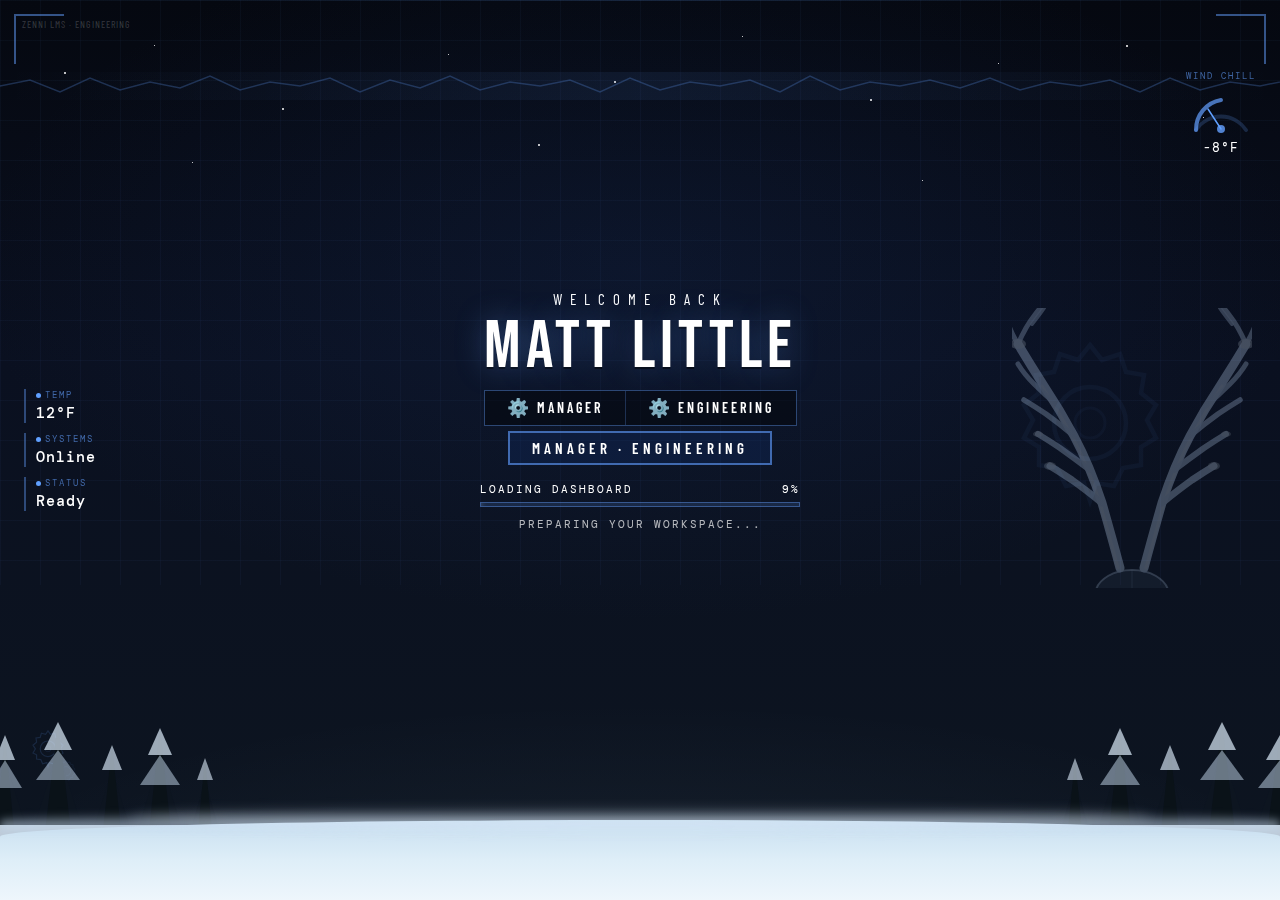
<file: loader_MLITTLE.html>
<!DOCTYPE html>
<html lang="en">
<head>
<meta charset="UTF-8"><meta name="viewport" content="width=device-width, initial-scale=1.0">
<title>Welcome</title>
<style>
@import url('https://fonts.googleapis.com/css2?family=Bebas+Neue&family=Barlow+Condensed:wght@400;500;600;700&family=DM+Mono:wght@400;500&display=swap');
*{box-sizing:border-box;margin:0;padding:0;}
body{background:#0a0e14;overflow:hidden;height:100vh;width:100vw;}

/* ── Winter night sky ── */
.bg{
  position:fixed;inset:0;
  background:
    radial-gradient(ellipse 80% 60% at 50% 30%, rgba(30,60,120,.18) 0%,transparent 65%),
    radial-gradient(ellipse 100% 40% at 50% 100%, rgba(180,220,255,.06) 0%,transparent 55%),
    linear-gradient(180deg,#050810 0%,#0a1020 40%,#0d1520 100%);
  animation:bgp 6s ease-in-out infinite;
}
@keyframes bgp{0%,100%{opacity:.9}50%{opacity:1}}

/* ── Stars in the sky ── */
.star{position:fixed;border-radius:50%;background:#fff;animation:twinkle 2s ease-in-out infinite;}
@keyframes twinkle{0%,100%{opacity:.2}50%{opacity:.9}}

/* ── Snow falling ── */
.snowflake{
  position:fixed;top:-10px;
  color:#fff;font-size:12px;
  animation:snowFall linear infinite;
  opacity:0;
  user-select:none;pointer-events:none;
  z-index:3;
}
@keyframes snowFall{
  0%{transform:translateY(-10px) rotate(0deg);opacity:0;}
  10%{opacity:.8;}
  90%{opacity:.6;}
  100%{transform:translateY(100vh) rotate(360deg);opacity:0;}
}

/* ── Snow ground ── */
.snow-ground{
  position:fixed;bottom:0;left:0;right:0;
  height:80px;
  background:linear-gradient(180deg,#c8dff0,#deeef8,#eef6fc);
  border-radius:60% 60% 0 0 / 20px 20px 0 0;
  z-index:4;pointer-events:none;
}
.snow-ground::before{
  content:'';position:absolute;
  top:-8px;left:0;right:0;height:18px;
  background:linear-gradient(180deg,transparent,rgba(200,220,240,.8));
  border-radius:60% 60% 0 0 / 10px 10px 0 0;
  filter:blur(4px);
}
/* Snow bumps */
.snow-ground::after{
  content:'';position:absolute;
  top:-14px;left:10%;right:10%;height:24px;
  background:linear-gradient(180deg,transparent,rgba(220,235,248,.6));
  border-radius:50%;
  filter:blur(6px);
}

/* ── Pine trees silhouettes in snow ── */
.trees{
  position:fixed;bottom:60px;left:0;right:0;
  height:200px;pointer-events:none;z-index:3;
}

/* ── Engineering gear watermark ── */
.gear-bg{
  position:fixed;top:50%;right:40px;
  transform:translateY(-50%);
  opacity:.06;
  animation:gearSpin 20s linear infinite;
  pointer-events:none;z-index:2;
}
@keyframes gearSpin{from{transform:translateY(-50%) rotate(0deg)}to{transform:translateY(-50%) rotate(360deg)}}

/* ── Scan line ── */
.scan{position:fixed;left:0;right:0;height:1px;background:linear-gradient(90deg,transparent,rgba(100,160,255,.15),transparent);animation:sc 7s linear infinite;pointer-events:none;z-index:2;}
@keyframes sc{from{top:0}to{top:100vh}}

/* ══ PAGE ══ */
.page{
  position:fixed;inset:0;bottom:80px;
  display:flex;flex-direction:column;
  align-items:center;justify-content:center;
  z-index:10;gap:5px;
}

.welcome-txt{
  font-family:'Barlow Condensed',sans-serif;
  font-size:15px;letter-spacing:8px;
  color:#ffffff;
  text-transform:uppercase;
  animation:fu .4s .3s ease both;
}
.fullname{
  font-family:'Bebas Neue',sans-serif;
  font-size:68px;color:#ffffff;
  letter-spacing:5px;line-height:1;
  animation:nameIn .6s .4s ease both;
  text-shadow:0 0 30px rgba(100,160,255,.35),0 2px 0 rgba(0,0,0,.6);
}
@keyframes nameIn{from{opacity:0;letter-spacing:18px}to{opacity:1;letter-spacing:5px}}

/* Two passion badges */
.passions{
  display:flex;align-items:center;gap:0;
  border:1px solid rgba(100,160,255,.4);
  background:rgba(0,0,0,.4);
  margin-top:4px;
  animation:fu .4s .55s ease both;
}
.passion{
  display:flex;align-items:center;gap:8px;
  padding:8px 22px;
  border-right:1px solid rgba(100,160,255,.25);
}
.passion:last-child{border-right:none;}
.passion-icon{font-size:18px;line-height:1;}
.passion-txt{
  font-family:'Barlow Condensed',sans-serif;
  font-size:14px;letter-spacing:3px;
  color:#ffffff;
  text-transform:uppercase;font-weight:600;
}

.role-badge{
  display:inline-flex;align-items:center;gap:10px;
  border:2px solid rgba(100,160,255,.6);
  background:rgba(20,60,140,.2);
  padding:6px 22px;
  animation:fu .4s .7s ease both;
}
.role-badge span{
  font-family:'Barlow Condensed',sans-serif;
  font-size:15px;letter-spacing:4px;
  color:#ffffff;text-transform:uppercase;font-weight:600;
}

/* Snow antler trophy */
.antler-trophy{
  position:fixed;
  top:50%;right:28px;
  transform:translateY(-50%);
  opacity:.28;
  pointer-events:none;z-index:2;
  animation:antlerPulse 4s ease-in-out infinite;
}
@keyframes antlerPulse{0%,100%{opacity:.24;transform:translateY(-50%) scale(1)}50%{opacity:.36;transform:translateY(-50%) scale(1.02)}}

.pbar-wrap{width:320px;margin-top:12px;animation:fu .4s .85s ease both;}
.pbar-top{
  display:flex;justify-content:space-between;
  font-family:'DM Mono',monospace;
  font-size:11px;letter-spacing:2px;
  color:#ffffff;
  text-transform:uppercase;margin-bottom:6px;
}
.pbar-track{width:100%;height:5px;background:rgba(100,160,255,.15);border:1px solid rgba(100,160,255,.4);overflow:hidden;}
.pbar-fill{
  height:100%;width:0%;
  background:linear-gradient(90deg,#0a2060,#1e6fff,#60a0ff,#a0c8ff);
  animation:pf 6s .9s ease forwards;position:relative;
}
.pbar-fill::after{content:'';position:absolute;right:0;top:0;width:16px;height:100%;background:rgba(180,220,255,.7);filter:blur(3px);}
@keyframes pf{0%{width:0%}40%{width:50%}70%{width:76%}90%{width:91%}100%{width:100%}}

.sys-txt{
  font-family:'DM Mono',monospace;
  font-size:11px;letter-spacing:2px;
  color:rgba(255,255,255,.7);
  text-transform:uppercase;
  margin-top:5px;
  animation:fu .4s 1s ease both;
}
@keyframes fu{from{opacity:0;transform:translateY(10px)}to{opacity:1;transform:translateY(0)}}

.corner{position:fixed;font-family:'Barlow Condensed',sans-serif;font-size:10px;color:rgba(255,255,255,.2);letter-spacing:1px;z-index:1;}
.ctop{top:18px;left:22px;} .cbot{bottom:18px;right:22px;}

/* ══ ENGINEERING HUD ELEMENTS ══ */

/* Blueprint grid overlay - top portion only */
.blueprint-grid{
  position:fixed;top:0;left:0;right:0;height:65%;
  pointer-events:none;z-index:1;
  background-image:
    linear-gradient(rgba(100,160,255,.04) 1px,transparent 1px),
    linear-gradient(90deg,rgba(100,160,255,.04) 1px,transparent 1px);
  background-size:40px 40px;
  animation:gridDrift 20s linear infinite;
}
@keyframes gridDrift{from{background-position:0 0}to{background-position:40px 40px}}

/* Circuit trace lines */
.circuit{position:fixed;pointer-events:none;z-index:1;}
.circuit-line{
  position:absolute;
  background:rgba(100,160,255,.12);
}

/* HUD corner brackets */
.hud-corner{
  position:fixed;
  width:50px;height:50px;
  pointer-events:none;z-index:3;
}
.hud-corner.tl{top:14px;left:14px;border-top:2px solid rgba(100,160,255,.5);border-left:2px solid rgba(100,160,255,.5);}
.hud-corner.tr{top:14px;right:14px;border-top:2px solid rgba(100,160,255,.5);border-right:2px solid rgba(100,160,255,.5);}

/* Engineering metrics panel - left side */
.eng-panel{
  position:fixed;
  left:24px;top:50%;
  transform:translateY(-50%);
  display:flex;flex-direction:column;gap:10px;
  z-index:10;
  animation:fu .5s .8s ease both;
}
.eng-metric{
  display:flex;flex-direction:column;gap:2px;
  border-left:2px solid rgba(100,160,255,.4);
  padding-left:10px;
}
.eng-metric-lbl{
  font-family:'DM Mono',monospace;
  font-size:9px;letter-spacing:2px;
  color:rgba(100,160,255,.6);
  text-transform:uppercase;
}
.eng-metric-val{
  font-family:'DM Mono',monospace;
  font-size:15px;font-weight:500;
  color:#ffffff;letter-spacing:1px;
}

/* Rotating gear small - left side accent */
.gear-sm{
  position:fixed;
  pointer-events:none;z-index:2;
  animation:gearSpin2 8s linear infinite;
  opacity:.18;
}
.gear-sm2{
  position:fixed;
  pointer-events:none;z-index:2;
  animation:gearSpin2 12s linear infinite reverse;
  opacity:.14;
}
@keyframes gearSpin2{from{transform:rotate(0deg)}to{transform:rotate(360deg)}}

/* Oscilloscope / waveform strip */
.wave-strip{
  position:fixed;
  left:0;right:0;
  height:28px;
  pointer-events:none;z-index:2;
  top:72px;
  overflow:hidden;
}
.wave-strip::before{
  content:'';position:absolute;inset:0;
  background:linear-gradient(90deg,transparent,rgba(100,160,255,.08),transparent);
}

/* Temperature gauge arc - top right */
.temp-gauge{
  position:fixed;
  top:70px;right:24px;
  z-index:10;
  animation:fu .5s .9s ease both;
}
.gauge-lbl{
  font-family:'DM Mono',monospace;
  font-size:9px;letter-spacing:2px;
  color:rgba(100,160,255,.6);
  text-transform:uppercase;
  text-align:center;margin-bottom:3px;
}
.gauge-val{
  font-family:'DM Mono',monospace;
  font-size:13px;color:#ffffff;
  text-align:center;letter-spacing:1px;
}

/* Live data blink dot */
.live-dot{
  display:inline-block;
  width:5px;height:5px;border-radius:50%;
  background:#60a0ff;
  animation:liveBlink .8s ease-in-out infinite;
  vertical-align:middle;margin-right:4px;
}
@keyframes liveBlink{0%,100%{opacity:1}50%{opacity:.2}}

</style>
</head>
<body>

<div class="bg"></div>
<div class="scan"></div>

<!-- Stars -->
<div class="star" style="width:2px;height:2px;left:5%;top:8%;animation-delay:0s;animation-duration:2.2s;"></div>
<div class="star" style="width:1px;height:1px;left:12%;top:5%;animation-delay:.4s;animation-duration:1.8s;"></div>
<div class="star" style="width:2px;height:2px;left:22%;top:12%;animation-delay:.8s;animation-duration:2.5s;"></div>
<div class="star" style="width:1px;height:1px;left:35%;top:6%;animation-delay:1.2s;animation-duration:2s;"></div>
<div class="star" style="width:2px;height:2px;left:48%;top:9%;animation-delay:.3s;animation-duration:2.3s;"></div>
<div class="star" style="width:1px;height:1px;left:58%;top:4%;animation-delay:.9s;animation-duration:1.9s;"></div>
<div class="star" style="width:2px;height:2px;left:68%;top:11%;animation-delay:1.5s;animation-duration:2.1s;"></div>
<div class="star" style="width:1px;height:1px;left:78%;top:7%;animation-delay:.6s;animation-duration:2.4s;"></div>
<div class="star" style="width:2px;height:2px;left:88%;top:5%;animation-delay:1.1s;animation-duration:2s;"></div>
<div class="star" style="width:1px;height:1px;left:94%;top:13%;animation-delay:.2s;animation-duration:1.7s;"></div>
<div class="star" style="width:1px;height:1px;left:15%;top:18%;animation-delay:.7s;animation-duration:2.6s;"></div>
<div class="star" style="width:2px;height:2px;left:42%;top:16%;animation-delay:1.3s;animation-duration:2.2s;"></div>
<div class="star" style="width:1px;height:1px;left:72%;top:20%;animation-delay:.5s;animation-duration:1.8s;"></div>

<!-- Snowflakes -->
<div class="snowflake" style="left:5%;animation-duration:6s;animation-delay:0s;font-size:10px;">❄</div>
<div class="snowflake" style="left:12%;animation-duration:8s;animation-delay:.5s;font-size:8px;">❅</div>
<div class="snowflake" style="left:20%;animation-duration:7s;animation-delay:1s;font-size:12px;">❄</div>
<div class="snowflake" style="left:28%;animation-duration:9s;animation-delay:.3s;font-size:8px;">❅</div>
<div class="snowflake" style="left:36%;animation-duration:6.5s;animation-delay:1.5s;font-size:10px;">❄</div>
<div class="snowflake" style="left:44%;animation-duration:7.5s;animation-delay:.8s;font-size:8px;">❅</div>
<div class="snowflake" style="left:52%;animation-duration:8.5s;animation-delay:.2s;font-size:11px;">❄</div>
<div class="snowflake" style="left:60%;animation-duration:6s;animation-delay:1.2s;font-size:9px;">❅</div>
<div class="snowflake" style="left:68%;animation-duration:7s;animation-delay:.6s;font-size:10px;">❄</div>
<div class="snowflake" style="left:76%;animation-duration:9s;animation-delay:.1s;font-size:8px;">❅</div>
<div class="snowflake" style="left:84%;animation-duration:6.5s;animation-delay:1.8s;font-size:12px;">❄</div>
<div class="snowflake" style="left:92%;animation-duration:7.5s;animation-delay:.9s;font-size:9px;">❅</div>
<div class="snowflake" style="left:8%;animation-duration:8s;animation-delay:2s;font-size:8px;">❄</div>
<div class="snowflake" style="left:32%;animation-duration:7s;animation-delay:2.5s;font-size:10px;">❅</div>
<div class="snowflake" style="left:56%;animation-duration:6s;animation-delay:3s;font-size:8px;">❄</div>
<div class="snowflake" style="left:80%;animation-duration:8.5s;animation-delay:2.2s;font-size:11px;">❅</div>

<!-- Engineering gear bg -->
<svg class="gear-bg" width="300" height="300" viewBox="0 0 100 100" fill="none">
  <path d="M50 15 L54 20 L60 18 L62 24 L68 25 L67 31 L72 35 L69 40 L72 46 L67 49 L67 55 L61 56 L58 62 L52 61 L50 67 L48 61 L42 62 L39 56 L33 55 L33 49 L28 46 L31 40 L28 35 L33 31 L32 25 L38 24 L40 18 L46 20 Z" stroke="rgba(100,160,255,.8)" stroke-width="1.5" fill="none"/>
  <circle cx="50" cy="41" r="12" stroke="rgba(100,160,255,.8)" stroke-width="1.5" fill="none"/>
  <circle cx="50" cy="41" r="5" stroke="rgba(100,160,255,.6)" stroke-width="1" fill="none"/>
</svg>

<!-- Deer antler trophy -->
<div class="antler-trophy">
  <svg width="240" height="280" viewBox="0 0 240 280" fill="none">
    <!-- LEFT beam -->
    <path d="M108 260 Q100 230 90 195 Q78 158 62 128 Q48 102 32 78 Q18 56 6 36"
          stroke="rgba(200,225,255,1)" stroke-width="9" stroke-linecap="round" fill="none"/>
    <path d="M106 260 Q98 230 88 195 Q76 158 60 128 Q46 102 30 78"
          stroke="rgba(255,255,255,.3)" stroke-width="3" stroke-linecap="round" fill="none"/>
    <!-- Left G1 tine -->
    <path d="M90 195 Q74 182 60 172 Q48 164 38 158"
          stroke="rgba(200,225,255,.95)" stroke-width="7" stroke-linecap="round" fill="none"/>
    <!-- Left G2 tine -->
    <path d="M78 162 Q62 150 48 140 Q36 132 26 126"
          stroke="rgba(200,225,255,.92)" stroke-width="6" stroke-linecap="round" fill="none"/>
    <!-- Left G3 tine -->
    <path d="M62 128 Q48 116 34 106 Q22 98 12 92"
          stroke="rgba(200,225,255,.9)" stroke-width="5.5" stroke-linecap="round" fill="none"/>
    <!-- Left G4 tine -->
    <path d="M46 98 Q34 88 22 76 Q12 66 6 56"
          stroke="rgba(200,225,255,.88)" stroke-width="5" stroke-linecap="round" fill="none"/>
    <!-- Left top fork A -->
    <path d="M6 36 Q-4 20 -6 6 Q-6 0 -4 -2"
          stroke="rgba(200,225,255,.86)" stroke-width="5" stroke-linecap="round" fill="none"/>
    <!-- Left top fork B -->
    <path d="M6 36 Q14 18 22 8 Q28 0 30 -2"
          stroke="rgba(200,225,255,.86)" stroke-width="5" stroke-linecap="round" fill="none"/>
    <!-- Left top fork C -->
    <path d="M20 16 Q28 6 32 0"
          stroke="rgba(200,225,255,.8)" stroke-width="4" stroke-linecap="round" fill="none"/>

    <!-- RIGHT beam -->
    <path d="M132 260 Q140 230 150 195 Q162 158 178 128 Q192 102 208 78 Q222 56 234 36"
          stroke="rgba(200,225,255,1)" stroke-width="9" stroke-linecap="round" fill="none"/>
    <path d="M134 260 Q142 230 152 195 Q164 158 180 128 Q194 102 210 78"
          stroke="rgba(255,255,255,.3)" stroke-width="3" stroke-linecap="round" fill="none"/>
    <!-- Right G1 tine -->
    <path d="M150 195 Q166 182 180 172 Q192 164 202 158"
          stroke="rgba(200,225,255,.95)" stroke-width="7" stroke-linecap="round" fill="none"/>
    <!-- Right G2 tine -->
    <path d="M162 162 Q178 150 192 140 Q204 132 214 126"
          stroke="rgba(200,225,255,.92)" stroke-width="6" stroke-linecap="round" fill="none"/>
    <!-- Right G3 tine -->
    <path d="M178 128 Q192 116 206 106 Q218 98 228 92"
          stroke="rgba(200,225,255,.9)" stroke-width="5.5" stroke-linecap="round" fill="none"/>
    <!-- Right G4 tine -->
    <path d="M194 98 Q206 88 218 76 Q228 66 234 56"
          stroke="rgba(200,225,255,.88)" stroke-width="5" stroke-linecap="round" fill="none"/>
    <!-- Right top fork A -->
    <path d="M234 36 Q244 20 246 6 Q246 0 244 -2"
          stroke="rgba(200,225,255,.86)" stroke-width="5" stroke-linecap="round" fill="none"/>
    <!-- Right top fork B -->
    <path d="M234 36 Q226 18 218 8 Q212 0 210 -2"
          stroke="rgba(200,225,255,.86)" stroke-width="5" stroke-linecap="round" fill="none"/>
    <!-- Right top fork C -->
    <path d="M220 16 Q212 6 208 0"
          stroke="rgba(200,225,255,.8)" stroke-width="4" stroke-linecap="round" fill="none"/>

    <!-- Skull mount -->
    <path d="M96 268 Q86 274 84 282 L156 282 Q154 274 144 268 Q134 262 120 262 Q106 262 96 268 Z"
          fill="rgba(160,200,240,.2)" stroke="rgba(200,225,255,.7)" stroke-width="2"/>
    <line x1="120" y1="262" x2="120" y2="282" stroke="rgba(200,225,255,.3)" stroke-width="1"/>
    <!-- Snow on antlers -->
    <ellipse cx="6" cy="36"   rx="8"  ry="5"  fill="rgba(230,245,255,.6)"/>
    <ellipse cx="234" cy="36" rx="8"  ry="5"  fill="rgba(230,245,255,.6)"/>
    <ellipse cx="38" cy="158" rx="6"  ry="4"  fill="rgba(230,245,255,.5)"/>
    <ellipse cx="202" cy="158" rx="6" ry="4"  fill="rgba(230,245,255,.5)"/>
    <ellipse cx="26" cy="126" rx="5"  ry="3"  fill="rgba(230,245,255,.45)"/>
    <ellipse cx="214" cy="126" rx="5" ry="3"  fill="rgba(230,245,255,.45)"/>
  </svg>
</div>

<!-- Pine trees in snow -->
<div class="trees">
  <svg width="100%" height="200" viewBox="0 0 1400 200" preserveAspectRatio="xMidYMax slice" fill="none">
    <!-- Left trees -->
    <polygon points="40,200 65,120 90,200"  fill="#0d1520"/>
    <polygon points="55,200 65,95 75,200"   fill="#0a1218"/>
    <!-- Snow on left trees -->
    <polygon points="55,120 65,95 75,120"   fill="rgba(220,235,250,.7)"/>
    <polygon points="48,148 65,120 82,148"  fill="rgba(200,220,240,.5)"/>

    <polygon points="90,200 118,110 146,200" fill="#0d1520"/>
    <polygon points="104,200 118,82 132,200" fill="#0a1218"/>
    <polygon points="104,110 118,82 132,110" fill="rgba(220,235,250,.7)"/>
    <polygon points="96,140 118,110 140,140" fill="rgba(200,220,240,.5)"/>

    <polygon points="150,200 172,130 194,200" fill="#0d1520"/>
    <polygon points="162,200 172,105 182,200" fill="#0a1218"/>
    <polygon points="162,130 172,105 182,130" fill="rgba(220,235,250,.65)"/>

    <polygon points="195,200 220,115 245,200" fill="#0d1520"/>
    <polygon points="208,200 220,88 232,200" fill="#0a1218"/>
    <polygon points="208,115 220,88 232,115" fill="rgba(220,235,250,.7)"/>
    <polygon points="200,145 220,115 240,145" fill="rgba(200,220,240,.5)"/>

    <polygon points="248,200 265,140 282,200" fill="#0d1520"/>
    <polygon points="257,200 265,118 273,200" fill="#0a1218"/>
    <polygon points="257,140 265,118 273,140" fill="rgba(220,235,250,.6)"/>

    <!-- Right trees -->
    <polygon points="1118,200 1135,140 1152,200" fill="#0d1520"/>
    <polygon points="1127,200 1135,118 1143,200" fill="#0a1218"/>
    <polygon points="1127,140 1135,118 1143,140" fill="rgba(220,235,250,.6)"/>

    <polygon points="1155,200 1180,115 1205,200" fill="#0d1520"/>
    <polygon points="1168,200 1180,88 1192,200" fill="#0a1218"/>
    <polygon points="1168,115 1180,88 1192,115" fill="rgba(220,235,250,.7)"/>
    <polygon points="1160,145 1180,115 1200,145" fill="rgba(200,220,240,.5)"/>

    <polygon points="1208,200 1230,130 1252,200" fill="#0d1520"/>
    <polygon points="1220,200 1230,105 1240,200" fill="#0a1218"/>
    <polygon points="1220,130 1230,105 1240,130" fill="rgba(220,235,250,.65)"/>

    <polygon points="1254,200 1282,110 1310,200" fill="#0d1520"/>
    <polygon points="1268,200 1282,82 1296,200" fill="#0a1218"/>
    <polygon points="1268,110 1282,82 1296,110" fill="rgba(220,235,250,.7)"/>
    <polygon points="1260,140 1282,110 1304,140" fill="rgba(200,220,240,.5)"/>

    <polygon points="1312,200 1340,120 1368,200" fill="#0d1520"/>
    <polygon points="1326,200 1340,95 1354,200" fill="#0a1218"/>
    <polygon points="1326,120 1340,95 1354,120" fill="rgba(220,235,250,.7)"/>
    <polygon points="1318,148 1340,120 1362,148" fill="rgba(200,220,240,.5)"/>

    <!-- Snow ground layer -->
    <rect x="0" y="185" width="1400" height="15" fill="rgba(220,235,250,.85)"/>
  </svg>
</div>

<!-- Snow ground -->
<div class="snow-ground"></div>

<div class="corner ctop">ZENNI LMS · ENGINEERING</div>
<div class="corner cbot">SESSION ACTIVE</div>

<div class="page">
  <div class="welcome-txt">Welcome back</div>
  <div class="fullname" id="displayName">Matt Little</div>

  <div class="passions">
    <div class="passion">
      <span class="passion-icon">⚙️</span>
      <span class="passion-txt">Manager</span>
    </div>
    <div class="passion">
      <span class="passion-icon">⚙️</span>
      <span class="passion-txt">Engineering</span>
    </div>
  </div>

  <div class="role-badge">
    <span id="displayRole">Manager · Engineering</span>
  </div>

  <div class="pbar-wrap">
    <div class="pbar-top">
      <span>Loading Dashboard</span>
      <span id="pct">0%</span>
    </div>
    <div class="pbar-track"><div class="pbar-fill"></div></div>
  </div>
  <div class="sys-txt" id="sysTxt">Preparing your workspace...</div>
</div>

<script>
  const n=sessionStorage.getItem("lms_fullname")||"Matt Little";
  const r=sessionStorage.getItem("lms_role")||"Manager";
  const s=sessionStorage.getItem("lms_subrole")||"Engineering";
  document.getElementById("displayName").textContent=n;
  document.getElementById("displayRole").textContent=r+" · "+s;

  let p=0;
  const pEl=document.getElementById("pct");
  const sysEl=document.getElementById("sysTxt");
  const msgs=["Preparing your workspace...","Loading engineering data...","Syncing production systems...","Almost ready...","Finalizing dashboard..."];

  const iv=setInterval(()=>{
    p=Math.min(99,p+Math.floor(Math.random()*2)+1);
    pEl.textContent=p+"%";
    if(p<25)sysEl.textContent=msgs[0];
    else if(p<50)sysEl.textContent=msgs[1];
    else if(p<70)sysEl.textContent=msgs[2];
    else if(p<90)sysEl.textContent=msgs[3];
    else sysEl.textContent=msgs[4];
    if(p>=99)clearInterval(iv);
  },100);

  const MIN_TIME=6000;
  const startTime=Date.now();
  const preload=document.createElement("link");
  preload.rel="prefetch";preload.href="index.html";
  document.head.appendChild(preload);

  function goToDashboard(){
    const elapsed=Date.now()-startTime;
    const remaining=Math.max(0,MIN_TIME-elapsed);
    setTimeout(()=>{
      p=100;pEl.textContent="100%";
      clearInterval(iv);
      setTimeout(()=>{ window.location.replace("index.html"); },400);
    },remaining);
  }

  fetch("index.html",{method:"GET",cache:"force-cache"}).then(()=>goToDashboard()).catch(()=>goToDashboard());
  setTimeout(()=>{ window.location.replace("index.html"); },10000);

  // Animate engineering metrics
  const statuses=["Online","Active","Running","Nominal"];
  let si=0;
  setInterval(()=>{
    si=(si+1)%statuses.length;
    const el=document.getElementById("engStatus");
    if(el)el.textContent=statuses[si];
  },1800);
  // Temp fluctuates slightly
  setInterval(()=>{
    const t=12+Math.floor(Math.random()*4-2);
    const el=document.getElementById("engTemp");
    if(el)el.textContent=t+"°F";
  },2200);
</script>

<!-- Blueprint grid -->
<div class="blueprint-grid"></div>

<!-- HUD corners -->
<div class="hud-corner tl"></div>
<div class="hud-corner tr"></div>

<!-- Small accent gears -->
<svg class="gear-sm" style="left:18px;bottom:120px;" width="60" height="60" viewBox="0 0 100 100" fill="none">
  <path d="M50 18 L54 24 L61 22 L63 29 L70 30 L69 37 L75 42 L71 48 L75 55 L69 58 L69 65 L62 66 L59 73 L52 71 L50 78 L48 71 L41 73 L38 66 L31 65 L31 58 L25 55 L29 48 L25 42 L31 37 L30 30 L37 29 L39 22 L46 24 Z" stroke="rgba(100,160,255,.8)" stroke-width="2" fill="none"/>
  <circle cx="50" cy="48" r="13" stroke="rgba(100,160,255,.8)" stroke-width="2" fill="none"/>
  <circle cx="50" cy="48" r="5" stroke="rgba(100,160,255,.5)" stroke-width="1.5" fill="none"/>
</svg>
<svg class="gear-sm2" style="left:48px;bottom:110px;" width="36" height="36" viewBox="0 0 100 100" fill="none">
  <path d="M50 18 L54 24 L61 22 L63 29 L70 30 L69 37 L75 42 L71 48 L75 55 L69 58 L69 65 L62 66 L59 73 L52 71 L50 78 L48 71 L41 73 L38 66 L31 65 L31 58 L25 55 L29 48 L25 42 L31 37 L30 30 L37 29 L39 22 L46 24 Z" stroke="rgba(100,160,255,.7)" stroke-width="2" fill="none"/>
  <circle cx="50" cy="48" r="13" stroke="rgba(100,160,255,.7)" stroke-width="2" fill="none"/>
</svg>

<!-- Waveform strip top -->
<div class="wave-strip">
  <svg width="100%" height="28" preserveAspectRatio="none">
    <polyline points="0,14 30,8 60,20 90,6 120,18 150,10 180,16 210,4 240,18 270,10 300,14 330,6 360,20 390,8 420,16 450,4 480,18 510,10 540,14 570,8 600,20 630,6 660,18 690,10 720,14 750,8 780,20 810,4 840,18 870,10 900,14 930,8 960,16 990,6 1020,18 1050,10 1080,14 1110,8 1140,20 1170,6 1200,18 1230,10 1260,14 1290,8 1320,16 1350,4 1380,18 1400,14"
      fill="none" stroke="rgba(100,160,255,.25)" stroke-width="1.5"/>
  </svg>
</div>

<!-- Engineering metrics left panel -->
<div class="eng-panel">
  <div class="eng-metric">
    <div class="eng-metric-lbl"><span class="live-dot"></span>Temp</div>
    <div class="eng-metric-val" id="engTemp">12°F</div>
  </div>
  <div class="eng-metric">
    <div class="eng-metric-lbl"><span class="live-dot"></span>Systems</div>
    <div class="eng-metric-val" id="engSys">Online</div>
  </div>
  <div class="eng-metric">
    <div class="eng-metric-lbl"><span class="live-dot"></span>Status</div>
    <div class="eng-metric-val" id="engStatus">Ready</div>
  </div>
</div>

<!-- Temp gauge top right -->
<div class="temp-gauge">
  <div class="gauge-lbl">Wind Chill</div>
  <svg width="70" height="50" viewBox="0 0 70 50" fill="none">
    <path d="M10 45 A30 30 0 0 1 60 45" stroke="rgba(100,160,255,.2)" stroke-width="4" stroke-linecap="round"/>
    <path d="M10 45 A30 30 0 0 1 35 15" stroke="rgba(100,160,255,.7)" stroke-width="4" stroke-linecap="round"/>
    <circle cx="35" cy="44" r="4" fill="rgba(100,160,255,.8)"/>
    <line x1="35" y1="44" x2="22" y2="24" stroke="#60a0ff" stroke-width="1.5" stroke-linecap="round"/>
  </svg>
  <div class="gauge-val">-8°F</div>
</div>

</body>
</html>
</file>
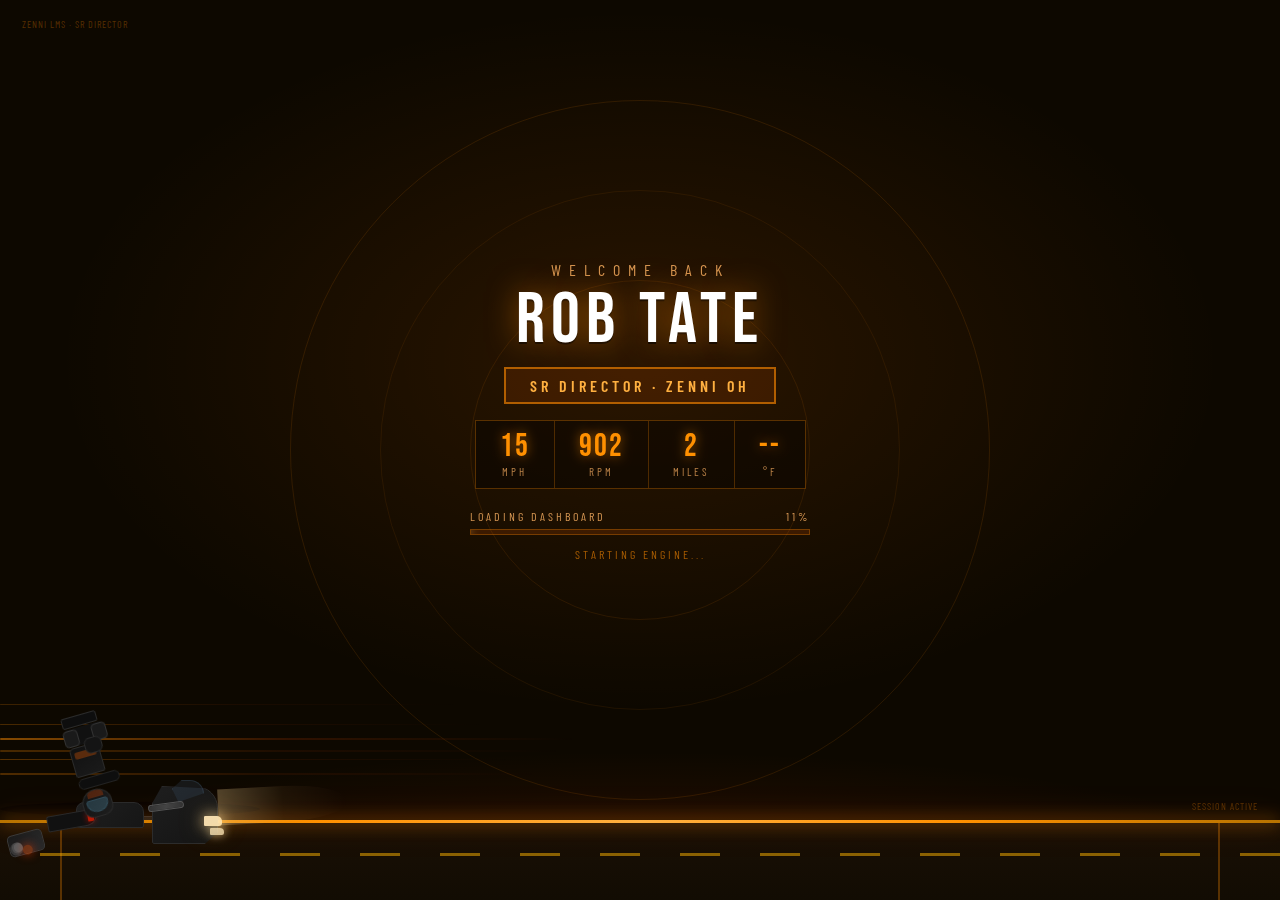
<file: loader_RTATE.html>
<!DOCTYPE html>
<html lang="en">
<head>
<meta charset="UTF-8"><meta name="viewport" content="width=device-width, initial-scale=1.0">
<title>Welcome</title>
<style>
@import url('https://fonts.googleapis.com/css2?family=Bebas+Neue&family=Barlow+Condensed:wght@400;500;600;700&display=swap');
*{box-sizing:border-box;margin:0;padding:0;}
body{background:#0d0800;overflow:hidden;height:100vh;width:100vw;}

/* ── BACKGROUND ── */
.bg{
  position:fixed;inset:0;
  background:
    radial-gradient(ellipse 70% 60% at 50% 40%, rgba(255,120,0,.12) 0%, transparent 65%),
    radial-gradient(ellipse 100% 30% at 50% 100%, rgba(255,80,0,.15) 0%, transparent 55%),
    #0d0800;
  animation:bgp 4s ease-in-out infinite;
}
@keyframes bgp{0%,100%{opacity:.85}50%{opacity:1}}

/* Tachometer rings in background */
.ring{
  position:fixed;border-radius:50%;
  border:1px solid rgba(255,140,0,.12);
  top:50%;left:50%;
  transform:translate(-50%,-50%);
  pointer-events:none;
}
.r1{width:700px;height:700px;}
.r2{width:520px;height:520px;border-color:rgba(255,140,0,.08);}
.r3{width:340px;height:340px;border-color:rgba(255,140,0,.1);}

/* Speed lines */
.speedlines{position:fixed;inset:0;pointer-events:none;overflow:hidden;}
.sline{
  position:absolute;height:2px;
  background:linear-gradient(90deg,transparent,rgba(255,140,0,.5),rgba(255,200,80,.6),transparent);
  animation:sl 3s linear infinite;
}
@keyframes sl{from{left:-60%;width:50%}to{left:110%;width:50%}}

/* ── ROAD ── */
.road{
  position:fixed;bottom:0;left:0;right:0;
  height:80px;
  background:linear-gradient(180deg,#1a1005,#120c03);
  border-top:3px solid rgba(255,160,0,.7);
  z-index:4;pointer-events:none;
}
.road::before{
  content:'';position:absolute;
  top:-3px;left:0;right:0;height:3px;
  background:linear-gradient(90deg,transparent,#ff9000,#ffb040,#ff9000,transparent);
  box-shadow:0 0 16px rgba(255,140,0,.8),0 0 32px rgba(255,100,0,.4);
}
/* Center road line dashes */
.road::after{
  content:'';position:absolute;
  top:30px;left:0;right:0;height:3px;
  background:repeating-linear-gradient(90deg,transparent 0,transparent 40px,rgba(255,180,0,.5) 40px,rgba(255,180,0,.5) 80px);
  animation:roadDash .6s linear infinite;
}
@keyframes roadDash{from{background-position:0 0}to{background-position:-80px 0}}

/* Road side lines */
.road-left,.road-right{
  position:absolute;top:0;bottom:0;width:2px;
  background:rgba(255,140,0,.3);
}
.road-left{left:60px;}
.road-right{right:60px;}

/* ── MAIN CONTENT ── */
.page{
  position:fixed;inset:0;bottom:80px;
  display:flex;flex-direction:column;
  align-items:center;justify-content:center;
  z-index:10;
  gap:6px;
}

/* Welcome */
.welcome-txt{
  font-family:'Barlow Condensed',sans-serif;
  font-size:16px;letter-spacing:8px;
  color:rgba(255,180,100,.8);
  text-transform:uppercase;
  animation:fu .4s .3s ease both;
}

/* Name — BIG and readable */
.fullname{
  font-family:'Bebas Neue',sans-serif;
  font-size:72px;
  color:#ffffff;
  letter-spacing:6px;
  line-height:1;
  animation:nameIn .6s .4s ease both;
  text-shadow:0 0 30px rgba(255,140,0,.5),0 2px 0 rgba(0,0,0,.8);
}
@keyframes nameIn{from{opacity:0;letter-spacing:20px}to{opacity:1;letter-spacing:6px}}

/* Role badge */
.role-badge{
  display:inline-flex;align-items:center;gap:10px;
  border:2px solid rgba(255,140,0,.6);
  background:rgba(255,100,0,.12);
  padding:7px 24px;
  animation:fu .4s .55s ease both;
  margin-top:4px;
}
.role-badge span{
  font-family:'Barlow Condensed',sans-serif;
  font-size:16px;letter-spacing:4px;
  color:#ffb040;
  text-transform:uppercase;
  font-weight:600;
}

/* Stats row */
.stats{
  display:flex;align-items:center;gap:0;
  margin-top:10px;
  border:1px solid rgba(255,140,0,.3);
  background:rgba(0,0,0,.4);
  animation:fu .4s .7s ease both;
}
.stat{
  padding:10px 24px;
  display:flex;flex-direction:column;align-items:center;gap:2px;
  border-right:1px solid rgba(255,140,0,.25);
}
.stat:last-child{border-right:none;}
.stat-val{
  font-family:'Bebas Neue',sans-serif;
  font-size:32px;color:#ff9000;
  letter-spacing:2px;line-height:1;
  text-shadow:0 0 12px rgba(255,140,0,.6);
}
.stat-unit{
  font-family:'Barlow Condensed',sans-serif;
  font-size:11px;letter-spacing:3px;
  color:rgba(255,180,100,.7);
  text-transform:uppercase;
}

/* Progress */
.pbar-wrap{
  width:340px;margin-top:14px;
  animation:fu .4s .85s ease both;
}
.pbar-top{
  display:flex;justify-content:space-between;
  font-family:'Barlow Condensed',sans-serif;
  font-size:12px;letter-spacing:3px;
  color:rgba(255,180,100,.8);
  text-transform:uppercase;margin-bottom:6px;
}
.pbar-track{
  width:100%;height:6px;
  background:rgba(255,100,0,.15);
  border:1px solid rgba(255,140,0,.3);
  overflow:hidden;
}
.pbar-fill{
  height:100%;width:0%;
  background:linear-gradient(90deg,#8b2500,#ff4500,#ff9000,#ffb040);
  animation:pf 6s .9s ease forwards;
  position:relative;
}
.pbar-fill::after{
  content:'';position:absolute;right:0;top:0;
  width:20px;height:100%;
  background:rgba(255,200,100,.7);
  filter:blur(4px);
}
@keyframes pf{0%{width:0%}40%{width:50%}70%{width:78%}90%{width:92%}100%{width:100%}}

.sys-txt{
  font-family:'Barlow Condensed',sans-serif;
  font-size:12px;letter-spacing:3px;
  color:rgba(255,140,0,.6);
  text-transform:uppercase;
  margin-top:6px;
  animation:fu .4s 1s ease both;
}

@keyframes fu{from{opacity:0;transform:translateY(10px)}to{opacity:1;transform:translateY(0)}}

/* ── BIKE — bigger, full bottom ── */
.bike-scene{
  position:fixed;bottom:80px;left:0;right:0;
  height:110px;pointer-events:none;z-index:5;overflow:hidden;
}
.bike-ride{
  position:absolute;bottom:0;
  animation:bikeAcross 4s cubic-bezier(.3,.1,.3,1) infinite;
}
@keyframes bikeAcross{
  0%  {left:-320px;opacity:0;}
  6%  {opacity:1;}
  90% {opacity:1;}
  100%{left:110vw;opacity:0;}
}
.bike-rock{
  animation:rock .3s ease-in-out infinite alternate;
  transform-origin:center bottom;
}
@keyframes rock{from{transform:rotate(-5deg)}to{transform:rotate(-6.5deg) translateY(-2px)}}

/* Wheels */
.whl{
  position:absolute;bottom:0;border-radius:50%;
  background:radial-gradient(circle at 35% 35%,#3a3a3a,#0d0d0d);
  border:6px solid #2a2a2a;z-index:1;
}
.whl::before{content:'';position:absolute;inset:-2px;border-radius:50%;border:3px solid #444;animation:wspoke .18s linear infinite;}
@keyframes wspoke{from{transform:rotate(0)}to{transform:rotate(360deg)}}
.whl::after{content:'';position:absolute;top:50%;left:50%;width:14px;height:14px;background:radial-gradient(circle,#ff8c00,#cc5500);border-radius:50%;transform:translate(-50%,-50%);box-shadow:0 0 10px rgba(255,140,0,.8);}
.whl-r{left:0;width:70px;height:70px;}
.whl-f{left:200px;width:68px;height:68px;}

/* Frame */
.frame-tube{position:absolute;background:linear-gradient(135deg,#252525,#181818);border-radius:3px;border:1px solid #333;}
.tube-main{bottom:44px;left:50px;width:120px;height:9px;transform:rotate(-8deg);transform-origin:right center;}
.tube-swing{bottom:26px;left:26px;width:78px;height:7px;transform:rotate(-4deg);transform-origin:right center;}
.fork-l{bottom:16px;left:216px;width:8px;height:48px;transform:rotate(22deg);transform-origin:bottom center;background:linear-gradient(180deg,#666,#333);}
.fork-r{bottom:16px;left:228px;width:8px;height:48px;transform:rotate(22deg);transform-origin:bottom center;background:linear-gradient(180deg,#666,#333);}

/* Engine */
.engine{position:absolute;bottom:26px;left:62px;width:80px;height:50px;background:linear-gradient(160deg,#1e1e1e,#141414);border-radius:4px 6px 5px 4px;border:1px solid #2e2e2e;z-index:2;}
.engine::before{content:'';position:absolute;top:6px;left:6px;right:8px;height:16px;background:repeating-linear-gradient(90deg,#282828 0,#282828 4px,#1a1a1a 4px,#1a1a1a 9px);border-radius:2px;}

/* Exhaust */
.exhaust-pipe{position:absolute;bottom:38px;left:16px;width:52px;height:10px;background:linear-gradient(90deg,#333,#555,#444);border-radius:4px;border:1px solid #555;z-index:3;transform:rotate(-12deg);transform-origin:right center;}
.exhaust-can{position:absolute;bottom:46px;left:8px;width:36px;height:22px;background:linear-gradient(135deg,#1a1a1a,#2a2a2a);border-radius:5px;border:1px solid #3a3a3a;z-index:4;transform:rotate(-15deg);}
.exhaust-can::after{content:'';position:absolute;bottom:-2px;left:50%;transform:translateX(-50%);width:10px;height:10px;border-radius:50%;background:rgba(255,80,0,.35);box-shadow:0 0 10px rgba(255,60,0,.6);animation:exheat .4s ease-in-out infinite alternate;}
@keyframes exheat{from{opacity:.5}to{opacity:1}}

/* Smoke */
.smoke{position:absolute;border-radius:50%;background:rgba(160,160,160,.2);animation:smokeOut .65s ease-out infinite;}
@keyframes smokeOut{0%{transform:translate(0,0) scale(.4);opacity:.3}100%{transform:translate(-24px,-16px) scale(2.5);opacity:0}}

/* Fairing */
.belly{position:absolute;bottom:20px;left:54px;width:112px;height:28px;background:linear-gradient(160deg,#1a1a1a,#111);border-radius:4px 2px 10px 4px;border:1px solid #2a2a2a;z-index:3;}
.mid-fairing{position:absolute;bottom:42px;left:48px;width:118px;height:42px;background:linear-gradient(150deg,#1e1e1e,#141414);border-radius:6px 8px 4px 6px;border:1px solid #2c2c2c;z-index:3;}
.tank{position:absolute;bottom:72px;left:76px;width:68px;height:26px;background:linear-gradient(135deg,#1f1f1f,#161616);border-radius:8px 10px 2px 4px;border:1px solid #2a2a2a;z-index:4;}
.seat-tail{position:absolute;bottom:76px;left:48px;width:50px;height:16px;background:#111;border-radius:2px 0 10px 2px;border:1px solid #2a2a2a;transform:rotate(-10deg);transform-origin:right bottom;z-index:4;}
.seat-tail::after{content:'';position:absolute;right:2px;top:2px;width:6px;height:9px;background:rgba(255,30,0,.7);border-radius:1px;box-shadow:0 0 6px rgba(255,20,0,.6);animation:tailglow .5s ease-in-out infinite alternate;}
@keyframes tailglow{from{opacity:.6}to{opacity:1}}

/* Upper fairing */
.upper-fairing{position:absolute;bottom:56px;left:152px;width:76px;height:64px;z-index:5;}
.uf-body{position:absolute;bottom:0;left:0;width:66px;height:58px;background:linear-gradient(140deg,#1e1e1e,#141414);border-radius:2px 22px 6px 2px;border:1px solid #2c2c2c;clip-path:polygon(0 100%,0 30%,15% 0,100% 5%,100% 80%,80% 100%);}
.windscreen{position:absolute;top:0;left:20px;width:32px;height:22px;background:rgba(80,120,160,.15);border-radius:1px 14px 1px 1px;border:1px solid rgba(100,140,180,.18);clip-path:polygon(20% 100%,0 40%,30% 0,100% 0,100% 60%);}
.headlight-l{position:absolute;bottom:18px;right:6px;width:18px;height:10px;background:rgba(255,230,180,.95);border-radius:1px 5px 3px 1px;box-shadow:0 0 14px rgba(255,220,150,.9),0 0 28px rgba(255,200,100,.4);animation:hlpulse .15s ease-in-out infinite alternate;}
.headlight-r{position:absolute;bottom:9px;right:4px;width:14px;height:7px;background:rgba(255,230,180,.8);border-radius:1px 4px 2px 1px;box-shadow:0 0 10px rgba(255,220,150,.7);animation:hlpulse .15s .07s ease-in-out infinite alternate;}
@keyframes hlpulse{from{opacity:.85}to{opacity:1}}
.hl-beam{position:absolute;bottom:22px;right:-120px;width:130px;height:36px;background:linear-gradient(90deg,rgba(255,220,150,.28),rgba(255,200,100,.06),transparent);border-radius:0 50% 50% 0;transform:rotate(-3deg);}

/* Handlebars */
.bars{position:absolute;bottom:90px;left:148px;width:36px;height:7px;background:linear-gradient(90deg,#333,#444,#333);border-radius:3px;border:1px solid #555;z-index:6;transform:rotate(-8deg);}

/* Rider */
.rider{position:absolute;bottom:86px;left:88px;z-index:7;transform:rotate(-16deg);transform-origin:bottom center;animation:ridertuck .3s ease-in-out infinite alternate;}
@keyframes ridertuck{from{transform:rotate(-16deg)}to{transform:rotate(-18deg)}}
.boots{width:36px;height:11px;background:#0e0e0e;border-radius:2px;border:1px solid #2a2a2a;}
.knees{width:40px;height:18px;background:#111;border-radius:4px;margin-top:1px;position:relative;}
.knees::before,.knees::after{content:'';position:absolute;bottom:0;width:13px;height:15px;background:#1a1a1a;border-radius:4px;border:1px solid #333;}
.knees::before{left:-2px;}.knees::after{right:-2px;}
.leathers{width:30px;height:30px;background:linear-gradient(160deg,#111,#1a1a1a);border-radius:4px 4px 2px 2px;border:1px solid #2a2a2a;margin-top:1px;position:relative;}
.leathers::before{content:'';position:absolute;top:4px;left:3px;right:3px;height:7px;background:rgba(255,100,0,.3);border-radius:2px;}
.leathers::after{content:'';position:absolute;top:-7px;right:-5px;width:16px;height:14px;background:#141414;border-radius:6px;border:1px solid #2a2a2a;}
.arms{width:42px;height:11px;background:#0e0e0e;border-radius:5px;border:1px solid #222;margin-top:2px;}
.helmet{width:30px;height:28px;background:linear-gradient(135deg,#131313,#1e1e1e);border-radius:50% 50% 35% 35%;border:1px solid #2a2a2a;margin-top:2px;left:-2px;position:relative;}
.helmet::before{content:'';position:absolute;top:9px;left:3px;right:3px;height:11px;background:rgba(100,180,220,.22);border-radius:3px 3px 10px 10px;border:1px solid rgba(100,180,220,.14);}
.helmet::after{content:'';position:absolute;top:0;left:6px;right:6px;height:7px;background:rgba(255,80,0,.25);border-radius:50% 50% 0 0;}

/* Bike shadow */
.bike-shadow{position:fixed;bottom:80px;animation:shadowRide 4s cubic-bezier(.3,.1,.3,1) infinite;}
@keyframes shadowRide{0%{left:-320px}100%{left:110vw}}

/* Speed streaks */
.streak{position:fixed;border-radius:1px;background:linear-gradient(90deg,rgba(255,140,0,.5),rgba(255,80,0,.15),transparent);animation:streakFly 4s cubic-bezier(.3,.1,.3,1) infinite;}
@keyframes streakFly{0%{left:-60%;opacity:0}6%{opacity:.8}90%{opacity:.6}100%{left:110%;opacity:0}}

.corner{position:fixed;font-family:'Barlow Condensed',sans-serif;font-size:10px;color:rgba(255,140,0,.3);letter-spacing:1px;z-index:1;}
.ctop{top:18px;left:22px;} .cbot{bottom:88px;right:22px;}
</style>
</head>
<body>

<div class="bg"></div>
<div class="ring r1"></div>
<div class="ring r2"></div>
<div class="ring r3"></div>

<!-- Speed lines -->
<div class="speedlines">
  <div class="sline" style="top:20%;animation-delay:0s;"></div>
  <div class="sline" style="top:34%;animation-delay:.2s;opacity:.7;height:1px;"></div>
  <div class="sline" style="top:48%;animation-delay:.4s;"></div>
  <div class="sline" style="top:62%;animation-delay:.6s;opacity:.8;height:1px;"></div>
  <div class="sline" style="top:76%;animation-delay:.8s;opacity:.6;"></div>
</div>

<!-- Road -->
<div class="road">
  <div class="road-left"></div>
  <div class="road-right"></div>
</div>

<!-- Speed streaks -->
<div class="streak" style="bottom:160px;height:2px;width:45%;animation-delay:0s;"></div>
<div class="streak" style="bottom:140px;height:1px;width:40%;animation-delay:.3s;opacity:.6;"></div>
<div class="streak" style="bottom:175px;height:1px;width:38%;animation-delay:.6s;opacity:.5;"></div>
<div class="streak" style="bottom:125px;height:2px;width:42%;animation-delay:1s;opacity:.55;"></div>
<div class="streak" style="bottom:195px;height:1px;width:36%;animation-delay:1.5s;opacity:.4;"></div>
<div class="streak" style="bottom:148px;height:2px;width:44%;animation-delay:2s;opacity:.5;"></div>

<!-- Bike shadow -->
<div class="bike-shadow">
  <svg width="260" height="14"><ellipse cx="130" cy="7" rx="130" ry="7" fill="rgba(0,0,0,.4)"/></svg>
</div>

<!-- Bike -->
<div class="bike-ride">
  <div class="bike-rock">
    <div class="whl whl-r"></div>
    <div class="whl whl-f"></div>
    <div class="frame-tube tube-main"></div>
    <div class="frame-tube tube-swing"></div>
    <div class="frame-tube fork-l"></div>
    <div class="frame-tube fork-r"></div>
    <div class="engine"></div>
    <div class="exhaust-pipe"></div>
    <div class="exhaust-can">
      <div class="smoke" style="width:11px;height:11px;bottom:2px;left:2px;animation-delay:0s;"></div>
      <div class="smoke" style="width:9px;height:9px;bottom:3px;left:4px;animation-delay:.22s;"></div>
      <div class="smoke" style="width:13px;height:13px;bottom:0;left:0;animation-delay:.44s;"></div>
    </div>
    <div class="belly"></div>
    <div class="mid-fairing"></div>
    <div class="tank"></div>
    <div class="seat-tail"></div>
    <div class="upper-fairing">
      <div class="uf-body"></div>
      <div class="windscreen"></div>
      <div class="headlight-l"></div>
      <div class="headlight-r"></div>
      <div class="hl-beam"></div>
    </div>
    <div class="bars"></div>
    <div class="rider">
      <div class="boots"></div>
      <div class="knees"></div>
      <div class="leathers"></div>
      <div class="arms"></div>
      <div class="helmet"></div>
    </div>
  </div>
</div>

<div class="corner ctop">ZENNI LMS · SR DIRECTOR</div>
<div class="corner cbot">SESSION ACTIVE</div>

<!-- Main content -->
<div class="page">
  <div class="welcome-txt">Welcome back</div>
  <div class="fullname" id="displayName">Rob Tate</div>

  <div class="role-badge">
    <span id="displayRole">SR Director · Zenni OH</span>
  </div>

  <div class="stats">
    <div class="stat">
      <div class="stat-val" id="speed">0</div>
      <div class="stat-unit">MPH</div>
    </div>
    <div class="stat">
      <div class="stat-val" id="rpm">0</div>
      <div class="stat-unit">RPM</div>
    </div>
    <div class="stat">
      <div class="stat-val" id="dist">0</div>
      <div class="stat-unit">Miles</div>
    </div>
    <div class="stat">
      <div class="stat-val" id="temp">--</div>
      <div class="stat-unit">°F</div>
    </div>
  </div>

  <div class="pbar-wrap">
    <div class="pbar-top">
      <span>Loading Dashboard</span>
      <span id="pct">0%</span>
    </div>
    <div class="pbar-track"><div class="pbar-fill"></div></div>
  </div>
  <div class="sys-txt" id="sysTxt">Starting engine...</div>
</div>

<script>
  const n=sessionStorage.getItem("lms_fullname")||"Rob Tate";
  const r=sessionStorage.getItem("lms_role")||"SR Director";
  const s=sessionStorage.getItem("lms_subrole")||"Zenni OH";
  document.getElementById("displayName").textContent=n;
  document.getElementById("displayRole").textContent=r+" · "+s;

  let p=0,spd=0,rpm=0,dist=0;
  const pEl=document.getElementById("pct");
  const sEl=document.getElementById("speed");
  const rEl=document.getElementById("rpm");
  const dEl=document.getElementById("dist");
  const tEl=document.getElementById("temp");
  const sysEl=document.getElementById("sysTxt");

  const msgs=["Starting engine...","Warming up systems...","Loading production data...","Syncing dashboard...","Almost there..."];

  setTimeout(()=>{ tEl.textContent="68"; },800);

  const iv=setInterval(()=>{
    p=Math.min(99,p+Math.floor(Math.random()*2)+1);
    spd=Math.min(138,Math.floor(p*1.38));
    rpm=Math.min(8200,Math.floor(p*82));
    dist=Math.min(24,Math.floor(p*.24));
    pEl.textContent=p+"%";
    sEl.textContent=spd;
    rEl.textContent=rpm;
    dEl.textContent=dist;
    if(p<20)sysEl.textContent=msgs[0];
    else if(p<40)sysEl.textContent=msgs[1];
    else if(p<60)sysEl.textContent=msgs[2];
    else if(p<80)sysEl.textContent=msgs[3];
    else sysEl.textContent=msgs[4];
    if(p>=99)clearInterval(iv);
  },100);

  const MIN_TIME=6000;
  const startTime=Date.now();
  const preload=document.createElement("link");
  preload.rel="prefetch";preload.href="index.html";
  document.head.appendChild(preload);

  function goToDashboard(){
    const elapsed=Date.now()-startTime;
    const remaining=Math.max(0,MIN_TIME-elapsed);
    setTimeout(()=>{
      p=100;pEl.textContent="100%";
      clearInterval(iv);
      setTimeout(()=>{ window.location.replace("index.html"); },400);
    },remaining);
  }

  fetch("index.html",{method:"GET",cache:"force-cache"}).then(()=>goToDashboard()).catch(()=>goToDashboard());
  setTimeout(()=>{ window.location.replace("index.html"); },10000);
</script>
</body>
</html>
</file>
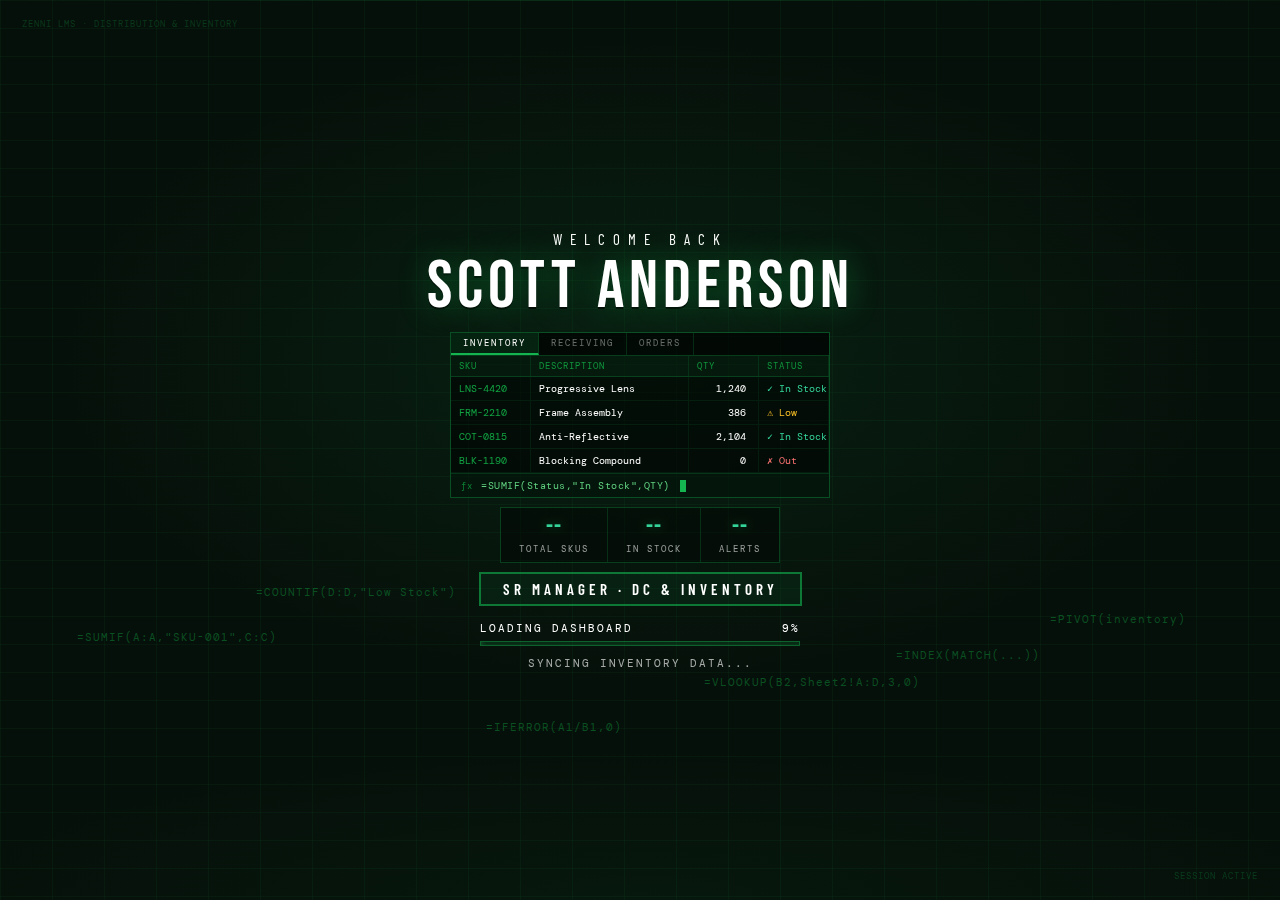
<file: loader_SANDERSON.html>
<!DOCTYPE html>
<html lang="en">
<head>
<meta charset="UTF-8"><meta name="viewport" content="width=device-width, initial-scale=1.0">
<title>Welcome</title>
<style>
@import url('https://fonts.googleapis.com/css2?family=Bebas+Neue&family=Barlow+Condensed:wght@400;500;600;700&family=DM+Mono:wght@400;500&display=swap');
*{box-sizing:border-box;margin:0;padding:0;}
body{background:#06100a;overflow:hidden;height:100vh;width:100vw;}

/* ── Dark green spreadsheet bg ── */
.bg{
  position:fixed;inset:0;
  background:
    radial-gradient(ellipse 70% 55% at 50% 40%, rgba(20,120,60,.16) 0%,transparent 65%),
    radial-gradient(ellipse 100% 30% at 50% 100%, rgba(10,80,40,.12) 0%,transparent 55%),
    #06100a;
  animation:bgp 5s ease-in-out infinite;
}
@keyframes bgp{0%,100%{opacity:.85}50%{opacity:1}}

/* ── Spreadsheet grid bg ── */
.sheet-grid{
  position:fixed;inset:0;pointer-events:none;z-index:1;
  background-image:
    linear-gradient(rgba(20,180,80,.06) 1px,transparent 1px),
    linear-gradient(90deg,rgba(20,180,80,.06) 1px,transparent 1px);
  background-size:52px 28px;
  animation:gridScroll 12s linear infinite;
}
@keyframes gridScroll{from{background-position:0 0}to{background-position:52px 28px}}

/* ── Scan ── */
.scan{position:fixed;left:0;right:0;height:1px;background:linear-gradient(90deg,transparent,rgba(20,180,80,.15),transparent);animation:sc 6s linear infinite;pointer-events:none;z-index:2;}
@keyframes sc{from{top:0}to{top:100vh}}

/* ── Floating formula chips ── */
.formula{
  position:fixed;
  font-family:'DM Mono',monospace;
  font-size:11px;letter-spacing:1px;
  color:rgba(20,200,80,.35);
  animation:formulaDrift linear infinite;
  pointer-events:none;z-index:2;
  white-space:nowrap;
}
@keyframes formulaDrift{
  0%{transform:translateY(0);opacity:0;}
  10%{opacity:.7;}
  85%{opacity:.5;}
  100%{transform:translateY(-80px);opacity:0;}
}

/* ── PAGE ── */
.page{
  position:fixed;inset:0;
  display:flex;flex-direction:column;
  align-items:center;justify-content:center;
  z-index:10;gap:5px;
}

.welcome-txt{
  font-family:'Barlow Condensed',sans-serif;
  font-size:15px;letter-spacing:8px;color:#ffffff;
  text-transform:uppercase;animation:fu .4s .3s ease both;
}
.fullname{
  font-family:'Bebas Neue',sans-serif;
  font-size:68px;color:#ffffff;letter-spacing:5px;line-height:1;
  animation:nameIn .6s .4s ease both;
  text-shadow:0 0 30px rgba(20,180,80,.4),0 2px 0 rgba(0,0,0,.8);
}
@keyframes nameIn{from{opacity:0;letter-spacing:18px}to{opacity:1;letter-spacing:5px}}

/* ── Live spreadsheet widget ── */
.sheet-widget{
  background:rgba(0,0,0,.55);
  border:1px solid rgba(20,180,80,.4);
  margin-top:6px;
  animation:fu .5s .55s ease both;
  width:380px;
}
/* Sheet tab bar */
.sheet-tabs{
  display:flex;border-bottom:1px solid rgba(20,180,80,.3);
  background:rgba(0,0,0,.3);
}
.sheet-tab{
  font-family:'DM Mono',monospace;
  font-size:9px;letter-spacing:2px;
  padding:4px 12px;
  color:rgba(255,255,255,.4);
  text-transform:uppercase;
  border-right:1px solid rgba(20,180,80,.2);
}
.sheet-tab.active{
  color:#ffffff;
  background:rgba(20,180,80,.15);
  border-bottom:2px solid #14b450;
}
/* Column headers */
.sheet-headers{
  display:grid;
  grid-template-columns:80px 1fr 70px 70px;
  border-bottom:1px solid rgba(20,180,80,.25);
  background:rgba(20,180,80,.08);
}
.sh{
  font-family:'DM Mono',monospace;
  font-size:9px;letter-spacing:1px;
  color:rgba(20,200,80,.7);
  padding:4px 8px;
  border-right:1px solid rgba(20,180,80,.15);
  text-transform:uppercase;
}
/* Data rows */
.sheet-row{
  display:grid;
  grid-template-columns:80px 1fr 70px 70px;
  border-bottom:1px solid rgba(20,180,80,.1);
  animation:rowFadeIn .3s ease both;
}
.sheet-row:hover{background:rgba(20,180,80,.06);}
.sc{
  font-family:'DM Mono',monospace;
  font-size:10px;
  color:#ffffff;
  padding:5px 8px;
  border-right:1px solid rgba(20,180,80,.1);
  white-space:nowrap;overflow:hidden;
}
.sc.sku{color:rgba(20,200,80,.8);}
.sc.qty{color:#ffffff;text-align:right;padding-right:12px;}
.sc.status-ok{color:#34d399;}
.sc.status-low{color:#fbbf24;}
.sc.status-out{color:#f87171;}
@keyframes rowFadeIn{from{opacity:0;transform:translateX(-4px)}to{opacity:1;transform:translateX(0)}}

/* Formula bar */
.formula-bar{
  display:flex;align-items:center;gap:8px;
  padding:5px 10px;
  background:rgba(20,180,80,.06);
  border-top:1px solid rgba(20,180,80,.2);
}
.formula-label{
  font-family:'DM Mono',monospace;
  font-size:9px;color:rgba(20,200,80,.6);
  letter-spacing:1px;white-space:nowrap;
}
.formula-val{
  font-family:'DM Mono',monospace;
  font-size:10px;color:#60d080;
  letter-spacing:.5px;
}
.formula-cursor{
  display:inline-block;width:6px;height:12px;
  background:#14b450;
  animation:blink .8s step-end infinite;
  vertical-align:middle;margin-left:2px;
}
@keyframes blink{0%,100%{opacity:1}50%{opacity:0}}

/* Role */
.role-badge{
  display:inline-flex;align-items:center;gap:10px;
  border:2px solid rgba(20,180,80,.6);
  background:rgba(10,80,40,.2);
  padding:6px 22px;margin-top:4px;
  animation:fu .4s .7s ease both;
}
.role-badge span{
  font-family:'Barlow Condensed',sans-serif;
  font-size:15px;letter-spacing:4px;
  color:#ffffff;text-transform:uppercase;font-weight:600;
}

/* Progress */
.pbar-wrap{width:320px;margin-top:10px;animation:fu .4s .85s ease both;}
.pbar-top{
  display:flex;justify-content:space-between;
  font-family:'DM Mono',monospace;font-size:11px;
  letter-spacing:2px;color:#ffffff;
  text-transform:uppercase;margin-bottom:6px;
}
.pbar-track{width:100%;height:5px;background:rgba(20,180,80,.15);border:1px solid rgba(20,180,80,.4);overflow:hidden;}
.pbar-fill{
  height:100%;width:0%;
  background:linear-gradient(90deg,#064020,#14b450,#34d399,#60d080);
  animation:pf 6s .9s ease forwards;position:relative;
}
.pbar-fill::after{content:'';position:absolute;right:0;top:0;width:14px;height:100%;background:rgba(100,255,160,.6);filter:blur(3px);}
@keyframes pf{0%{width:0%}40%{width:50%}70%{width:76%}90%{width:91%}100%{width:100%}}
.sys-txt{font-family:'DM Mono',monospace;font-size:11px;letter-spacing:2px;color:rgba(255,255,255,.65);text-transform:uppercase;margin-top:5px;animation:fu .4s 1s ease both;}

@keyframes fu{from{opacity:0;transform:translateY(10px)}to{opacity:1;transform:translateY(0)}}

/* Stats row */
.stats{
  display:flex;align-items:center;gap:0;
  border:1px solid rgba(20,180,80,.3);
  background:rgba(0,0,0,.4);
  margin-top:4px;
  animation:fu .4s .65s ease both;
}
.stat{
  padding:7px 18px;
  display:flex;flex-direction:column;align-items:center;gap:2px;
  border-right:1px solid rgba(20,180,80,.2);
}
.stat:last-child{border-right:none;}
.stat-val{font-family:'Bebas Neue',sans-serif;font-size:26px;color:#34d399;letter-spacing:1px;line-height:1;text-shadow:0 0 10px rgba(20,180,80,.5);}
.stat-unit{font-family:'DM Mono',monospace;font-size:9px;letter-spacing:2px;color:rgba(255,255,255,.6);text-transform:uppercase;}

.corner{position:fixed;font-family:'DM Mono',monospace;font-size:9px;color:rgba(20,180,80,.25);letter-spacing:1px;z-index:1;}
.ctop{top:18px;left:22px;} .cbot{bottom:18px;right:22px;}
</style>
</head>
<body>

<div class="bg"></div>
<div class="sheet-grid"></div>
<div class="scan"></div>

<!-- Floating formulas -->
<div class="formula" style="left:6%;top:70%;animation-duration:8s;animation-delay:0s;">=SUMIF(A:A,"SKU-001",C:C)</div>
<div class="formula" style="left:55%;top:75%;animation-duration:10s;animation-delay:1.5s;">=VLOOKUP(B2,Sheet2!A:D,3,0)</div>
<div class="formula" style="left:20%;top:65%;animation-duration:7s;animation-delay:3s;">=COUNTIF(D:D,"Low Stock")</div>
<div class="formula" style="left:70%;top:72%;animation-duration:9s;animation-delay:.8s;">=INDEX(MATCH(...))</div>
<div class="formula" style="left:38%;top:80%;animation-duration:8.5s;animation-delay:2.2s;">=IFERROR(A1/B1,0)</div>
<div class="formula" style="left:82%;top:68%;animation-duration:7.5s;animation-delay:4s;">=PIVOT(inventory)</div>

<div class="corner ctop">ZENNI LMS · DISTRIBUTION &amp; INVENTORY</div>
<div class="corner cbot">SESSION ACTIVE</div>

<div class="page">
  <div class="welcome-txt">Welcome back</div>
  <div class="fullname" id="displayName">Scott Anderson</div>

  <!-- Live spreadsheet widget -->
  <div class="sheet-widget">
    <div class="sheet-tabs">
      <div class="sheet-tab active">Inventory</div>
      <div class="sheet-tab">Receiving</div>
      <div class="sheet-tab">Orders</div>
    </div>
    <div class="sheet-headers">
      <div class="sh">SKU</div>
      <div class="sh">Description</div>
      <div class="sh">QTY</div>
      <div class="sh">Status</div>
    </div>
    <div class="sheet-row" style="animation-delay:.8s;">
      <div class="sc sku">LNS-4420</div>
      <div class="sc">Progressive Lens</div>
      <div class="sc qty">1,240</div>
      <div class="sc status-ok">✓ In Stock</div>
    </div>
    <div class="sheet-row" style="animation-delay:1s;">
      <div class="sc sku">FRM-2210</div>
      <div class="sc">Frame Assembly</div>
      <div class="sc qty">386</div>
      <div class="sc status-low">⚠ Low</div>
    </div>
    <div class="sheet-row" style="animation-delay:1.2s;">
      <div class="sc sku">COT-0815</div>
      <div class="sc">Anti-Reflective</div>
      <div class="sc qty">2,104</div>
      <div class="sc status-ok">✓ In Stock</div>
    </div>
    <div class="sheet-row" style="animation-delay:1.4s;">
      <div class="sc sku">BLK-1190</div>
      <div class="sc">Blocking Compound</div>
      <div class="sc qty">0</div>
      <div class="sc status-out">✗ Out</div>
    </div>
    <!-- Formula bar -->
    <div class="formula-bar">
      <div class="formula-label">fx</div>
      <div class="formula-val" id="fxBar">=SUMIF(Status,"In Stock",QTY)</div>
      <span class="formula-cursor"></span>
    </div>
  </div>

  <!-- Live stats -->
  <div class="stats">
    <div class="stat">
      <div class="stat-val" id="statTotal">--</div>
      <div class="stat-unit">Total SKUs</div>
    </div>
    <div class="stat">
      <div class="stat-val" id="statIn">--</div>
      <div class="stat-unit">In Stock</div>
    </div>
    <div class="stat">
      <div class="stat-val" id="statLow">--</div>
      <div class="stat-unit">Alerts</div>
    </div>
  </div>

  <div class="role-badge">
    <span id="displayRole">SR Manager · DC &amp; Inventory</span>
  </div>

  <div class="pbar-wrap">
    <div class="pbar-top"><span>Loading Dashboard</span><span id="pct">0%</span></div>
    <div class="pbar-track"><div class="pbar-fill"></div></div>
  </div>
  <div class="sys-txt" id="sysTxt">Syncing inventory data...</div>
</div>

<script>
  const n=sessionStorage.getItem("lms_fullname")||"Scott Anderson";
  const r=sessionStorage.getItem("lms_role")||"SR Manager";
  const s=sessionStorage.getItem("lms_subrole")||"DC & Inventory";
  document.getElementById("displayName").textContent=n;
  document.getElementById("displayRole").textContent=r+" · "+s;

  // Animate stats counting up
  setTimeout(()=>{ animateCount("statTotal",0,142,1200); },800);
  setTimeout(()=>{ animateCount("statIn",0,118,1400); },1000);
  setTimeout(()=>{ animateCount("statLow",0,3,800); },1200);

  function animateCount(id,from,to,dur){
    const el=document.getElementById(id);
    if(!el)return;
    const steps=30;const inc=(to-from)/steps;
    let cur=from;let i=0;
    const iv=setInterval(()=>{
      cur+=inc;i++;
      el.textContent=Math.round(cur);
      if(i>=steps){el.textContent=to;clearInterval(iv);}
    },dur/steps);
  }

  // Cycle formula bar
  const formulas=[
    '=SUMIF(Status,"In Stock",QTY)',
    '=VLOOKUP(SKU,PriceList,2,0)',
    '=COUNTIF(D:D,"Low Stock")',
    '=INDEX(MATCH(B2,Sheet2!A:A,0))',
    '=IFERROR(SUM(C2:C100),0)',
  ];
  let fi=0;
  setInterval(()=>{
    fi=(fi+1)%formulas.length;
    const el=document.getElementById("fxBar");
    if(el)el.textContent=formulas[fi];
  },2000);

  const msgs=["Syncing inventory data...","Loading SKU database...","Checking stock levels...","Calculating reorder points...","Finalizing dashboard..."];
  let p=0;
  const pEl=document.getElementById("pct");
  const sysEl=document.getElementById("sysTxt");
  const iv=setInterval(()=>{
    p=Math.min(99,p+Math.floor(Math.random()*2)+1);
    pEl.textContent=p+"%";
    if(p<20)sysEl.textContent=msgs[0];
    else if(p<40)sysEl.textContent=msgs[1];
    else if(p<60)sysEl.textContent=msgs[2];
    else if(p<80)sysEl.textContent=msgs[3];
    else sysEl.textContent=msgs[4];
    if(p>=99)clearInterval(iv);
  },100);

  const MIN_TIME=6000;
  const startTime=Date.now();
  const preload=document.createElement("link");
  preload.rel="prefetch";preload.href="index.html";
  document.head.appendChild(preload);

  function goToDashboard(){
    const elapsed=Date.now()-startTime;
    const remaining=Math.max(0,MIN_TIME-elapsed);
    setTimeout(()=>{
      p=100;pEl.textContent="100%";
      clearInterval(iv);
      setTimeout(()=>{ window.location.replace("index.html"); },400);
    },remaining);
  }

  fetch("index.html",{method:"GET",cache:"force-cache"}).then(()=>goToDashboard()).catch(()=>goToDashboard());
  setTimeout(()=>{ window.location.replace("index.html"); },10000);
</script>
</body>
</html>
</file>
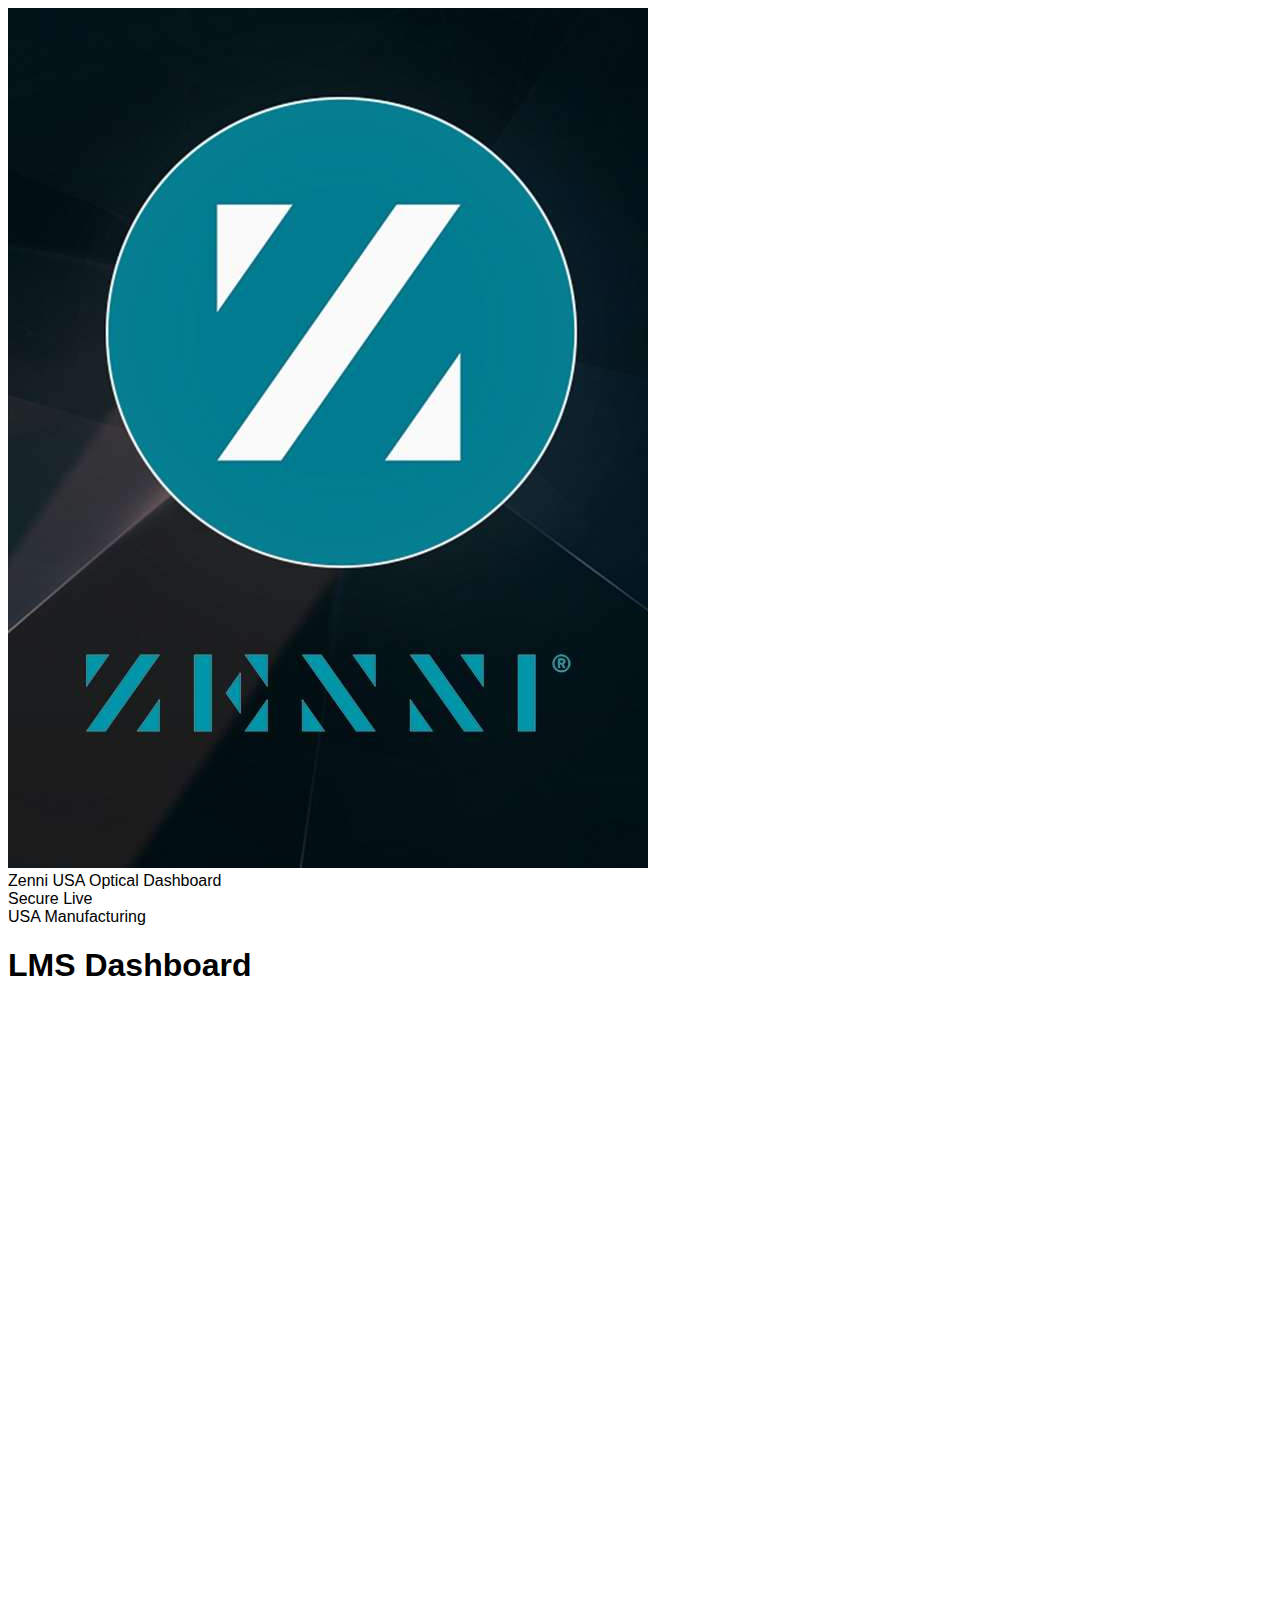
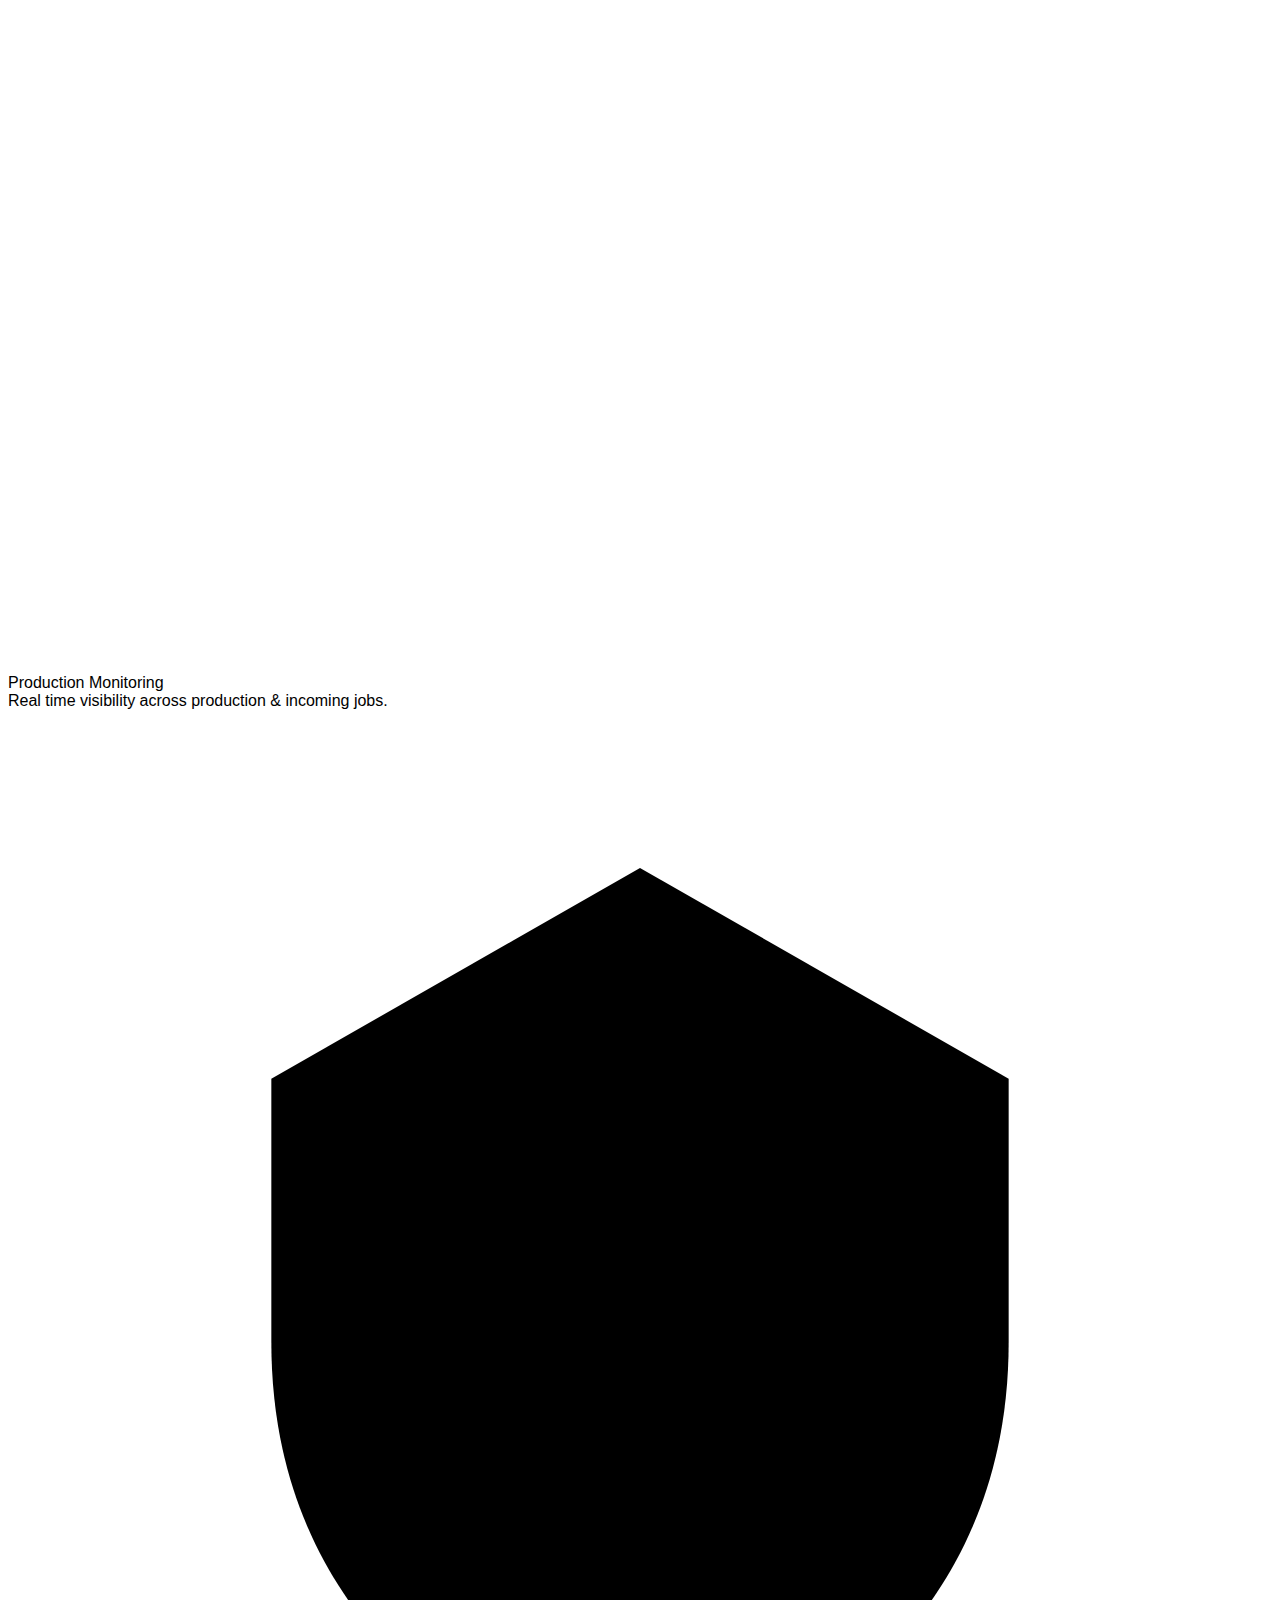
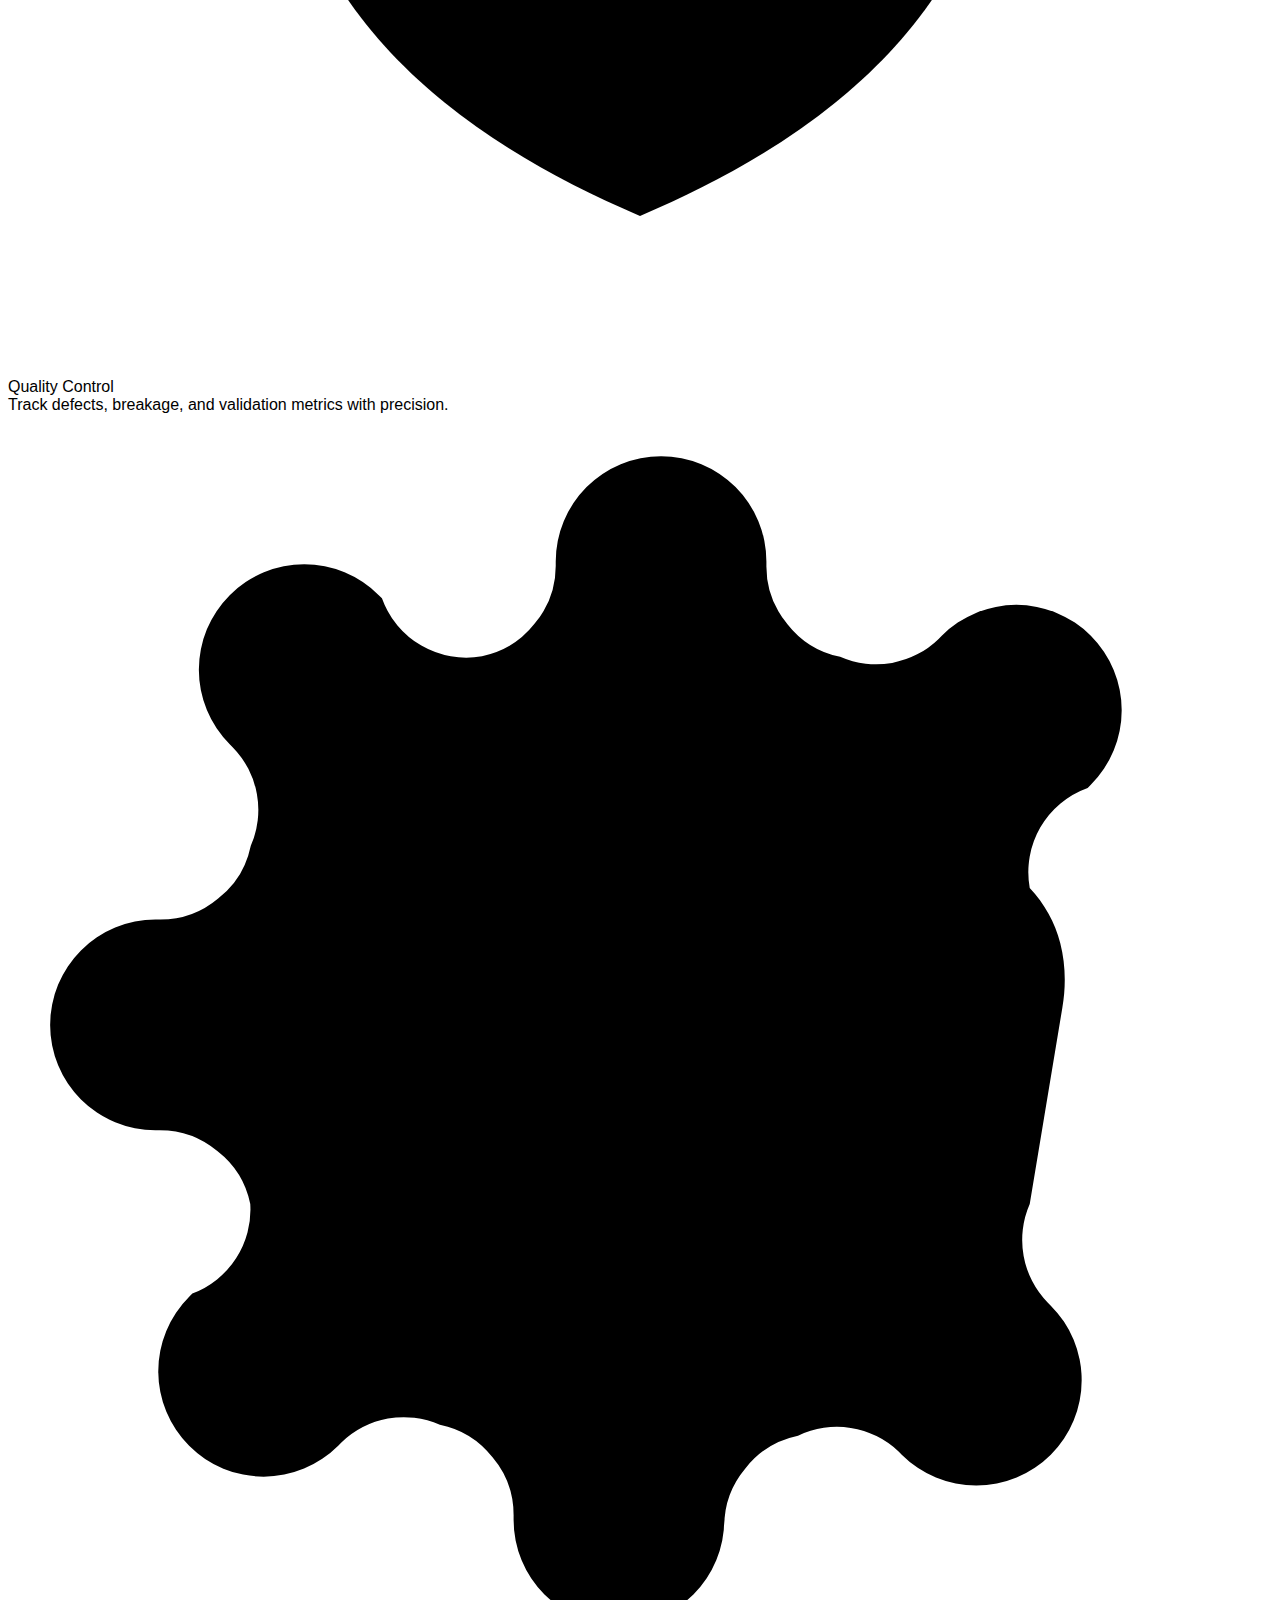
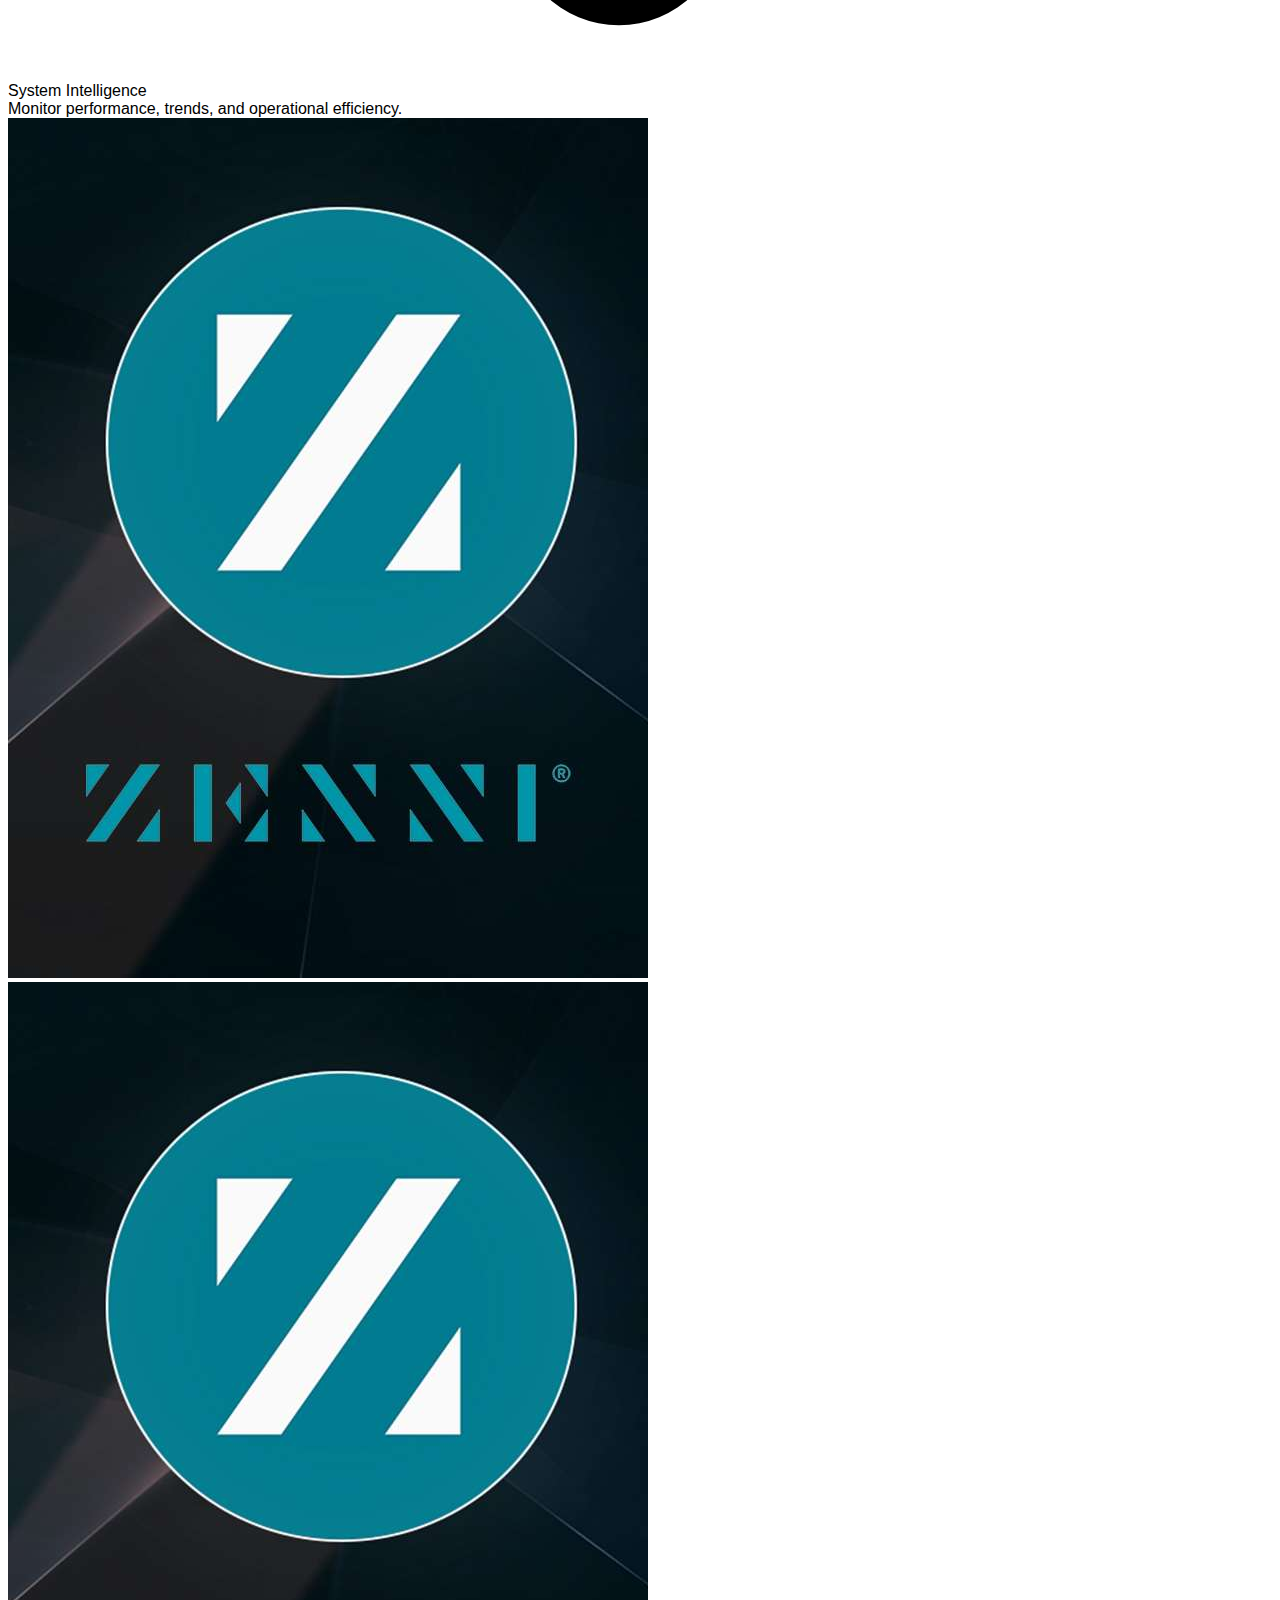
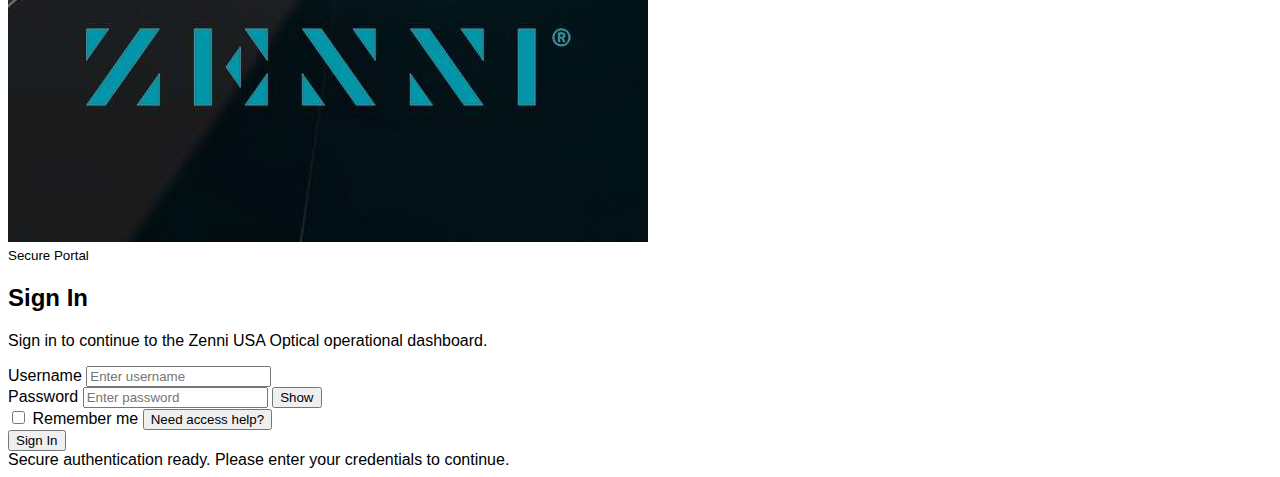
<file: login.html>
<!DOCTYPE html>
<html lang="en">
<head>
  <meta charset="UTF-8" />
  <meta name="viewport" content="width=device-width, initial-scale=1.0" />
  <title>Zenni USA Optical Dashboard</title>
  <link rel="stylesheet" href="login.css" />
</head>
<body>

  <div class="grid"></div>

  <div class="shell">
    <div class="frame">

      <div class="topbar">
        <div class="brandline">
          <div class="brandmark">
            <img src="zenni-logo.png" alt="Zenni logo" />
          </div>
          <div>Zenni USA Optical Dashboard</div>
        </div>

        <div class="top-right">
          <div class="pill"><span class="dot"></span> Secure Live</div>
          <div class="pill">USA Manufacturing</div>
        </div>
      </div>

      <div class="layout">

        <section class="left">
          <div>
            <h1>LMS Dashboard</h1>

            <div class="command-panel">
              <div class="info-card">
                <div>
                  <div class="card-icon" aria-hidden="true">
                    <svg viewBox="0 0 24 24">
                      <path d="M4 19h16"></path>
                      <path d="M6 16V9"></path>
                      <path d="M12 16V5"></path>
                      <path d="M18 16v-3"></path>
                    </svg>
                  </div>
                  <div class="info-value">Production Monitoring</div>
                </div>
                <div class="info-sub">
                  Real time visibility across production & incoming jobs.
                </div>
              </div>

              <div class="info-card">
                <div>
                  <div class="card-icon" aria-hidden="true">
                    <svg viewBox="0 0 24 24">
                      <path d="M12 3l7 4v5c0 5-3.5 7.5-7 9-3.5-1.5-7-4-7-9V7l7-4z"></path>
                      <path d="m9.5 12 1.7 1.7L14.8 10"></path>
                    </svg>
                  </div>
                  <div class="info-value">Quality Control</div>
                </div>
                <div class="info-sub">
                  Track defects, breakage, and validation metrics with precision.
                </div>
              </div>

              <div class="info-card">
                <div>
                  <div class="card-icon" aria-hidden="true">
                    <svg viewBox="0 0 24 24">
                      <circle cx="12" cy="12" r="3"></circle>
                      <path d="M19.4 15a1.7 1.7 0 0 0 .34 1.87l.06.06a2 2 0 1 1-2.83 2.83l-.06-.06A1.7 1.7 0 0 0 15 19.4a1.7 1.7 0 0 0-1 .62 1.7 1.7 0 0 0-.4 1.1V21a2 2 0 1 1-4 0v-.09a1.7 1.7 0 0 0-.4-1.1 1.7 1.7 0 0 0-1-.62 1.7 1.7 0 0 0-1.87.34l-.06.06a2 2 0 1 1-2.83-2.83l.06-.06A1.7 1.7 0 0 0 4.6 15a1.7 1.7 0 0 0-.62-1 1.7 1.7 0 0 0-1.1-.4H2.8a2 2 0 1 1 0-4h.09a1.7 1.7 0 0 0 1.1-.4 1.7 1.7 0 0 0 .62-1 1.7 1.7 0 0 0-.34-1.87l-.06-.06a2 2 0 1 1 2.83-2.83l.06.06A1.7 1.7 0 0 0 9 4.6a1.7 1.7 0 0 0 1-.62 1.7 1.7 0 0 0 .4-1.1V2.8a2 2 0 1 1 4 0v.09a1.7 1.7 0 0 0 .4 1.1 1.7 1.7 0 0 0 1 .62 1.7 1.7 0 0 0 1.87-.34l.06-.06a2 2 0 1 1 2.83 2.83l-.06.06A1.7 1.7 0 0 0 19.4 9c.28.3.48.65.58 1.05.1.39.11.81.04 1.22"></path>
                    </svg>
                  </div>
                  <div class="info-value">System Intelligence</div>
                </div>
                <div class="info-sub">
                  Monitor performance, trends, and operational efficiency.
                </div>
              </div>
            </div>

            <div class="hero-logo">
              <img src="zenni-logo.png" alt="Zenni logo" />
            </div>
          </div>
        </section>

        <section class="right">
          <div class="login-card">
            <div class="card-top">
              <div class="logo-row">
                <div class="logo-box">
                  <img src="zenni-logo.png" alt="Zenni logo" />
                </div>
                <div class="logo-copy">
                  <small>Secure Portal</small>
                  <h2>Sign In</h2>
                  <p>Sign in to continue to the Zenni USA Optical operational dashboard.</p>
                </div>
              </div>
            </div>

            <div class="form">
              <div class="field">
                <label for="username">Username</label>
                <input
                  id="username"
                  type="text"
                  placeholder="Enter username"
                  autocomplete="username"
                />
              </div>

              <div class="field password-wrap">
                <label for="password">Password</label>
                <input
                  id="password"
                  type="password"
                  placeholder="Enter password"
                  autocomplete="current-password"
                />
                <button
                  type="button"
                  id="togglePassword"
                  class="toggle-password"
                  aria-label="Show password"
                >
                  Show
                </button>
              </div>

              <div class="form-row">
                <label class="check" for="rememberMe">
                  <input type="checkbox" id="rememberMe" />
                  <span class="checkbox"></span>
                  <span>Remember me</span>
                </label>

                <button type="button" class="link-btn">Need access help?</button>
              </div>

              <button class="btn" id="loginBtn" type="button" onclick="login()">
                <span id="loginBtnText">Sign In</span>
              </button>

              <div id="progressWrap" class="progress">
                <div id="progressBar"></div>
              </div>

              <div class="status warning" id="messageWrap">
                <div class="status-dot"></div>
                <div id="message">
                  Secure authentication ready. Please enter your credentials to continue.
                </div>
              </div>
            </div>
          </div>

          <div class="micro-grid"></div>
        </section>

      </div>
    </div>
  </div>

  <script src="login.js"></script>
</body>
</html>
</file>
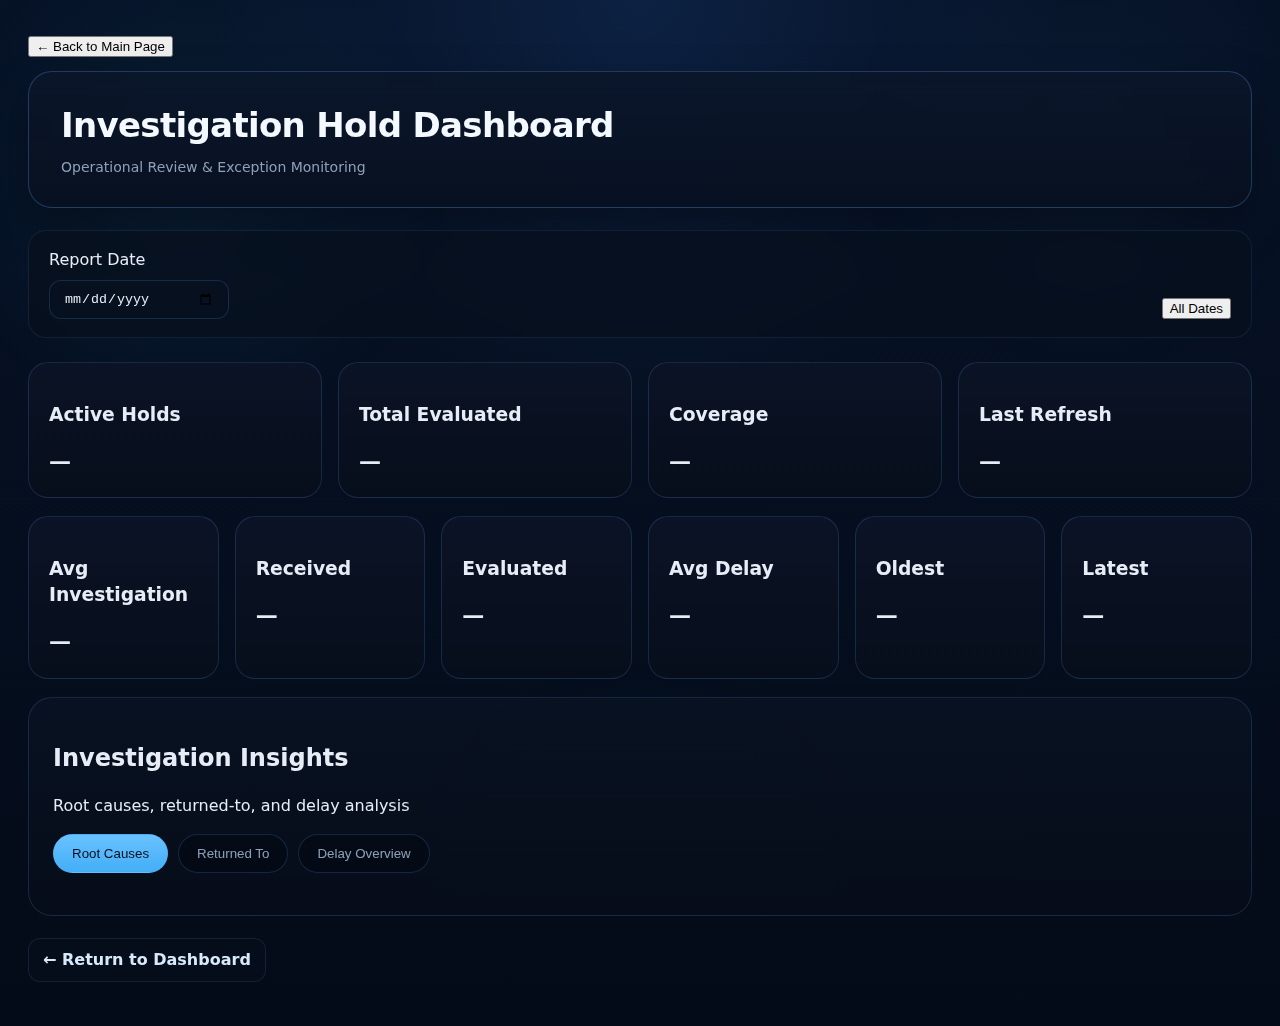
<file: page3.html>
<!DOCTYPE html>
<html lang="en">
<head>
  <meta charset="UTF-8" />
  <meta name="viewport" content="width=device-width, initial-scale=1.0"/>
  <title>Investigation Hold Dashboard</title>
  <link rel="stylesheet" href="style-page3.css"/>
</head>

<body>

<div class="animated-bg"></div>

<main class="wrap">

  <!-- ================= TOP NAV ================= -->
  <div class="top-nav">
    <button class="back-btn" onclick="goBack()">← Back to Main Page</button>
  </div>

  <!-- HEADER -->
  <header class="header">
    <div class="header-copy">
      <h1>Investigation Hold Dashboard</h1>
      <p>Operational Review & Exception Monitoring</p>
    </div>
  </header>

  <!-- FILTER -->
  <section class="filters">
    <div class="date-filter">
      <label for="dateFilter">Report Date</label>
      <input type="date" id="dateFilter"/>
    </div>

    <div class="quick-buttons">
      <button id="btnAll">All Dates</button>
    </div>
  </section>

  <!-- KPI -->
  <section class="kpi-section">

    <div class="stats stats-primary">
      <div class="stat stat-primary">
        <h3>Active Holds</h3>
        <div id="activeHolds" class="value">—</div>
      </div>

      <div class="stat">
        <h3>Total Evaluated</h3>
        <div id="evaluatedCount" class="value">—</div>
      </div>

      <div class="stat">
        <h3>Coverage</h3>
        <div id="coveragePct" class="value">—</div>
      </div>

      <div class="stat">
        <h3>Last Refresh</h3>
        <div id="lastUpdated" class="value">—</div>
      </div>
    </div>

    <div class="stats stats-secondary">
      <div class="stat">
        <h3>Avg Investigation</h3>
        <div id="avgInvestigationTime" class="value">—</div>
      </div>

      <div class="stat">
        <h3>Received</h3>
        <div id="receivedToday" class="value">—</div>
      </div>

      <div class="stat">
        <h3>Evaluated</h3>
        <div id="evaluatedToday" class="value">—</div>
      </div>

      <div class="stat">
        <h3>Avg Delay</h3>
        <div id="avgArrivalDelayDays" class="value">—</div>
      </div>

      <div class="stat">
        <h3>Oldest</h3>
        <div id="oldestInvestigation" class="value">—</div>
      </div>

      <div class="stat">
        <h3>Latest</h3>
        <div id="latestInvestigation" class="value">—</div>
      </div>
    </div>

  </section>

  <!-- MAIN PANEL -->
  <section class="detail-panel">

    <div class="section-header">
      <h2>Investigation Insights</h2>
      <p>Root causes, returned-to, and delay analysis</p>
    </div>

    <!-- MAIN TABS -->
    <div class="tabs">
      <button id="tabReasons" class="tab active">Root Causes</button>
      <button id="tabSentBack" class="tab">Returned To</button>
      <button id="tabDelay" class="tab">Delay Overview</button>
    </div>

    <!-- ROOT -->
    <section id="reasonsView" class="tab-panel">
      <div id="reasonBubbles"></div>
    </section>

    <!-- RETURNED -->
    <section id="sentBackView" class="tab-panel" style="display:none;">
      <div id="sentBackBubbles"></div>
    </section>

    <!-- DELAY -->
    <section id="delayView" class="tab-panel" style="display:none;">

      <!-- SUB TABS -->
      <div class="tabs sub-tabs">
        <button id="delayTabSummary" class="tab active">Summary</button>
        <button id="delayTabDept" class="tab">By Department</button>
        <button id="delayTabTable" class="tab">Timeline</button>
      </div>

      <!-- SUMMARY -->
      <div id="delaySummaryView">

        <div class="stats stats-primary">

          <div class="stat delay-filter" data-range="1-2">
            <h3>1–2 Days</h3>
            <div id="bucket-1-2">0</div>
          </div>

          <div class="stat delay-filter" data-range="3-5">
            <h3>3–5 Days</h3>
            <div id="bucket-3-5">0</div>
          </div>

          <div class="stat delay-filter" data-range="5+">
            <h3>5+ Days</h3>
            <div id="bucket-5plus">0</div>
          </div>

        </div>

      </div>

      <!-- BY DEPT -->
      <div id="delayDeptView" style="display:none;">
        <div id="delayByDept"></div>
      </div>

      <!-- TABLE -->
      <div id="delayTableView" style="display:none;">
        <table class="delay-table">
          <thead>
            <tr>
              <th>RX</th>
              <th>Returned To</th>
              <th>Scan</th>
              <th>Arrived</th>
              <th>Days</th>
            </tr>
          </thead>
          <tbody id="delayTableBody"></tbody>
        </table>
      </div>

    </section>

  </section>

  <div class="page-actions">
    <a class="back" href="index.html">← Return to Dashboard</a>
  </div>

</main>

<script src="page3.js"></script>

<script>
function goBack() {
  window.location.href = "index.html";
}
</script>

</body>
</html>
</file>
<file: login.css>
/* =================================
   LMS LOGIN PAGE
   ================================= */

* {
  box-sizing: border-box;
  font-family: "Segoe UI", Roboto, Arial, sans-serif;
}

/* ===============================
   BACKGROUND
   =============================== */

.login-wrapper {
  min-height: 100vh;
  display: flex;
  align-items: center;
  justify-content: center;

  background:
    radial-gradient(circle at 20% 20%, #1e4e8c, transparent 40%),
    radial-gradient(circle at 80% 80%, #0b1f42, transparent 40%),
    linear-gradient(135deg, #020b1f, #051a38);

  animation: bgMove 14s ease-in-out infinite alternate;
}

@keyframes bgMove {
  0% { background-position: 0% 0%, 100% 100%, 0% 0%; }
  100% { background-position: 20% 20%, 80% 80%, 0% 0%; }
}

/* ===============================
   LOGIN PANEL
   =============================== */

.login-container {

  width: 100%;
  max-width: 380px;

  padding: 38px 32px;

  border-radius: 18px;

  background: rgba(15, 23, 42, 0.75);
  backdrop-filter: blur(12px);

  border: 1px solid rgba(255,255,255,0.08);

  box-shadow:
    0 20px 50px rgba(0,0,0,0.7),
    inset 0 1px 0 rgba(255,255,255,0.05);

  text-align: center;

  transition: transform .2s ease;
}

.login-container:hover {
  transform: translateY(-3px);
}

/* ===============================
   TITLE
   =============================== */

.login-container h2 {
  margin-bottom: 26px;
  font-weight: 600;
  letter-spacing: .4px;
  color: #e6f2ff;
}

/* ===============================
   INPUTS
   =============================== */

.login-container input {

  width: 100%;
  padding: 13px 14px;

  margin-bottom: 16px;

  border-radius: 10px;
  border: 1px solid rgba(255,255,255,0.08);

  background: rgba(255,255,255,0.05);

  color: #ffffff;
  font-size: 14px;

  transition: all .2s ease;
}

.login-container input::placeholder {
  color: rgba(255,255,255,0.5);
}

.login-container input:focus {

  outline: none;

  border: 1px solid #4fbaff;

  background: rgba(255,255,255,0.08);

  box-shadow: 0 0 0 2px rgba(79,186,255,0.2);
}

/* ===============================
   BUTTON
   =============================== */

.login-container button {

  width: 100%;
  padding: 13px;

  border-radius: 999px;
  border: none;

  background: linear-gradient(135deg,#4fbaff,#3aa1ff);

  color: #001b36;

  font-weight: 600;
  font-size: 14px;

  cursor: pointer;

  transition: all .2s ease;
}

.login-container button:hover {

  transform: translateY(-1px);

  box-shadow:
    0 6px 18px rgba(79,186,255,0.35);

}

.login-container button:active {

  transform: translateY(0px);
  box-shadow: none;

}

/* ===============================
   MESSAGE
   =============================== */

.login-message {

  margin-top: 14px;

  font-size: 13px;

  min-height: 18px;

  color: #f87171;
}

/* ===============================
   MOBILE
   =============================== */

@media (max-width: 480px) {

  .login-container {

    margin: 20px;
    padding: 28px;

  }

}
</file>
<file: style-page3.css>
:root{
  --bg:
    radial-gradient(circle at top, rgba(18, 45, 89, 0.55) 0%, transparent 35%),
    linear-gradient(180deg, #061226 0%, #040b18 100%);
  --card: rgba(10, 19, 36, 0.82);
  --card-strong: rgba(8, 16, 31, 0.92);
  --border: rgba(96, 165, 250, 0.18);
  --border-strong: rgba(96, 165, 250, 0.28);
  --text: #e6edf7;
  --muted: #8ea0b8;
  --muted-2: #6f8199;
  --accent: #5ab6ff;
  --accent-soft: rgba(90, 182, 255, 0.14);
  --accent-strong: #7cc7ff;
  --success: #66d9a3;
  --warning: #fbbf24;
  --danger: #f87171;
  --shadow-lg: 0 18px 40px rgba(0, 0, 0, 0.34);
  --shadow-md: 0 10px 24px rgba(0, 0, 0, 0.22);
  --radius-xl: 24px;
  --radius-lg: 18px;
  --radius-md: 14px;
  --radius-sm: 10px;
}

*{ box-sizing:border-box; }

html{ scroll-behavior:smooth; }

body{
  margin:0;
  font-family:Inter, system-ui, -apple-system, Segoe UI, Roboto, Arial, sans-serif;
  background:var(--bg);
  color:var(--text);
  min-height:100vh;
  line-height:1.4;
}

/* BACKGROUND */
.animated-bg{
  position:fixed;
  inset:0;
  pointer-events:none;
  background:
    radial-gradient(circle at 15% 20%, rgba(56,189,248,0.08), transparent 20%),
    radial-gradient(circle at 85% 15%, rgba(96,165,250,0.06), transparent 18%),
    radial-gradient(circle at 50% 100%, rgba(14,165,233,0.05), transparent 22%);
  z-index:0;
}

.wrap{
  position:relative;
  z-index:1;
  max-width:1280px;
  margin:0 auto;
  padding:36px 28px 44px;
}

/* 🔥 FIX ADDED */
.top-nav{
  display:flex;
  justify-content:flex-start;
  margin-bottom:14px;
}

/* HEADER */
.header{
  display:flex;
  align-items:flex-end;
  justify-content:space-between;
  gap:20px;
  background:linear-gradient(180deg, rgba(11,22,42,0.92), rgba(8,16,31,0.9));
  padding:30px 32px;
  border-radius:var(--radius-xl);
  margin-bottom:22px;
  border:1px solid var(--border-strong);
  box-shadow:var(--shadow-lg);
  backdrop-filter:blur(12px);
}

.header-copy h1{
  margin:0;
  font-size:34px;
  font-weight:750;
  letter-spacing:-0.02em;
  color:#f4f8ff;
}

.header-copy p{
  margin:8px 0 0 0;
  color:var(--muted);
  font-size:14px;
}

/* FILTER */
.filters{
  display:flex;
  justify-content:space-between;
  align-items:flex-end;
  gap:16px;
  flex-wrap:wrap;
  margin-bottom:24px;
  padding:18px 20px;
  background:rgba(7, 15, 28, 0.68);
  border:1px solid rgba(96,165,250,0.12);
  border-radius:18px;
  backdrop-filter:blur(10px);
}

.date-filter{
  display:flex;
  flex-direction:column;
  gap:8px;
}

.date-filter input{
  min-width:180px;
  background:#07101f;
  border:1px solid var(--border);
  color:var(--text);
  padding:10px 14px;
  border-radius:12px;
}

/* KPI */
.stats{
  display:grid;
  gap:16px;
  margin-bottom:18px;
}

.stats-primary{
  grid-template-columns:repeat(4, 1fr);
}

.stats-secondary{
  grid-template-columns:repeat(6, 1fr);
}

.stat{
  background:linear-gradient(180deg, rgba(11,20,38,0.96), rgba(7,14,27,0.96));
  border-radius:20px;
  padding:20px;
  border:1px solid var(--border);
}

.value{
  font-size:20px;
  font-weight:750;
}

/* PANEL */
.detail-panel{
  background:linear-gradient(180deg, rgba(9,18,34,0.92), rgba(6,13,25,0.92));
  border:1px solid var(--border);
  border-radius:24px;
  padding:24px;
  margin-bottom:22px;
}

/* TABS */
.tabs{
  display:flex;
  gap:10px;
  margin-bottom:18px;
}

.tab{
  padding:11px 18px;
  border-radius:999px;
  border:1px solid var(--border);
  background:rgba(4,10,20,0.78);
  color:var(--muted);
  cursor:pointer;
}

.tab.active{
  background:linear-gradient(180deg, #69c2ff, #43aef7);
  color:#06101f;
}

/* PILLS */
.pill{
  display:flex;
  justify-content:space-between;
  align-items:center;
  gap:16px;
  background:linear-gradient(180deg, rgba(11,20,38,0.95), rgba(6,12,24,0.95));
  border-radius:18px;
  padding:16px 18px;
  margin-bottom:12px;
  border:1px solid rgba(96,165,250,0.13);
}

.pill-left{
  flex:1;
  min-width:0;
}

.pill-title{
  font-weight:650;
  margin-bottom:8px;
  color:#edf4ff;
  font-size:14px;
  white-space:normal;
  word-break:break-word;
}

.pill-bar{
  height:8px;
  background:rgba(255,255,255,0.08);
  border-radius:999px;
  overflow:hidden;
}

.pill-fill{
  height:100%;
  background:linear-gradient(90deg, #58b8ff, #38bdf8);
  border-radius:999px;
  transition: width 0.5s ease;
}

.pill:hover{
  transform:translateX(2px);
  border-color:rgba(124,199,255,0.22);
}

.pill-pct{
  font-size:12px;
  color:#6f8199;
  margin-top:6px;
  font-weight:600;
}

.pill-count{
  flex:0 0 auto;
  min-width:54px;
  height:40px;
  padding:0 14px;
  border-radius:999px;
  background:rgba(90,182,255,0.12);
  border:1px solid rgba(90,182,255,0.16);
  color:#dff0ff;
  font-weight:800;
  display:flex;
  align-items:center;
  justify-content:center;
  font-size:14px;
}

/* 🔥 BUTTON FIX */
.back,
.nav-btn{
  display:inline-flex;
  align-items:center;
  gap:8px;
  color:#d7e9fb;
  font-weight:650;
  padding:10px 14px;
  border-radius:12px;
  border:1px solid rgba(96,165,250,0.14);
  background:rgba(7,15,28,0.6);
  cursor:pointer;
  text-decoration:none;
}

.back:hover,
.nav-btn:hover{
  background:rgba(90,182,255,0.08);
  border-color:rgba(96,165,250,0.24);
  transform:translateY(-1px);
}

/* FOOTER */
.page-actions{
  margin-top:18px;
  display:flex;
  justify-content:flex-start;
}

/* GROUP TABLE */
.group-header{
  background: rgba(255,255,255,0.05);
  cursor: pointer;
  font-weight: 600;
}

.group-header:hover{
  background: rgba(255,255,255,0.08);
}

.toggle{
  margin-right: 8px;
  color: #6bbcff;
}
/* ================================
   KPI GRID FIX (MORE CARDS)
================================ */
.stats-secondary{
  grid-template-columns:repeat(auto-fit, minmax(160px, 1fr));
}

/* ================================
   SHIFT SECTION
================================ */
#shiftStatsWrap{
  display:grid;
  gap:12px;
  margin-top:10px;
}

#shiftStatsWrap .pill{
  background:linear-gradient(180deg, rgba(13,24,44,0.96), rgba(7,14,27,0.96));
  border:1px solid rgba(96,165,250,0.18);
}

/* ================================
   PERFORMANCE COLORS
================================ */

/* Good (high same-day %) */
.kpi-good{
  color:var(--success);
}

/* Medium */
.kpi-warning{
  color:var(--warning);
}

/* Bad */
.kpi-bad{
  color:var(--danger);
}

/* ================================
   VALUE EMPHASIS
================================ */
.stat .value{
  font-size:22px;
  font-weight:800;
  letter-spacing:0.3px;
}

/* ================================
   SUB TEXT (if you add later)
================================ */
.stat .sub{
  font-size:12px;
  color:var(--muted-2);
  margin-top:6px;
}

/* ================================
   SHIFT PILLS ENHANCEMENT
================================ */
#shiftStatsWrap .pill-title{
  font-size:15px;
  font-weight:700;
}

#shiftStatsWrap .pill-pct{
  font-size:12px;
  line-height:1.4;
  color:#8ea0b8;
}

/* ================================
   DELAY BADGES (OPTIONAL POLISH)
================================ */
.delay-badge{
  padding:4px 10px;
  border-radius:999px;
  font-weight:700;
  font-size:12px;
}

.delay-low{
  background:rgba(102,217,163,0.12);
  color:var(--success);
}

.delay-medium{
  background:rgba(251,191,36,0.12);
  color:var(--warning);
}

.delay-high{
  background:rgba(248,113,113,0.12);
  color:var(--danger);
}
</file>
<file: style-index.css>
/* =====================================================
   GLOBAL RESET
   ===================================================== */

*,
*::before,
*::after {
  box-sizing: border-box;
}

body {
  margin: 0;
  min-height: 100vh;

  font-family: system-ui, -apple-system, Segoe UI, Roboto, sans-serif;

  background:
    radial-gradient(circle at 15% 5%, #1e4e8c, transparent 40%),
    radial-gradient(circle at 90% 95%, #0b1f42, transparent 40%),
    linear-gradient(135deg, #020b1f, #051a38);

  color: #e8eef7;
}

body.lms-hidden {
  visibility: hidden;
}

/* =====================================================
   LAYOUT
   ===================================================== */

.container {
  max-width: 1300px;
  margin: auto;
  padding: 36px 40px 60px;
}

/* =====================================================
   HEADER
   ===================================================== */

.header {
  background: rgba(15, 23, 42, 0.65);
  backdrop-filter: blur(12px);

  border-radius: 18px;
  padding: 26px 30px;

  margin-bottom: 30px;

  border: 1px solid rgba(255,255,255,0.05);

  box-shadow:
    0 10px 30px rgba(0,0,0,0.55),
    inset 0 1px 0 rgba(255,255,255,0.04);

  position: relative;
}

.header h1 {
  margin: 0 0 4px;
  font-weight: 600;
  font-size: 24px;
}

.header p {
  margin: 0;
  opacity: 0.65;
  font-size: 14px;
}

/* =====================================================
   LOGOUT BUTTON
   ===================================================== */

.logout-btn {
  position: absolute;
  top: 20px;
  right: 24px;

  padding: 8px 16px;

  border-radius: 999px;
  border: none;

  background: rgba(255,255,255,0.1);
  color: #fff;

  font-size: 12px;
  font-weight: 500;

  cursor: pointer;
  transition: all .2s ease;
}

.logout-btn:hover {
  background: rgba(255,255,255,0.22);
  transform: translateY(-1px);
}

/* =====================================================
   STATUS STRIP (UPGRADED)
   ===================================================== */

.status-strip {
  display: grid;
  grid-template-columns: repeat(auto-fit, minmax(180px,1fr));
  gap: 16px;
  margin-bottom: 34px;
}

.status-item {
  background: rgba(15, 23, 42, 0.65);

  border-radius: 12px;
  padding: 14px 16px;

  border: 1px solid rgba(255,255,255,0.05);

  box-shadow:
    0 6px 16px rgba(0,0,0,0.5);

  transition: all .2s ease;
}

.status-item:hover {
  transform: translateY(-2px);
}

.status-item .label {
  font-size: 10px;
  letter-spacing: .08em;
  text-transform: uppercase;
  opacity: .5;
  margin-bottom: 4px;
}

.status-item .value {
  font-size: 22px;
  font-weight: 700;
  letter-spacing: .3px;
}

/* STATUS COLORS */

.value.ok { color: #6ee7b7; }
.value.warn { color: #fbbf24; }
.value.bad { color: #f87171; }

/* =====================================================
   SECTIONS
   ===================================================== */

.section {
  margin-bottom: 42px;
}

.section-title {
  margin: 0 0 18px 6px;
  font-size: 17px;
  font-weight: 600;
  opacity: .85;
}

/* =====================================================
   CARDS (UPGRADED)
   ===================================================== */

.cards {
  display: grid;
  grid-template-columns: repeat(auto-fit,minmax(280px,1fr));
  gap: 24px;
}

.cards.two-col {
  grid-template-columns: repeat(auto-fit,minmax(420px,1fr));
}

.card {
  background: rgba(15,23,42,0.72);

  border-radius: 18px;
  padding: 24px;

  display: flex;
  flex-direction: column;
  justify-content: space-between;

  border: 1px solid rgba(255,255,255,0.04);

  box-shadow:
    0 10px 28px rgba(0,0,0,0.6),
    inset 0 1px 0 rgba(255,255,255,0.03);

  transition: all .2s ease;
}

.card:hover {
  transform: translateY(-4px);
  box-shadow:
    0 18px 45px rgba(0,0,0,0.7),
    inset 0 1px 0 rgba(255,255,255,0.04);
}

.card h3 {
  margin: 0 0 6px;
  font-weight: 600;
  font-size: 16px;
}

.card p {
  margin: 6px 0;
  opacity: .8;
  font-size: 14px;
}

.card .sub {
  font-size: 12px;
  opacity: .6;
}

/* =====================================================
   EMPHASIS CARDS
   ===================================================== */

.card.primary {
  border: 1px solid rgba(79,186,255,.45);
  box-shadow:
    0 0 20px rgba(79,186,255,.2),
    0 12px 30px rgba(0,0,0,.6);
}

.card.highlight {
  border: 1px solid rgba(96,165,250,.45);
  box-shadow:
    0 0 18px rgba(96,165,250,.2),
    0 12px 30px rgba(0,0,0,.6);
}

/* =====================================================
   BUTTONS (UPGRADED)
   ===================================================== */

.card button {
  align-self: flex-start;
  margin-top: 18px;

  padding: 10px 18px;

  border-radius: 999px;
  border: none;

  background: linear-gradient(135deg,#4fbaff,#2f8cff);

  color: #001b36;
  font-weight: 600;
  font-size: 13px;

  cursor: pointer;

  transition: all .2s ease;
}

.card button:hover {
  transform: translateY(-2px);
  box-shadow: 0 8px 22px rgba(79,186,255,.35);
}

/* =====================================================
   SCANNER ALERT
   ===================================================== */

.scanner-detail {
  margin: 12px 0 6px;
  padding: 10px 14px;

  border-radius: 10px;

  background: rgba(251,191,36,.12);
  border: 1px solid rgba(251,191,36,.35);

  font-size: 13px;
  color: #fde68a;
}

/* =====================================================
   FOOTER
   ===================================================== */

footer {
  margin-top: 50px;
  text-align: center;
  opacity: .45;
  font-size: 12px;
}

/* =====================================================
   VISIBILITY
   ===================================================== */

[data-gated] {
  display: none;
}

/* =====================================================
   LAST COMPLETION TIME
   ===================================================== */

#lastSince {
  display: block;
  margin-top: 2px;
  font-size: 11px;
  opacity: .7;
}

/* =====================================================
   RESPONSIVE
   ===================================================== */

@media (max-width: 720px) {

  .container {
    padding: 26px 18px 50px;
  }

  .cards.two-col {
    grid-template-columns: 1fr;
  }

  .logout-btn {
    top: 16px;
    right: 18px;
  }

}
</file>
